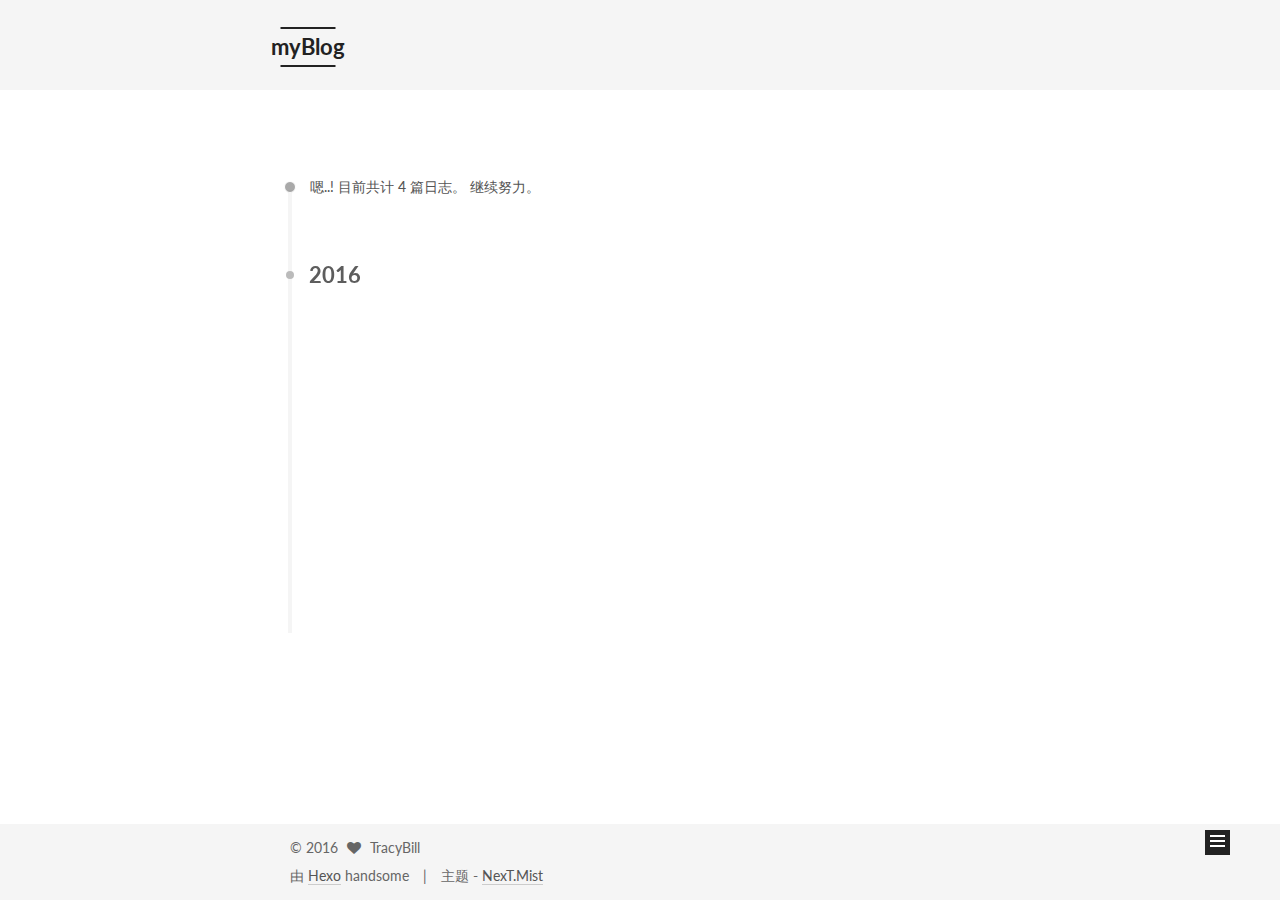
<file: archives/index.html>
<!doctype html>



  


<html class="theme-next mist use-motion">
<head>
  <meta charset="UTF-8"/>
<meta http-equiv="X-UA-Compatible" content="IE=edge,chrome=1" />
<meta name="viewport" content="width=device-width, initial-scale=1, maximum-scale=1"/>



<meta http-equiv="Cache-Control" content="no-transform" />
<meta http-equiv="Cache-Control" content="no-siteapp" />












  
  
  <link href="/vendors/fancybox/source/jquery.fancybox.css?v=2.1.5" rel="stylesheet" type="text/css" />




  
  
  
  

  
    
    
  

  

  

  

  

  
    
    
    <link href="//fonts.googleapis.com/css?family=Lato:300,300italic,400,400italic,700,700italic&subset=latin,latin-ext" rel="stylesheet" type="text/css">
  






<link href="/vendors/font-awesome/css/font-awesome.min.css?v=4.4.0" rel="stylesheet" type="text/css" />

<link href="/css/main.css?v=5.0.1" rel="stylesheet" type="text/css" />


  <meta name="keywords" content="Hexo, NexT" />








  <link rel="shortcut icon" type="image/x-icon" href="/favicon.ico?v=5.0.1" />






<meta name="description" content="心有猛虎，细嗅蔷薇">
<meta property="og:type" content="website">
<meta property="og:title" content="myBlog">
<meta property="og:url" content="http://yoursite.com/archives/index.html">
<meta property="og:site_name" content="myBlog">
<meta property="og:description" content="心有猛虎，细嗅蔷薇">
<meta name="twitter:card" content="summary">
<meta name="twitter:title" content="myBlog">
<meta name="twitter:description" content="心有猛虎，细嗅蔷薇">



<script type="text/javascript" id="hexo.configuration">
  var NexT = window.NexT || {};
  var CONFIG = {
    scheme: 'Mist',
    sidebar: {"position":"left","display":"post"},
    fancybox: true,
    motion: true,
    duoshuo: {
      userId: 0,
      author: '博主'
    }
  };
</script>




  <link rel="canonical" href="http://yoursite.com/archives/"/>

  <title> 归档 | myBlog </title>
</head>

<body itemscope itemtype="http://schema.org/WebPage" lang="zh-Hans">

  










  
  
    
  

  <div class="container one-collumn sidebar-position-left  page-archive  ">
    <div class="headband"></div>

    <header id="header" class="header" itemscope itemtype="http://schema.org/WPHeader">
      <div class="header-inner"><div class="site-meta ">
  

  <div class="custom-logo-site-title">
    <a href="/"  class="brand" rel="start">
      <span class="logo-line-before"><i></i></span>
      <span class="site-title">myBlog</span>
      <span class="logo-line-after"><i></i></span>
    </a>
  </div>
  <p class="site-subtitle">just do it</p>
</div>

<div class="site-nav-toggle">
  <button>
    <span class="btn-bar"></span>
    <span class="btn-bar"></span>
    <span class="btn-bar"></span>
  </button>
</div>

<nav class="site-nav">
  

  
    <ul id="menu" class="menu">
      
        
        <li class="menu-item menu-item-home">
          <a href="/" rel="section">
            
              <i class="menu-item-icon fa fa-fw fa-home"></i> <br />
            
            首页
          </a>
        </li>
      
        
        <li class="menu-item menu-item-archives">
          <a href="/archives" rel="section">
            
              <i class="menu-item-icon fa fa-fw fa-archive"></i> <br />
            
            归档
          </a>
        </li>
      
        
        <li class="menu-item menu-item-tags">
          <a href="/tags" rel="section">
            
              <i class="menu-item-icon fa fa-fw fa-tags"></i> <br />
            
            标签
          </a>
        </li>
      

      
    </ul>
  

  
</nav>

 </div>
    </header>

    <main id="main" class="main">
      <div class="main-inner">
        <div class="content-wrap">
          <div id="content" class="content">
            

  <section id="posts" class="posts-collapse">
    <span class="archive-move-on"></span>

    <span class="archive-page-counter">
      
      
      
        
      
      嗯..! 目前共计 4 篇日志。 继续努力。
    </span>

    

      
      
      

      
        
        <div class="collection-title">
          <h2 class="archive-year motion-element" id="archive-year-2016">2016</h2>
        </div>
      
      

      

  <article class="post post-type-normal" itemscope itemtype="http://schema.org/Article">
    <header class="post-header">

      <h1 class="post-title">
        
            <a class="post-title-link" href="/2016/07/25/date对象/" itemprop="url">
              
                <span itemprop="name">ios 与 Android 对javascript Date()对象的解析</span>
              
            </a>
        
      </h1>

      <div class="post-meta">
        <time class="post-time" itemprop="dateCreated"
              datetime="2016-07-25T13:46:57+08:00"
              content="2016-07-25" >
          07-25
        </time>
      </div>

    </header>
  </article>



    

      
      
      

      
      

      

  <article class="post post-type-normal" itemscope itemtype="http://schema.org/Article">
    <header class="post-header">

      <h1 class="post-title">
        
            <a class="post-title-link" href="/2016/07/11/前端面试题/" itemprop="url">
              
                <span itemprop="name">前端开发面试题</span>
              
            </a>
        
      </h1>

      <div class="post-meta">
        <time class="post-time" itemprop="dateCreated"
              datetime="2016-07-11T13:51:59+08:00"
              content="2016-07-11" >
          07-11
        </time>
      </div>

    </header>
  </article>



    

      
      
      

      
      

      

  <article class="post post-type-normal" itemscope itemtype="http://schema.org/Article">
    <header class="post-header">

      <h1 class="post-title">
        
            <a class="post-title-link" href="/2016/07/10/hello-world/" itemprop="url">
              
                <span itemprop="name">Hello World</span>
              
            </a>
        
      </h1>

      <div class="post-meta">
        <time class="post-time" itemprop="dateCreated"
              datetime="2016-07-10T11:12:19+08:00"
              content="2016-07-10" >
          07-10
        </time>
      </div>

    </header>
  </article>



    

      
      
      

      
      

      

  <article class="post post-type-normal" itemscope itemtype="http://schema.org/Article">
    <header class="post-header">

      <h1 class="post-title">
        
            <a class="post-title-link" href="/2016/07/06/web容器/" itemprop="url">
              
                <span itemprop="name">demo-web容器</span>
              
            </a>
        
      </h1>

      <div class="post-meta">
        <time class="post-time" itemprop="dateCreated"
              datetime="2016-07-06T15:20:50+08:00"
              content="2016-07-06" >
          07-06
        </time>
      </div>

    </header>
  </article>



    

  </section>

  



          </div>
          


          

        </div>
        
          
  
  <div class="sidebar-toggle">
    <div class="sidebar-toggle-line-wrap">
      <span class="sidebar-toggle-line sidebar-toggle-line-first"></span>
      <span class="sidebar-toggle-line sidebar-toggle-line-middle"></span>
      <span class="sidebar-toggle-line sidebar-toggle-line-last"></span>
    </div>
  </div>

  <aside id="sidebar" class="sidebar">
    <div class="sidebar-inner">

      

      

      <section class="site-overview sidebar-panel  sidebar-panel-active ">
        <div class="site-author motion-element" itemprop="author" itemscope itemtype="http://schema.org/Person">
          <img class="site-author-image" itemprop="image"
               src="/images/intro-eye.png"
               alt="TracyBill" />
          <p class="site-author-name" itemprop="name">TracyBill</p>
          <p class="site-description motion-element" itemprop="description">心有猛虎，细嗅蔷薇</p>
        </div>
        <nav class="site-state motion-element">
          <div class="site-state-item site-state-posts">
            <a href="/archives">
              <span class="site-state-item-count">4</span>
              <span class="site-state-item-name">日志</span>
            </a>
          </div>

          

          

        </nav>

        

        <div class="links-of-author motion-element">
          
        </div>

        
        

        
        

      </section>

      

    </div>
  </aside>


        
      </div>
    </main>

    <footer id="footer" class="footer">
      <div class="footer-inner">
        <div class="copyright" >
  
  &copy; 
  <span itemprop="copyrightYear">2016</span>
  <span class="with-love">
    <i class="fa fa-heart"></i>
  </span>
  <span class="author" itemprop="copyrightHolder">TracyBill</span>
</div>

<div class="powered-by">
  由 <a class="theme-link" href="http://hexo.io">Hexo</a> handsome
</div>

<div class="theme-info">
  主题 -
  <a class="theme-link" href="https://github.com/iissnan/hexo-theme-next">
    NexT.Mist
  </a>
</div>

        

        
      </div>
    </footer>

    <div class="back-to-top">
      <i class="fa fa-arrow-up"></i>
    </div>
  </div>

  

<script type="text/javascript">
  if (Object.prototype.toString.call(window.Promise) !== '[object Function]') {
    window.Promise = null;
  }
</script>









  



  
  <script type="text/javascript" src="/vendors/jquery/index.js?v=2.1.3"></script>

  
  <script type="text/javascript" src="/vendors/fastclick/lib/fastclick.min.js?v=1.0.6"></script>

  
  <script type="text/javascript" src="/vendors/jquery_lazyload/jquery.lazyload.js?v=1.9.7"></script>

  
  <script type="text/javascript" src="/vendors/velocity/velocity.min.js?v=1.2.1"></script>

  
  <script type="text/javascript" src="/vendors/velocity/velocity.ui.min.js?v=1.2.1"></script>

  
  <script type="text/javascript" src="/vendors/fancybox/source/jquery.fancybox.pack.js?v=2.1.5"></script>


  


  <script type="text/javascript" src="/js/src/utils.js?v=5.0.1"></script>

  <script type="text/javascript" src="/js/src/motion.js?v=5.0.1"></script>



  
  

  
  
    <script type="text/javascript" id="motion.page.archive">
      $('.archive-year').velocity('transition.slideLeftIn');
    </script>
  


  


  <script type="text/javascript" src="/js/src/bootstrap.js?v=5.0.1"></script>



  



  




  
  

  

  

  

</body>
</html>
</file>
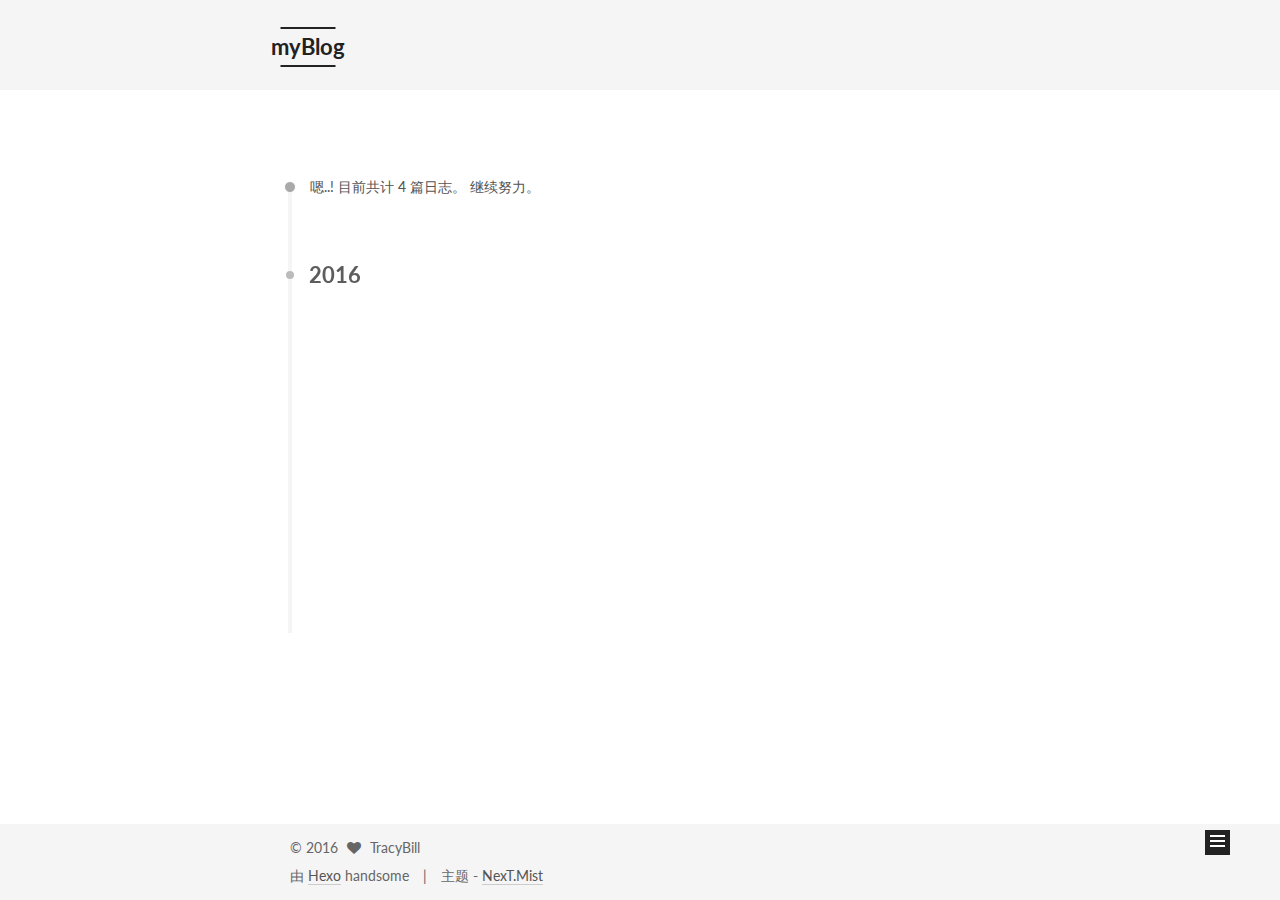
<file: archives/2016/index.html>
<!doctype html>



  


<html class="theme-next mist use-motion">
<head>
  <meta charset="UTF-8"/>
<meta http-equiv="X-UA-Compatible" content="IE=edge,chrome=1" />
<meta name="viewport" content="width=device-width, initial-scale=1, maximum-scale=1"/>



<meta http-equiv="Cache-Control" content="no-transform" />
<meta http-equiv="Cache-Control" content="no-siteapp" />












  
  
  <link href="/vendors/fancybox/source/jquery.fancybox.css?v=2.1.5" rel="stylesheet" type="text/css" />




  
  
  
  

  
    
    
  

  

  

  

  

  
    
    
    <link href="//fonts.googleapis.com/css?family=Lato:300,300italic,400,400italic,700,700italic&subset=latin,latin-ext" rel="stylesheet" type="text/css">
  






<link href="/vendors/font-awesome/css/font-awesome.min.css?v=4.4.0" rel="stylesheet" type="text/css" />

<link href="/css/main.css?v=5.0.1" rel="stylesheet" type="text/css" />


  <meta name="keywords" content="Hexo, NexT" />








  <link rel="shortcut icon" type="image/x-icon" href="/favicon.ico?v=5.0.1" />






<meta name="description" content="心有猛虎，细嗅蔷薇">
<meta property="og:type" content="website">
<meta property="og:title" content="myBlog">
<meta property="og:url" content="http://yoursite.com/archives/2016/index.html">
<meta property="og:site_name" content="myBlog">
<meta property="og:description" content="心有猛虎，细嗅蔷薇">
<meta name="twitter:card" content="summary">
<meta name="twitter:title" content="myBlog">
<meta name="twitter:description" content="心有猛虎，细嗅蔷薇">



<script type="text/javascript" id="hexo.configuration">
  var NexT = window.NexT || {};
  var CONFIG = {
    scheme: 'Mist',
    sidebar: {"position":"left","display":"post"},
    fancybox: true,
    motion: true,
    duoshuo: {
      userId: 0,
      author: '博主'
    }
  };
</script>




  <link rel="canonical" href="http://yoursite.com/archives/2016/"/>

  <title> 归档 | myBlog </title>
</head>

<body itemscope itemtype="http://schema.org/WebPage" lang="zh-Hans">

  










  
  
    
  

  <div class="container one-collumn sidebar-position-left  page-archive  ">
    <div class="headband"></div>

    <header id="header" class="header" itemscope itemtype="http://schema.org/WPHeader">
      <div class="header-inner"><div class="site-meta ">
  

  <div class="custom-logo-site-title">
    <a href="/"  class="brand" rel="start">
      <span class="logo-line-before"><i></i></span>
      <span class="site-title">myBlog</span>
      <span class="logo-line-after"><i></i></span>
    </a>
  </div>
  <p class="site-subtitle">just do it</p>
</div>

<div class="site-nav-toggle">
  <button>
    <span class="btn-bar"></span>
    <span class="btn-bar"></span>
    <span class="btn-bar"></span>
  </button>
</div>

<nav class="site-nav">
  

  
    <ul id="menu" class="menu">
      
        
        <li class="menu-item menu-item-home">
          <a href="/" rel="section">
            
              <i class="menu-item-icon fa fa-fw fa-home"></i> <br />
            
            首页
          </a>
        </li>
      
        
        <li class="menu-item menu-item-archives">
          <a href="/archives" rel="section">
            
              <i class="menu-item-icon fa fa-fw fa-archive"></i> <br />
            
            归档
          </a>
        </li>
      
        
        <li class="menu-item menu-item-tags">
          <a href="/tags" rel="section">
            
              <i class="menu-item-icon fa fa-fw fa-tags"></i> <br />
            
            标签
          </a>
        </li>
      

      
    </ul>
  

  
</nav>

 </div>
    </header>

    <main id="main" class="main">
      <div class="main-inner">
        <div class="content-wrap">
          <div id="content" class="content">
            

  <section id="posts" class="posts-collapse">
    <span class="archive-move-on"></span>

    <span class="archive-page-counter">
      
      
      
        
      
      嗯..! 目前共计 4 篇日志。 继续努力。
    </span>

    

      
      
      

      
        
        <div class="collection-title">
          <h2 class="archive-year motion-element" id="archive-year-2016">2016</h2>
        </div>
      
      

      

  <article class="post post-type-normal" itemscope itemtype="http://schema.org/Article">
    <header class="post-header">

      <h1 class="post-title">
        
            <a class="post-title-link" href="/2016/07/25/date对象/" itemprop="url">
              
                <span itemprop="name">ios 与 Android 对javascript Date()对象的解析</span>
              
            </a>
        
      </h1>

      <div class="post-meta">
        <time class="post-time" itemprop="dateCreated"
              datetime="2016-07-25T13:46:57+08:00"
              content="2016-07-25" >
          07-25
        </time>
      </div>

    </header>
  </article>



    

      
      
      

      
      

      

  <article class="post post-type-normal" itemscope itemtype="http://schema.org/Article">
    <header class="post-header">

      <h1 class="post-title">
        
            <a class="post-title-link" href="/2016/07/11/前端面试题/" itemprop="url">
              
                <span itemprop="name">前端开发面试题</span>
              
            </a>
        
      </h1>

      <div class="post-meta">
        <time class="post-time" itemprop="dateCreated"
              datetime="2016-07-11T13:51:59+08:00"
              content="2016-07-11" >
          07-11
        </time>
      </div>

    </header>
  </article>



    

      
      
      

      
      

      

  <article class="post post-type-normal" itemscope itemtype="http://schema.org/Article">
    <header class="post-header">

      <h1 class="post-title">
        
            <a class="post-title-link" href="/2016/07/10/hello-world/" itemprop="url">
              
                <span itemprop="name">Hello World</span>
              
            </a>
        
      </h1>

      <div class="post-meta">
        <time class="post-time" itemprop="dateCreated"
              datetime="2016-07-10T11:12:19+08:00"
              content="2016-07-10" >
          07-10
        </time>
      </div>

    </header>
  </article>



    

      
      
      

      
      

      

  <article class="post post-type-normal" itemscope itemtype="http://schema.org/Article">
    <header class="post-header">

      <h1 class="post-title">
        
            <a class="post-title-link" href="/2016/07/06/web容器/" itemprop="url">
              
                <span itemprop="name">demo-web容器</span>
              
            </a>
        
      </h1>

      <div class="post-meta">
        <time class="post-time" itemprop="dateCreated"
              datetime="2016-07-06T15:20:50+08:00"
              content="2016-07-06" >
          07-06
        </time>
      </div>

    </header>
  </article>



    

  </section>

  



          </div>
          


          

        </div>
        
          
  
  <div class="sidebar-toggle">
    <div class="sidebar-toggle-line-wrap">
      <span class="sidebar-toggle-line sidebar-toggle-line-first"></span>
      <span class="sidebar-toggle-line sidebar-toggle-line-middle"></span>
      <span class="sidebar-toggle-line sidebar-toggle-line-last"></span>
    </div>
  </div>

  <aside id="sidebar" class="sidebar">
    <div class="sidebar-inner">

      

      

      <section class="site-overview sidebar-panel  sidebar-panel-active ">
        <div class="site-author motion-element" itemprop="author" itemscope itemtype="http://schema.org/Person">
          <img class="site-author-image" itemprop="image"
               src="/images/intro-eye.png"
               alt="TracyBill" />
          <p class="site-author-name" itemprop="name">TracyBill</p>
          <p class="site-description motion-element" itemprop="description">心有猛虎，细嗅蔷薇</p>
        </div>
        <nav class="site-state motion-element">
          <div class="site-state-item site-state-posts">
            <a href="/archives">
              <span class="site-state-item-count">4</span>
              <span class="site-state-item-name">日志</span>
            </a>
          </div>

          

          

        </nav>

        

        <div class="links-of-author motion-element">
          
        </div>

        
        

        
        

      </section>

      

    </div>
  </aside>


        
      </div>
    </main>

    <footer id="footer" class="footer">
      <div class="footer-inner">
        <div class="copyright" >
  
  &copy; 
  <span itemprop="copyrightYear">2016</span>
  <span class="with-love">
    <i class="fa fa-heart"></i>
  </span>
  <span class="author" itemprop="copyrightHolder">TracyBill</span>
</div>

<div class="powered-by">
  由 <a class="theme-link" href="http://hexo.io">Hexo</a> handsome
</div>

<div class="theme-info">
  主题 -
  <a class="theme-link" href="https://github.com/iissnan/hexo-theme-next">
    NexT.Mist
  </a>
</div>

        

        
      </div>
    </footer>

    <div class="back-to-top">
      <i class="fa fa-arrow-up"></i>
    </div>
  </div>

  

<script type="text/javascript">
  if (Object.prototype.toString.call(window.Promise) !== '[object Function]') {
    window.Promise = null;
  }
</script>









  



  
  <script type="text/javascript" src="/vendors/jquery/index.js?v=2.1.3"></script>

  
  <script type="text/javascript" src="/vendors/fastclick/lib/fastclick.min.js?v=1.0.6"></script>

  
  <script type="text/javascript" src="/vendors/jquery_lazyload/jquery.lazyload.js?v=1.9.7"></script>

  
  <script type="text/javascript" src="/vendors/velocity/velocity.min.js?v=1.2.1"></script>

  
  <script type="text/javascript" src="/vendors/velocity/velocity.ui.min.js?v=1.2.1"></script>

  
  <script type="text/javascript" src="/vendors/fancybox/source/jquery.fancybox.pack.js?v=2.1.5"></script>


  


  <script type="text/javascript" src="/js/src/utils.js?v=5.0.1"></script>

  <script type="text/javascript" src="/js/src/motion.js?v=5.0.1"></script>



  
  

  
  
    <script type="text/javascript" id="motion.page.archive">
      $('.archive-year').velocity('transition.slideLeftIn');
    </script>
  


  


  <script type="text/javascript" src="/js/src/bootstrap.js?v=5.0.1"></script>



  



  




  
  

  

  

  

</body>
</html>
</file>
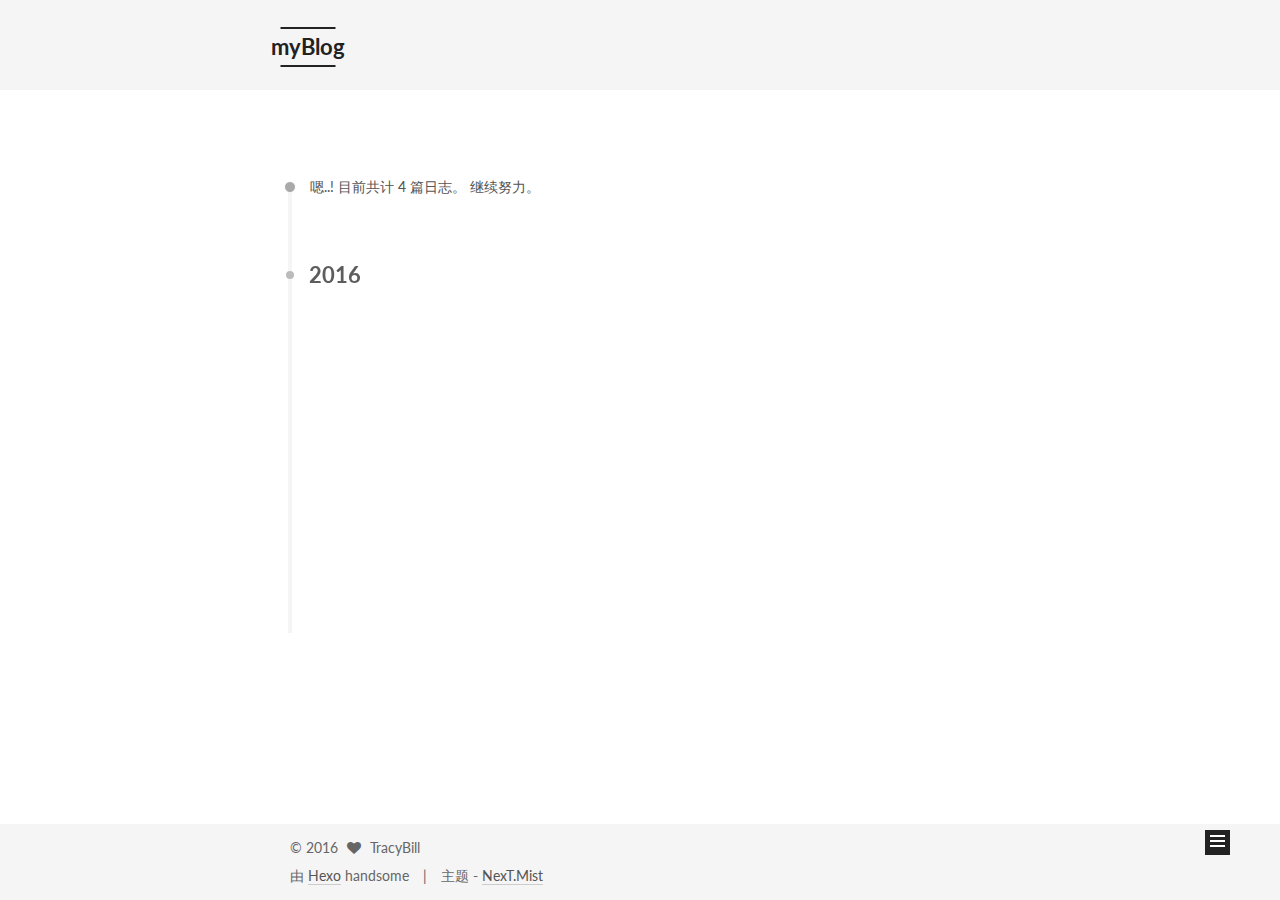
<file: archives/2016/07/index.html>
<!doctype html>



  


<html class="theme-next mist use-motion">
<head>
  <meta charset="UTF-8"/>
<meta http-equiv="X-UA-Compatible" content="IE=edge,chrome=1" />
<meta name="viewport" content="width=device-width, initial-scale=1, maximum-scale=1"/>



<meta http-equiv="Cache-Control" content="no-transform" />
<meta http-equiv="Cache-Control" content="no-siteapp" />












  
  
  <link href="/vendors/fancybox/source/jquery.fancybox.css?v=2.1.5" rel="stylesheet" type="text/css" />




  
  
  
  

  
    
    
  

  

  

  

  

  
    
    
    <link href="//fonts.googleapis.com/css?family=Lato:300,300italic,400,400italic,700,700italic&subset=latin,latin-ext" rel="stylesheet" type="text/css">
  






<link href="/vendors/font-awesome/css/font-awesome.min.css?v=4.4.0" rel="stylesheet" type="text/css" />

<link href="/css/main.css?v=5.0.1" rel="stylesheet" type="text/css" />


  <meta name="keywords" content="Hexo, NexT" />








  <link rel="shortcut icon" type="image/x-icon" href="/favicon.ico?v=5.0.1" />






<meta name="description" content="心有猛虎，细嗅蔷薇">
<meta property="og:type" content="website">
<meta property="og:title" content="myBlog">
<meta property="og:url" content="http://yoursite.com/archives/2016/07/index.html">
<meta property="og:site_name" content="myBlog">
<meta property="og:description" content="心有猛虎，细嗅蔷薇">
<meta name="twitter:card" content="summary">
<meta name="twitter:title" content="myBlog">
<meta name="twitter:description" content="心有猛虎，细嗅蔷薇">



<script type="text/javascript" id="hexo.configuration">
  var NexT = window.NexT || {};
  var CONFIG = {
    scheme: 'Mist',
    sidebar: {"position":"left","display":"post"},
    fancybox: true,
    motion: true,
    duoshuo: {
      userId: 0,
      author: '博主'
    }
  };
</script>




  <link rel="canonical" href="http://yoursite.com/archives/2016/07/"/>

  <title> 归档 | myBlog </title>
</head>

<body itemscope itemtype="http://schema.org/WebPage" lang="zh-Hans">

  










  
  
    
  

  <div class="container one-collumn sidebar-position-left  page-archive  ">
    <div class="headband"></div>

    <header id="header" class="header" itemscope itemtype="http://schema.org/WPHeader">
      <div class="header-inner"><div class="site-meta ">
  

  <div class="custom-logo-site-title">
    <a href="/"  class="brand" rel="start">
      <span class="logo-line-before"><i></i></span>
      <span class="site-title">myBlog</span>
      <span class="logo-line-after"><i></i></span>
    </a>
  </div>
  <p class="site-subtitle">just do it</p>
</div>

<div class="site-nav-toggle">
  <button>
    <span class="btn-bar"></span>
    <span class="btn-bar"></span>
    <span class="btn-bar"></span>
  </button>
</div>

<nav class="site-nav">
  

  
    <ul id="menu" class="menu">
      
        
        <li class="menu-item menu-item-home">
          <a href="/" rel="section">
            
              <i class="menu-item-icon fa fa-fw fa-home"></i> <br />
            
            首页
          </a>
        </li>
      
        
        <li class="menu-item menu-item-archives">
          <a href="/archives" rel="section">
            
              <i class="menu-item-icon fa fa-fw fa-archive"></i> <br />
            
            归档
          </a>
        </li>
      
        
        <li class="menu-item menu-item-tags">
          <a href="/tags" rel="section">
            
              <i class="menu-item-icon fa fa-fw fa-tags"></i> <br />
            
            标签
          </a>
        </li>
      

      
    </ul>
  

  
</nav>

 </div>
    </header>

    <main id="main" class="main">
      <div class="main-inner">
        <div class="content-wrap">
          <div id="content" class="content">
            

  <section id="posts" class="posts-collapse">
    <span class="archive-move-on"></span>

    <span class="archive-page-counter">
      
      
      
        
      
      嗯..! 目前共计 4 篇日志。 继续努力。
    </span>

    

      
      
      

      
        
        <div class="collection-title">
          <h2 class="archive-year motion-element" id="archive-year-2016">2016</h2>
        </div>
      
      

      

  <article class="post post-type-normal" itemscope itemtype="http://schema.org/Article">
    <header class="post-header">

      <h1 class="post-title">
        
            <a class="post-title-link" href="/2016/07/25/date对象/" itemprop="url">
              
                <span itemprop="name">ios 与 Android 对javascript Date()对象的解析</span>
              
            </a>
        
      </h1>

      <div class="post-meta">
        <time class="post-time" itemprop="dateCreated"
              datetime="2016-07-25T13:46:57+08:00"
              content="2016-07-25" >
          07-25
        </time>
      </div>

    </header>
  </article>



    

      
      
      

      
      

      

  <article class="post post-type-normal" itemscope itemtype="http://schema.org/Article">
    <header class="post-header">

      <h1 class="post-title">
        
            <a class="post-title-link" href="/2016/07/11/前端面试题/" itemprop="url">
              
                <span itemprop="name">前端开发面试题</span>
              
            </a>
        
      </h1>

      <div class="post-meta">
        <time class="post-time" itemprop="dateCreated"
              datetime="2016-07-11T13:51:59+08:00"
              content="2016-07-11" >
          07-11
        </time>
      </div>

    </header>
  </article>



    

      
      
      

      
      

      

  <article class="post post-type-normal" itemscope itemtype="http://schema.org/Article">
    <header class="post-header">

      <h1 class="post-title">
        
            <a class="post-title-link" href="/2016/07/10/hello-world/" itemprop="url">
              
                <span itemprop="name">Hello World</span>
              
            </a>
        
      </h1>

      <div class="post-meta">
        <time class="post-time" itemprop="dateCreated"
              datetime="2016-07-10T11:12:19+08:00"
              content="2016-07-10" >
          07-10
        </time>
      </div>

    </header>
  </article>



    

      
      
      

      
      

      

  <article class="post post-type-normal" itemscope itemtype="http://schema.org/Article">
    <header class="post-header">

      <h1 class="post-title">
        
            <a class="post-title-link" href="/2016/07/06/web容器/" itemprop="url">
              
                <span itemprop="name">demo-web容器</span>
              
            </a>
        
      </h1>

      <div class="post-meta">
        <time class="post-time" itemprop="dateCreated"
              datetime="2016-07-06T15:20:50+08:00"
              content="2016-07-06" >
          07-06
        </time>
      </div>

    </header>
  </article>



    

  </section>

  



          </div>
          


          

        </div>
        
          
  
  <div class="sidebar-toggle">
    <div class="sidebar-toggle-line-wrap">
      <span class="sidebar-toggle-line sidebar-toggle-line-first"></span>
      <span class="sidebar-toggle-line sidebar-toggle-line-middle"></span>
      <span class="sidebar-toggle-line sidebar-toggle-line-last"></span>
    </div>
  </div>

  <aside id="sidebar" class="sidebar">
    <div class="sidebar-inner">

      

      

      <section class="site-overview sidebar-panel  sidebar-panel-active ">
        <div class="site-author motion-element" itemprop="author" itemscope itemtype="http://schema.org/Person">
          <img class="site-author-image" itemprop="image"
               src="/images/intro-eye.png"
               alt="TracyBill" />
          <p class="site-author-name" itemprop="name">TracyBill</p>
          <p class="site-description motion-element" itemprop="description">心有猛虎，细嗅蔷薇</p>
        </div>
        <nav class="site-state motion-element">
          <div class="site-state-item site-state-posts">
            <a href="/archives">
              <span class="site-state-item-count">4</span>
              <span class="site-state-item-name">日志</span>
            </a>
          </div>

          

          

        </nav>

        

        <div class="links-of-author motion-element">
          
        </div>

        
        

        
        

      </section>

      

    </div>
  </aside>


        
      </div>
    </main>

    <footer id="footer" class="footer">
      <div class="footer-inner">
        <div class="copyright" >
  
  &copy; 
  <span itemprop="copyrightYear">2016</span>
  <span class="with-love">
    <i class="fa fa-heart"></i>
  </span>
  <span class="author" itemprop="copyrightHolder">TracyBill</span>
</div>

<div class="powered-by">
  由 <a class="theme-link" href="http://hexo.io">Hexo</a> handsome
</div>

<div class="theme-info">
  主题 -
  <a class="theme-link" href="https://github.com/iissnan/hexo-theme-next">
    NexT.Mist
  </a>
</div>

        

        
      </div>
    </footer>

    <div class="back-to-top">
      <i class="fa fa-arrow-up"></i>
    </div>
  </div>

  

<script type="text/javascript">
  if (Object.prototype.toString.call(window.Promise) !== '[object Function]') {
    window.Promise = null;
  }
</script>









  



  
  <script type="text/javascript" src="/vendors/jquery/index.js?v=2.1.3"></script>

  
  <script type="text/javascript" src="/vendors/fastclick/lib/fastclick.min.js?v=1.0.6"></script>

  
  <script type="text/javascript" src="/vendors/jquery_lazyload/jquery.lazyload.js?v=1.9.7"></script>

  
  <script type="text/javascript" src="/vendors/velocity/velocity.min.js?v=1.2.1"></script>

  
  <script type="text/javascript" src="/vendors/velocity/velocity.ui.min.js?v=1.2.1"></script>

  
  <script type="text/javascript" src="/vendors/fancybox/source/jquery.fancybox.pack.js?v=2.1.5"></script>


  


  <script type="text/javascript" src="/js/src/utils.js?v=5.0.1"></script>

  <script type="text/javascript" src="/js/src/motion.js?v=5.0.1"></script>



  
  

  
  
    <script type="text/javascript" id="motion.page.archive">
      $('.archive-year').velocity('transition.slideLeftIn');
    </script>
  


  


  <script type="text/javascript" src="/js/src/bootstrap.js?v=5.0.1"></script>



  



  




  
  

  

  

  

</body>
</html>
</file>
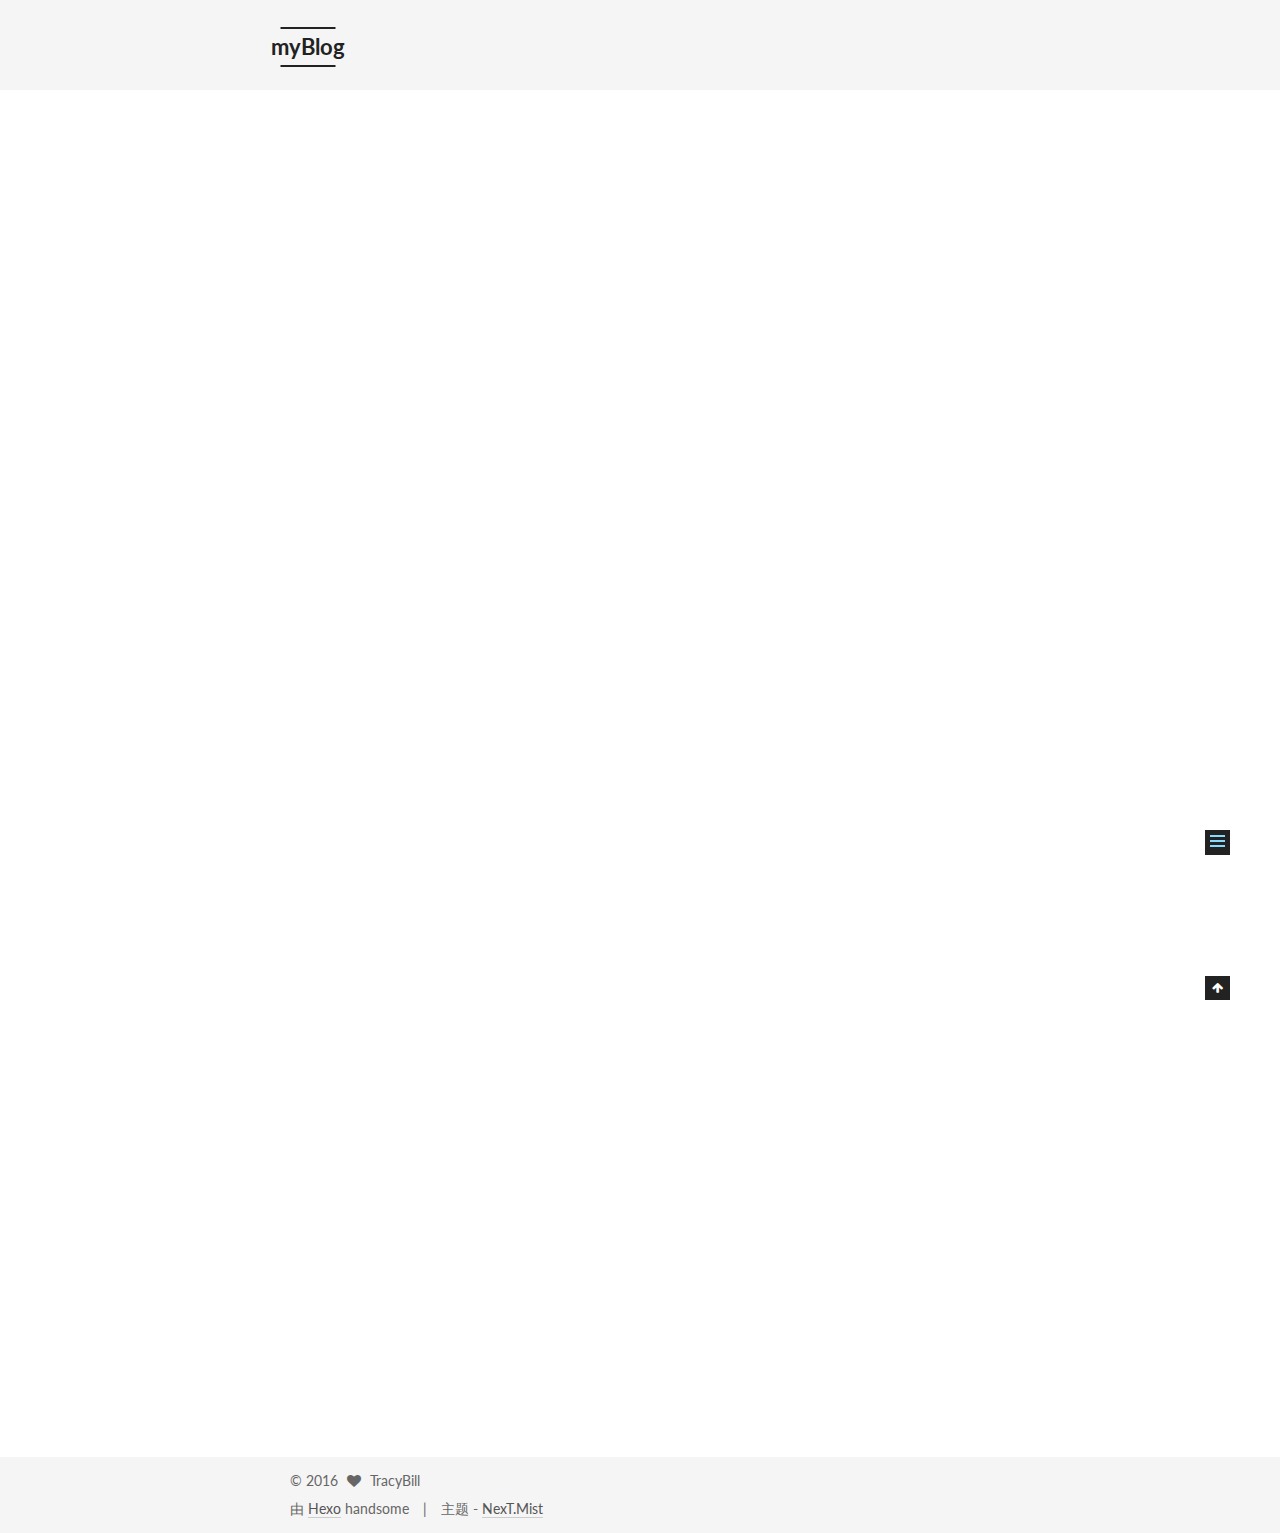
<file: 2016/07/06/web容器/index.html>
<!doctype html>



  


<html class="theme-next mist use-motion">
<head>
  <meta charset="UTF-8"/>
<meta http-equiv="X-UA-Compatible" content="IE=edge,chrome=1" />
<meta name="viewport" content="width=device-width, initial-scale=1, maximum-scale=1"/>



<meta http-equiv="Cache-Control" content="no-transform" />
<meta http-equiv="Cache-Control" content="no-siteapp" />












  
  
  <link href="/vendors/fancybox/source/jquery.fancybox.css?v=2.1.5" rel="stylesheet" type="text/css" />




  
  
  
  

  
    
    
  

  

  

  

  

  
    
    
    <link href="//fonts.googleapis.com/css?family=Lato:300,300italic,400,400italic,700,700italic&subset=latin,latin-ext" rel="stylesheet" type="text/css">
  






<link href="/vendors/font-awesome/css/font-awesome.min.css?v=4.4.0" rel="stylesheet" type="text/css" />

<link href="/css/main.css?v=5.0.1" rel="stylesheet" type="text/css" />


  <meta name="keywords" content="Hexo, NexT" />








  <link rel="shortcut icon" type="image/x-icon" href="/favicon.ico?v=5.0.1" />






<meta name="description" content="demo-web容器第一次使用github, have a try!
就说说什么是web容器
web容器主要有哪些功能
这是我今天面试前端的一道题目，看到这个题的时候，真的一脸懵逼，也许是我修行还不够，知识面不足，但是我真的不知道如何下手，回来我查阅了相关的资料，才知道这是java的内容，难怪我不了解，原来是后台的，好吧，以下是我的一些看法，供大家交流：
原来Web容器有点牛逼，不是一般的团队都用">
<meta property="og:type" content="article">
<meta property="og:title" content="demo-web容器">
<meta property="og:url" content="http://yoursite.com/2016/07/06/web容器/index.html">
<meta property="og:site_name" content="myBlog">
<meta property="og:description" content="demo-web容器第一次使用github, have a try!
就说说什么是web容器
web容器主要有哪些功能
这是我今天面试前端的一道题目，看到这个题的时候，真的一脸懵逼，也许是我修行还不够，知识面不足，但是我真的不知道如何下手，回来我查阅了相关的资料，才知道这是java的内容，难怪我不了解，原来是后台的，好吧，以下是我的一些看法，供大家交流：
原来Web容器有点牛逼，不是一般的团队都用">
<meta property="og:updated_time" content="2016-07-11T06:04:35.155Z">
<meta name="twitter:card" content="summary">
<meta name="twitter:title" content="demo-web容器">
<meta name="twitter:description" content="demo-web容器第一次使用github, have a try!
就说说什么是web容器
web容器主要有哪些功能
这是我今天面试前端的一道题目，看到这个题的时候，真的一脸懵逼，也许是我修行还不够，知识面不足，但是我真的不知道如何下手，回来我查阅了相关的资料，才知道这是java的内容，难怪我不了解，原来是后台的，好吧，以下是我的一些看法，供大家交流：
原来Web容器有点牛逼，不是一般的团队都用">



<script type="text/javascript" id="hexo.configuration">
  var NexT = window.NexT || {};
  var CONFIG = {
    scheme: 'Mist',
    sidebar: {"position":"left","display":"post"},
    fancybox: true,
    motion: true,
    duoshuo: {
      userId: 0,
      author: '博主'
    }
  };
</script>




  <link rel="canonical" href="http://yoursite.com/2016/07/06/web容器/"/>

  <title> demo-web容器 | myBlog </title>
</head>

<body itemscope itemtype="http://schema.org/WebPage" lang="zh-Hans">

  










  
  
    
  

  <div class="container one-collumn sidebar-position-left page-post-detail ">
    <div class="headband"></div>

    <header id="header" class="header" itemscope itemtype="http://schema.org/WPHeader">
      <div class="header-inner"><div class="site-meta ">
  

  <div class="custom-logo-site-title">
    <a href="/"  class="brand" rel="start">
      <span class="logo-line-before"><i></i></span>
      <span class="site-title">myBlog</span>
      <span class="logo-line-after"><i></i></span>
    </a>
  </div>
  <p class="site-subtitle">just do it</p>
</div>

<div class="site-nav-toggle">
  <button>
    <span class="btn-bar"></span>
    <span class="btn-bar"></span>
    <span class="btn-bar"></span>
  </button>
</div>

<nav class="site-nav">
  

  
    <ul id="menu" class="menu">
      
        
        <li class="menu-item menu-item-home">
          <a href="/" rel="section">
            
              <i class="menu-item-icon fa fa-fw fa-home"></i> <br />
            
            首页
          </a>
        </li>
      
        
        <li class="menu-item menu-item-archives">
          <a href="/archives" rel="section">
            
              <i class="menu-item-icon fa fa-fw fa-archive"></i> <br />
            
            归档
          </a>
        </li>
      
        
        <li class="menu-item menu-item-tags">
          <a href="/tags" rel="section">
            
              <i class="menu-item-icon fa fa-fw fa-tags"></i> <br />
            
            标签
          </a>
        </li>
      

      
    </ul>
  

  
</nav>

 </div>
    </header>

    <main id="main" class="main">
      <div class="main-inner">
        <div class="content-wrap">
          <div id="content" class="content">
            

  <div id="posts" class="posts-expand">
    

  
  

  
  
  

  <article class="post post-type-normal " itemscope itemtype="http://schema.org/Article">

    
      <header class="post-header">

        
        
          <h1 class="post-title" itemprop="name headline">
            
            
              
                demo-web容器
              
            
          </h1>
        

        <div class="post-meta">
          <span class="post-time">
            <span class="post-meta-item-icon">
              <i class="fa fa-calendar-o"></i>
            </span>
            <span class="post-meta-item-text">发表于</span>
            <time itemprop="dateCreated" datetime="2016-07-06T15:20:50+08:00" content="2016-07-06">
              2016-07-06
            </time>
          </span>

          

          
            
          

          

          
          

          
        </div>
      </header>
    


    <div class="post-body" itemprop="articleBody">

      
      

      
        <h1 id="demo-web容器"><a href="#demo-web容器" class="headerlink" title="demo-web容器"></a>demo-web容器</h1><p>第一次使用github, have a try!</p>
<p><strong>就说说什么是web容器</strong></p>
<p><strong>web容器主要有哪些功能</strong></p>
<p>这是我今天面试前端的一道题目，看到这个题的时候，真的一脸懵逼，也许是我修行还不够，知识面不足，但是我真的不知道如何下手，回来我查阅了相关的资料，才知道这是java的内容，难怪我不了解，原来是后台的，好吧，以下是我的一些看法，供大家交流：</p>
<p>原来Web容器有点牛逼，不是一般的团队都用上，百度上是这样说的：“<strong>不是每个IT团队都能用上web容器；尤其是需要修改与调整流程来适应这项web容器技术。业务需要决定该技术是否对其有益，接着才衡量现有流程是否能与之匹配</strong>”</p>
<p>那究竟web容器是什么鬼东西呢？</p>
<p>web容器是一种服务程序，在服务器一个端口就有一个提供相应服务的程序，而这个程序就是处理从客户端发出的请求，如JAVA中的Tomcat容器，ASP的IIS或PWS都是这样的容器。一个服务器可以多个容器。</p>
<p>感觉容器就是java 的一部分;</p>
<p>比较熟悉的服务器就有：tomcat,apache,IIS</p>
<p>种类有：</p>
<p>webSphere</p>
<p>tomcat</p>
<p>weblogic</p>
<p>下面是一位网友的看法：<br><a href="http://accpchf.iteye.com/blog/1021094" target="_blank" rel="external">link</a></p>

      
    </div>

    <div>
      
        

      
    </div>

    <div>
      
        

      
    </div>

    <footer class="post-footer">
      

      
        <div class="post-nav">
          <div class="post-nav-next post-nav-item">
            
          </div>

          <div class="post-nav-prev post-nav-item">
            
              <a href="/2016/07/10/hello-world/" rel="prev" title="Hello World">
                Hello World <i class="fa fa-chevron-right"></i>
              </a>
            
          </div>
        </div>
      

      
      
    </footer>
  </article>



    <div class="post-spread">
      
    </div>
  </div>


          </div>
          


          
  <div class="comments" id="comments">
    
  </div>


        </div>
        
          
  
  <div class="sidebar-toggle">
    <div class="sidebar-toggle-line-wrap">
      <span class="sidebar-toggle-line sidebar-toggle-line-first"></span>
      <span class="sidebar-toggle-line sidebar-toggle-line-middle"></span>
      <span class="sidebar-toggle-line sidebar-toggle-line-last"></span>
    </div>
  </div>

  <aside id="sidebar" class="sidebar">
    <div class="sidebar-inner">

      

      
        <ul class="sidebar-nav motion-element">
          <li class="sidebar-nav-toc sidebar-nav-active" data-target="post-toc-wrap" >
            文章目录
          </li>
          <li class="sidebar-nav-overview" data-target="site-overview">
            站点概览
          </li>
        </ul>
      

      <section class="site-overview sidebar-panel ">
        <div class="site-author motion-element" itemprop="author" itemscope itemtype="http://schema.org/Person">
          <img class="site-author-image" itemprop="image"
               src="/images/intro-eye.png"
               alt="TracyBill" />
          <p class="site-author-name" itemprop="name">TracyBill</p>
          <p class="site-description motion-element" itemprop="description">心有猛虎，细嗅蔷薇</p>
        </div>
        <nav class="site-state motion-element">
          <div class="site-state-item site-state-posts">
            <a href="/archives">
              <span class="site-state-item-count">3</span>
              <span class="site-state-item-name">日志</span>
            </a>
          </div>

          

          

        </nav>

        

        <div class="links-of-author motion-element">
          
        </div>

        
        

        
        

      </section>

      
        <section class="post-toc-wrap motion-element sidebar-panel sidebar-panel-active">
          <div class="post-toc">
            
              
            
            
              <div class="post-toc-content"><ol class="nav"><li class="nav-item nav-level-1"><a class="nav-link" href="#demo-web容器"><span class="nav-number">1.</span> <span class="nav-text">demo-web容器</span></a></li></ol></div>
            
          </div>
        </section>
      

    </div>
  </aside>


        
      </div>
    </main>

    <footer id="footer" class="footer">
      <div class="footer-inner">
        <div class="copyright" >
  
  &copy; 
  <span itemprop="copyrightYear">2016</span>
  <span class="with-love">
    <i class="fa fa-heart"></i>
  </span>
  <span class="author" itemprop="copyrightHolder">TracyBill</span>
</div>

<div class="powered-by">
  由 <a class="theme-link" href="http://hexo.io">Hexo</a> handsome
</div>

<div class="theme-info">
  主题 -
  <a class="theme-link" href="https://github.com/iissnan/hexo-theme-next">
    NexT.Mist
  </a>
</div>

        

        
      </div>
    </footer>

    <div class="back-to-top">
      <i class="fa fa-arrow-up"></i>
    </div>
  </div>

  

<script type="text/javascript">
  if (Object.prototype.toString.call(window.Promise) !== '[object Function]') {
    window.Promise = null;
  }
</script>









  



  
  <script type="text/javascript" src="/vendors/jquery/index.js?v=2.1.3"></script>

  
  <script type="text/javascript" src="/vendors/fastclick/lib/fastclick.min.js?v=1.0.6"></script>

  
  <script type="text/javascript" src="/vendors/jquery_lazyload/jquery.lazyload.js?v=1.9.7"></script>

  
  <script type="text/javascript" src="/vendors/velocity/velocity.min.js?v=1.2.1"></script>

  
  <script type="text/javascript" src="/vendors/velocity/velocity.ui.min.js?v=1.2.1"></script>

  
  <script type="text/javascript" src="/vendors/fancybox/source/jquery.fancybox.pack.js?v=2.1.5"></script>


  


  <script type="text/javascript" src="/js/src/utils.js?v=5.0.1"></script>

  <script type="text/javascript" src="/js/src/motion.js?v=5.0.1"></script>



  
  

  
  <script type="text/javascript" src="/js/src/scrollspy.js?v=5.0.1"></script>
<script type="text/javascript" src="/js/src/post-details.js?v=5.0.1"></script>



  


  <script type="text/javascript" src="/js/src/bootstrap.js?v=5.0.1"></script>



  



  




  
  

  

  

  

</body>
</html>
</file>
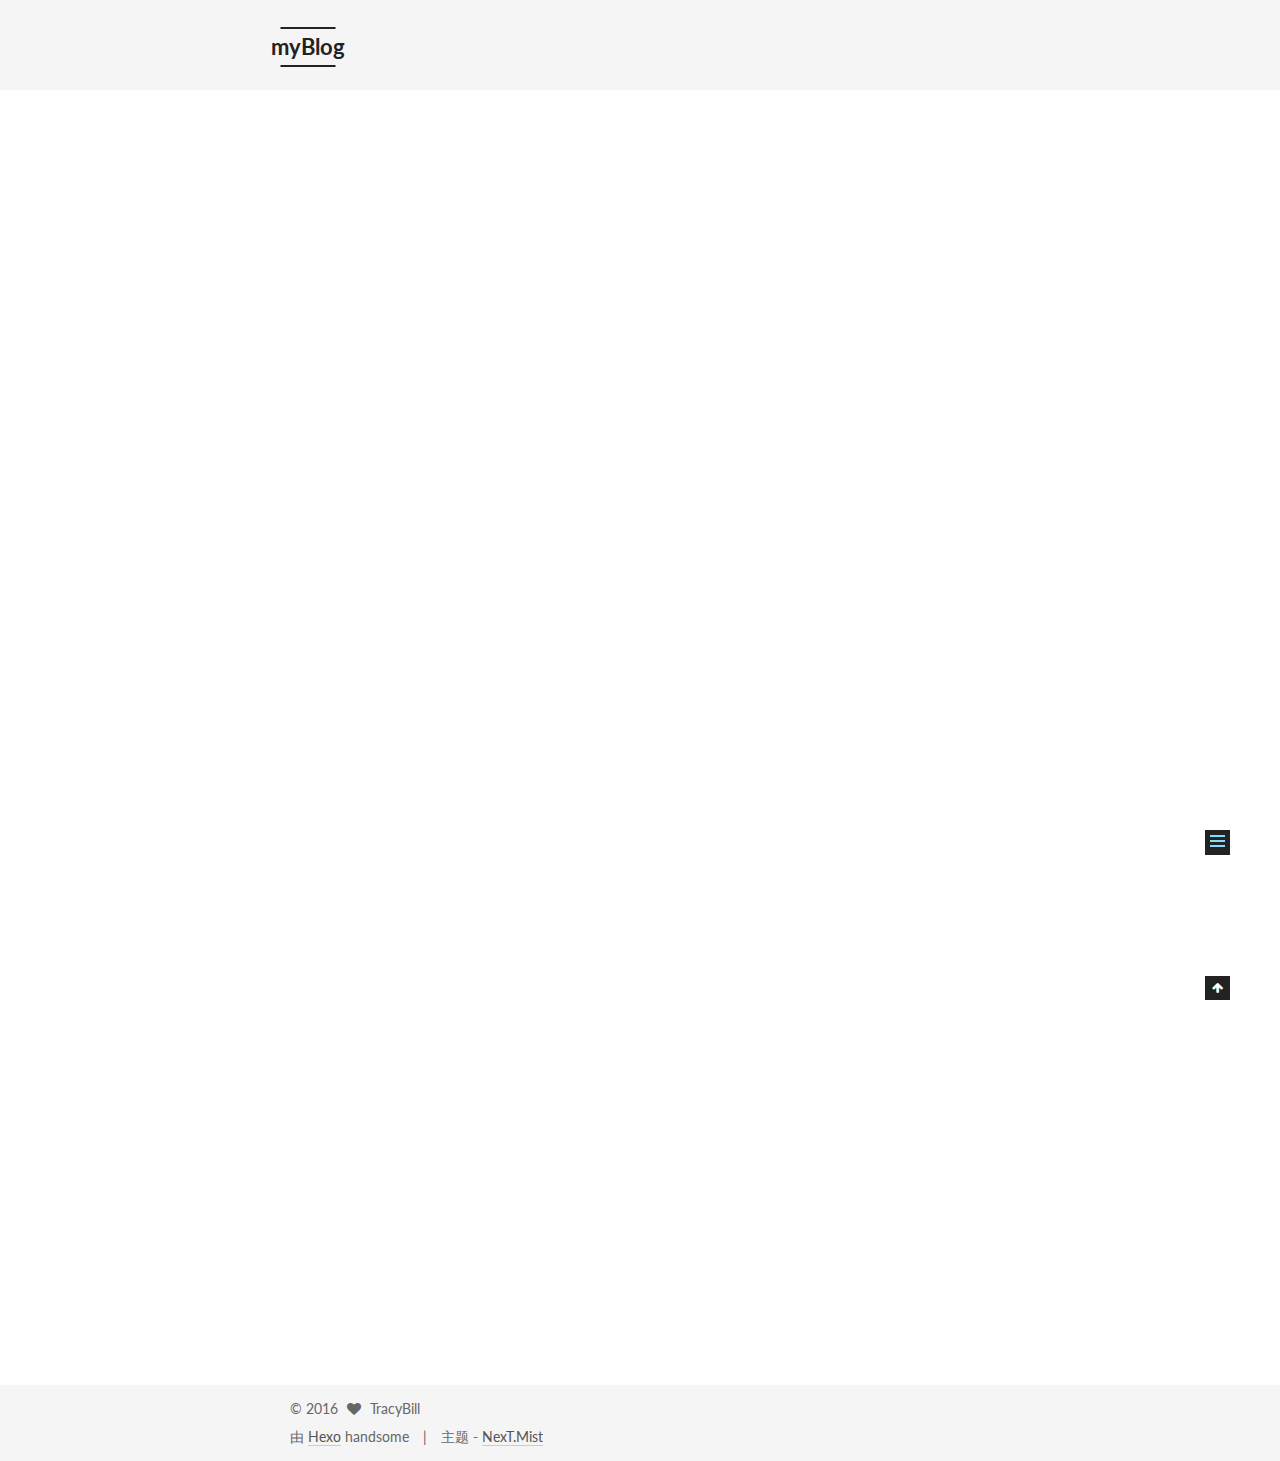
<file: 2016/07/10/hello-world/index.html>
<!doctype html>



  


<html class="theme-next mist use-motion">
<head>
  <meta charset="UTF-8"/>
<meta http-equiv="X-UA-Compatible" content="IE=edge,chrome=1" />
<meta name="viewport" content="width=device-width, initial-scale=1, maximum-scale=1"/>



<meta http-equiv="Cache-Control" content="no-transform" />
<meta http-equiv="Cache-Control" content="no-siteapp" />












  
  
  <link href="/vendors/fancybox/source/jquery.fancybox.css?v=2.1.5" rel="stylesheet" type="text/css" />




  
  
  
  

  
    
    
  

  

  

  

  

  
    
    
    <link href="//fonts.googleapis.com/css?family=Lato:300,300italic,400,400italic,700,700italic&subset=latin,latin-ext" rel="stylesheet" type="text/css">
  






<link href="/vendors/font-awesome/css/font-awesome.min.css?v=4.4.0" rel="stylesheet" type="text/css" />

<link href="/css/main.css?v=5.0.1" rel="stylesheet" type="text/css" />


  <meta name="keywords" content="Hexo, NexT" />








  <link rel="shortcut icon" type="image/x-icon" href="/favicon.ico?v=5.0.1" />






<meta name="description" content="Welcome to Hexo! This is your very first post. Check documentation for more info. If you get any problems when using Hexo, you can find the answer in troubleshooting or you can ask me on GitHub.
Quick">
<meta property="og:type" content="article">
<meta property="og:title" content="Hello World">
<meta property="og:url" content="http://yoursite.com/2016/07/10/hello-world/index.html">
<meta property="og:site_name" content="myBlog">
<meta property="og:description" content="Welcome to Hexo! This is your very first post. Check documentation for more info. If you get any problems when using Hexo, you can find the answer in troubleshooting or you can ask me on GitHub.
Quick">
<meta property="og:updated_time" content="2016-07-10T03:12:19.444Z">
<meta name="twitter:card" content="summary">
<meta name="twitter:title" content="Hello World">
<meta name="twitter:description" content="Welcome to Hexo! This is your very first post. Check documentation for more info. If you get any problems when using Hexo, you can find the answer in troubleshooting or you can ask me on GitHub.
Quick">



<script type="text/javascript" id="hexo.configuration">
  var NexT = window.NexT || {};
  var CONFIG = {
    scheme: 'Mist',
    sidebar: {"position":"left","display":"post"},
    fancybox: true,
    motion: true,
    duoshuo: {
      userId: 0,
      author: '博主'
    }
  };
</script>




  <link rel="canonical" href="http://yoursite.com/2016/07/10/hello-world/"/>

  <title> Hello World | myBlog </title>
</head>

<body itemscope itemtype="http://schema.org/WebPage" lang="zh-Hans">

  










  
  
    
  

  <div class="container one-collumn sidebar-position-left page-post-detail ">
    <div class="headband"></div>

    <header id="header" class="header" itemscope itemtype="http://schema.org/WPHeader">
      <div class="header-inner"><div class="site-meta ">
  

  <div class="custom-logo-site-title">
    <a href="/"  class="brand" rel="start">
      <span class="logo-line-before"><i></i></span>
      <span class="site-title">myBlog</span>
      <span class="logo-line-after"><i></i></span>
    </a>
  </div>
  <p class="site-subtitle">just do it</p>
</div>

<div class="site-nav-toggle">
  <button>
    <span class="btn-bar"></span>
    <span class="btn-bar"></span>
    <span class="btn-bar"></span>
  </button>
</div>

<nav class="site-nav">
  

  
    <ul id="menu" class="menu">
      
        
        <li class="menu-item menu-item-home">
          <a href="/" rel="section">
            
              <i class="menu-item-icon fa fa-fw fa-home"></i> <br />
            
            首页
          </a>
        </li>
      
        
        <li class="menu-item menu-item-archives">
          <a href="/archives" rel="section">
            
              <i class="menu-item-icon fa fa-fw fa-archive"></i> <br />
            
            归档
          </a>
        </li>
      
        
        <li class="menu-item menu-item-tags">
          <a href="/tags" rel="section">
            
              <i class="menu-item-icon fa fa-fw fa-tags"></i> <br />
            
            标签
          </a>
        </li>
      

      
    </ul>
  

  
</nav>

 </div>
    </header>

    <main id="main" class="main">
      <div class="main-inner">
        <div class="content-wrap">
          <div id="content" class="content">
            

  <div id="posts" class="posts-expand">
    

  
  

  
  
  

  <article class="post post-type-normal " itemscope itemtype="http://schema.org/Article">

    
      <header class="post-header">

        
        
          <h1 class="post-title" itemprop="name headline">
            
            
              
                Hello World
              
            
          </h1>
        

        <div class="post-meta">
          <span class="post-time">
            <span class="post-meta-item-icon">
              <i class="fa fa-calendar-o"></i>
            </span>
            <span class="post-meta-item-text">发表于</span>
            <time itemprop="dateCreated" datetime="2016-07-10T11:12:19+08:00" content="2016-07-10">
              2016-07-10
            </time>
          </span>

          

          
            
          

          

          
          

          
        </div>
      </header>
    


    <div class="post-body" itemprop="articleBody">

      
      

      
        <p>Welcome to <a href="https://hexo.io/" target="_blank" rel="external">Hexo</a>! This is your very first post. Check <a href="https://hexo.io/docs/" target="_blank" rel="external">documentation</a> for more info. If you get any problems when using Hexo, you can find the answer in <a href="https://hexo.io/docs/troubleshooting.html" target="_blank" rel="external">troubleshooting</a> or you can ask me on <a href="https://github.com/hexojs/hexo/issues" target="_blank" rel="external">GitHub</a>.</p>
<h2 id="Quick-Start"><a href="#Quick-Start" class="headerlink" title="Quick Start"></a>Quick Start</h2><h3 id="Create-a-new-post"><a href="#Create-a-new-post" class="headerlink" title="Create a new post"></a>Create a new post</h3><figure class="highlight bash"><table><tr><td class="gutter"><pre><div class="line">1</div></pre></td><td class="code"><pre><div class="line">$ hexo new <span class="string">"My New Post"</span></div></pre></td></tr></table></figure>
<p>More info: <a href="https://hexo.io/docs/writing.html" target="_blank" rel="external">Writing</a></p>
<h3 id="Run-server"><a href="#Run-server" class="headerlink" title="Run server"></a>Run server</h3><figure class="highlight bash"><table><tr><td class="gutter"><pre><div class="line">1</div></pre></td><td class="code"><pre><div class="line">$ hexo server</div></pre></td></tr></table></figure>
<p>More info: <a href="https://hexo.io/docs/server.html" target="_blank" rel="external">Server</a></p>
<h3 id="Generate-static-files"><a href="#Generate-static-files" class="headerlink" title="Generate static files"></a>Generate static files</h3><figure class="highlight bash"><table><tr><td class="gutter"><pre><div class="line">1</div></pre></td><td class="code"><pre><div class="line">$ hexo generate</div></pre></td></tr></table></figure>
<p>More info: <a href="https://hexo.io/docs/generating.html" target="_blank" rel="external">Generating</a></p>
<h3 id="Deploy-to-remote-sites"><a href="#Deploy-to-remote-sites" class="headerlink" title="Deploy to remote sites"></a>Deploy to remote sites</h3><figure class="highlight bash"><table><tr><td class="gutter"><pre><div class="line">1</div></pre></td><td class="code"><pre><div class="line">$ hexo deploy</div></pre></td></tr></table></figure>
<p>More info: <a href="https://hexo.io/docs/deployment.html" target="_blank" rel="external">Deployment</a></p>

      
    </div>

    <div>
      
        

      
    </div>

    <div>
      
        

      
    </div>

    <footer class="post-footer">
      

      
        <div class="post-nav">
          <div class="post-nav-next post-nav-item">
            
              <a href="/2016/07/06/web容器/" rel="next" title="demo-web容器">
                <i class="fa fa-chevron-left"></i> demo-web容器
              </a>
            
          </div>

          <div class="post-nav-prev post-nav-item">
            
              <a href="/2016/07/11/前端面试题/" rel="prev" title="前端开发面试题">
                前端开发面试题 <i class="fa fa-chevron-right"></i>
              </a>
            
          </div>
        </div>
      

      
      
    </footer>
  </article>



    <div class="post-spread">
      
    </div>
  </div>


          </div>
          


          
  <div class="comments" id="comments">
    
  </div>


        </div>
        
          
  
  <div class="sidebar-toggle">
    <div class="sidebar-toggle-line-wrap">
      <span class="sidebar-toggle-line sidebar-toggle-line-first"></span>
      <span class="sidebar-toggle-line sidebar-toggle-line-middle"></span>
      <span class="sidebar-toggle-line sidebar-toggle-line-last"></span>
    </div>
  </div>

  <aside id="sidebar" class="sidebar">
    <div class="sidebar-inner">

      

      
        <ul class="sidebar-nav motion-element">
          <li class="sidebar-nav-toc sidebar-nav-active" data-target="post-toc-wrap" >
            文章目录
          </li>
          <li class="sidebar-nav-overview" data-target="site-overview">
            站点概览
          </li>
        </ul>
      

      <section class="site-overview sidebar-panel ">
        <div class="site-author motion-element" itemprop="author" itemscope itemtype="http://schema.org/Person">
          <img class="site-author-image" itemprop="image"
               src="/images/intro-eye.png"
               alt="TracyBill" />
          <p class="site-author-name" itemprop="name">TracyBill</p>
          <p class="site-description motion-element" itemprop="description">心有猛虎，细嗅蔷薇</p>
        </div>
        <nav class="site-state motion-element">
          <div class="site-state-item site-state-posts">
            <a href="/archives">
              <span class="site-state-item-count">4</span>
              <span class="site-state-item-name">日志</span>
            </a>
          </div>

          

          

        </nav>

        

        <div class="links-of-author motion-element">
          
        </div>

        
        

        
        

      </section>

      
        <section class="post-toc-wrap motion-element sidebar-panel sidebar-panel-active">
          <div class="post-toc">
            
              
            
            
              <div class="post-toc-content"><ol class="nav"><li class="nav-item nav-level-2"><a class="nav-link" href="#Quick-Start"><span class="nav-number">1.</span> <span class="nav-text">Quick Start</span></a><ol class="nav-child"><li class="nav-item nav-level-3"><a class="nav-link" href="#Create-a-new-post"><span class="nav-number">1.1.</span> <span class="nav-text">Create a new post</span></a></li><li class="nav-item nav-level-3"><a class="nav-link" href="#Run-server"><span class="nav-number">1.2.</span> <span class="nav-text">Run server</span></a></li><li class="nav-item nav-level-3"><a class="nav-link" href="#Generate-static-files"><span class="nav-number">1.3.</span> <span class="nav-text">Generate static files</span></a></li><li class="nav-item nav-level-3"><a class="nav-link" href="#Deploy-to-remote-sites"><span class="nav-number">1.4.</span> <span class="nav-text">Deploy to remote sites</span></a></li></ol></li></ol></div>
            
          </div>
        </section>
      

    </div>
  </aside>


        
      </div>
    </main>

    <footer id="footer" class="footer">
      <div class="footer-inner">
        <div class="copyright" >
  
  &copy; 
  <span itemprop="copyrightYear">2016</span>
  <span class="with-love">
    <i class="fa fa-heart"></i>
  </span>
  <span class="author" itemprop="copyrightHolder">TracyBill</span>
</div>

<div class="powered-by">
  由 <a class="theme-link" href="http://hexo.io">Hexo</a> handsome
</div>

<div class="theme-info">
  主题 -
  <a class="theme-link" href="https://github.com/iissnan/hexo-theme-next">
    NexT.Mist
  </a>
</div>

        

        
      </div>
    </footer>

    <div class="back-to-top">
      <i class="fa fa-arrow-up"></i>
    </div>
  </div>

  

<script type="text/javascript">
  if (Object.prototype.toString.call(window.Promise) !== '[object Function]') {
    window.Promise = null;
  }
</script>









  



  
  <script type="text/javascript" src="/vendors/jquery/index.js?v=2.1.3"></script>

  
  <script type="text/javascript" src="/vendors/fastclick/lib/fastclick.min.js?v=1.0.6"></script>

  
  <script type="text/javascript" src="/vendors/jquery_lazyload/jquery.lazyload.js?v=1.9.7"></script>

  
  <script type="text/javascript" src="/vendors/velocity/velocity.min.js?v=1.2.1"></script>

  
  <script type="text/javascript" src="/vendors/velocity/velocity.ui.min.js?v=1.2.1"></script>

  
  <script type="text/javascript" src="/vendors/fancybox/source/jquery.fancybox.pack.js?v=2.1.5"></script>


  


  <script type="text/javascript" src="/js/src/utils.js?v=5.0.1"></script>

  <script type="text/javascript" src="/js/src/motion.js?v=5.0.1"></script>



  
  

  
  <script type="text/javascript" src="/js/src/scrollspy.js?v=5.0.1"></script>
<script type="text/javascript" src="/js/src/post-details.js?v=5.0.1"></script>



  


  <script type="text/javascript" src="/js/src/bootstrap.js?v=5.0.1"></script>



  



  




  
  

  

  

  

</body>
</html>
</file>
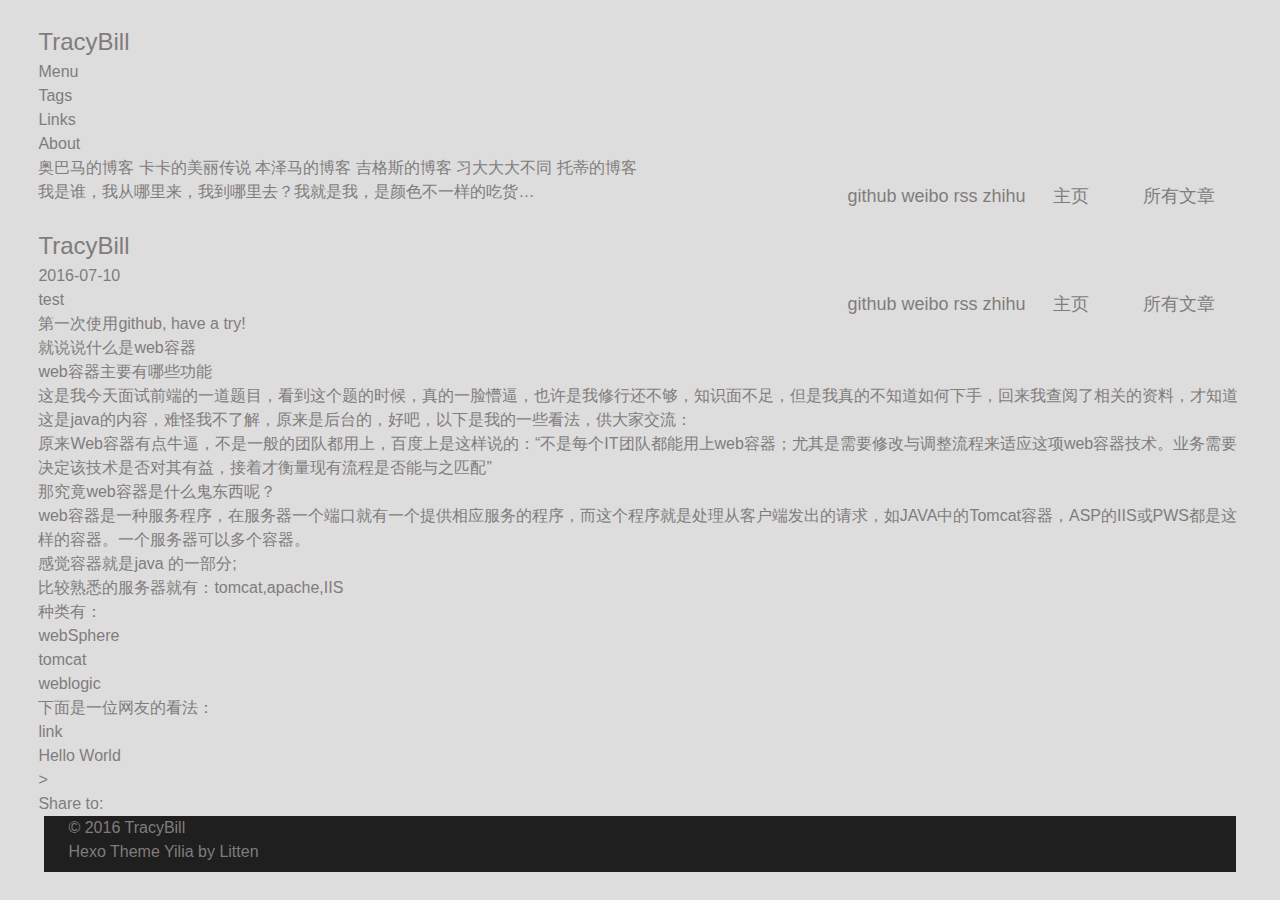
<file: 2016/07/10/web容器/index.html>
<!DOCTYPE html>
<html>
<head>
  <meta charset="utf-8">
  
  <meta http-equiv="X-UA-Compatible" content="IE=edge" >
  <title>Hexo</title>
  <meta name="viewport" content="width=device-width, initial-scale=1, maximum-scale=1">
  <meta name="description" content="test第一次使用github, have a try!
就说说什么是web容器
web容器主要有哪些功能
这是我今天面试前端的一道题目，看到这个题的时候，真的一脸懵逼，也许是我修行还不够，知识面不足，但是我真的不知道如何下手，回来我查阅了相关的资料，才知道这是java的内容，难怪我不了解，原来是后台的，好吧，以下是我的一些看法，供大家交流：
原来Web容器有点牛逼，不是一般的团队都用上，百度上是">
<meta property="og:type" content="article">
<meta property="og:title" content="Hexo">
<meta property="og:url" content="http://yoursite.com/2016/07/10/web容器/index.html">
<meta property="og:site_name" content="Hexo">
<meta property="og:description" content="test第一次使用github, have a try!
就说说什么是web容器
web容器主要有哪些功能
这是我今天面试前端的一道题目，看到这个题的时候，真的一脸懵逼，也许是我修行还不够，知识面不足，但是我真的不知道如何下手，回来我查阅了相关的资料，才知道这是java的内容，难怪我不了解，原来是后台的，好吧，以下是我的一些看法，供大家交流：
原来Web容器有点牛逼，不是一般的团队都用上，百度上是">
<meta property="og:updated_time" content="2016-07-06T09:44:06.173Z">
<meta name="twitter:card" content="summary">
<meta name="twitter:title" content="Hexo">
<meta name="twitter:description" content="test第一次使用github, have a try!
就说说什么是web容器
web容器主要有哪些功能
这是我今天面试前端的一道题目，看到这个题的时候，真的一脸懵逼，也许是我修行还不够，知识面不足，但是我真的不知道如何下手，回来我查阅了相关的资料，才知道这是java的内容，难怪我不了解，原来是后台的，好吧，以下是我的一些看法，供大家交流：
原来Web容器有点牛逼，不是一般的团队都用上，百度上是">
  
    <link rel="alternative" href="/atom.xml" title="Hexo" type="application/atom+xml">
  
  
    <link rel="icon" href="/favicon.png">
  
  <link rel="stylesheet" href="/css/style.css">
</head>

<body>
  <div id="container">
    <div class="left-col">
    <div class="overlay"></div>
<div class="intrude-less">
	<header id="header" class="inner">
		<a href="/" class="profilepic">
			
			<img lazy-src="null" class="js-avatar">
			
		</a>

		<hgroup>
		  <h1 class="header-author"><a href="/">TracyBill</a></h1>
		</hgroup>

		

		
			<div class="switch-btn">
				<div class="icon">
					<div class="icon-ctn">
						<div class="icon-wrap icon-house" data-idx="0">
							<div class="birdhouse"></div>
							<div class="birdhouse_holes"></div>
						</div>
						<div class="icon-wrap icon-ribbon hide" data-idx="1">
							<div class="ribbon"></div>
						</div>
						
						<div class="icon-wrap icon-link hide" data-idx="2">
							<div class="loopback_l"></div>
							<div class="loopback_r"></div>
						</div>
						
						
						<div class="icon-wrap icon-me hide" data-idx="3">
							<div class="user"></div>
							<div class="shoulder"></div>
						</div>
						
					</div>
					
				</div>
				<div class="tips-box hide">
					<div class="tips-arrow"></div>
					<ul class="tips-inner">
						<li>Menu</li>
						<li>Tags</li>
						
						<li>Links</li>
						
						
						<li>About</li>
						
					</ul>
				</div>
			</div>
		

		<div class="switch-area">
			<div class="switch-wrap">
				<section class="switch-part switch-part1">
					<nav class="header-menu">
						<ul>
						
							<li><a href="/">主页</a></li>
				        
							<li><a href="/archives">所有文章</a></li>
				        
						</ul>
					</nav>
					<nav class="header-nav">
						<div class="social">
							
								<a class="github" target="_blank" href="#" title="github">github</a>
					        
								<a class="weibo" target="_blank" href="#" title="weibo">weibo</a>
					        
								<a class="rss" target="_blank" href="#" title="rss">rss</a>
					        
								<a class="zhihu" target="_blank" href="#" title="zhihu">zhihu</a>
					        
						</div>
					</nav>
				</section>
				
				
				<section class="switch-part switch-part2">
					<div class="widget tagcloud" id="js-tagcloud">
						
					</div>
				</section>
				
				
				
				<section class="switch-part switch-part3">
					<div id="js-friends">
					
			          <a target="_blank" class="main-nav-link switch-friends-link" href="http://localhost:4000/">奥巴马的博客</a>
			        
			          <a target="_blank" class="main-nav-link switch-friends-link" href="http://localhost:4000/">卡卡的美丽传说</a>
			        
			          <a target="_blank" class="main-nav-link switch-friends-link" href="http://localhost:4000/">本泽马的博客</a>
			        
			          <a target="_blank" class="main-nav-link switch-friends-link" href="http://localhost:4000/">吉格斯的博客</a>
			        
			          <a target="_blank" class="main-nav-link switch-friends-link" href="http://localhost:4000/">习大大大不同</a>
			        
			          <a target="_blank" class="main-nav-link switch-friends-link" href="http://localhost:4000/">托蒂的博客</a>
			        
			        </div>
				</section>
				

				
				
				<section class="switch-part switch-part4">
				
					<div id="js-aboutme">我是谁，我从哪里来，我到哪里去？我就是我，是颜色不一样的吃货…</div>
				</section>
				
			</div>
		</div>
	</header>				
</div>

    </div>
    <div class="mid-col">
      <nav id="mobile-nav">
  	<div class="overlay">
  		<div class="slider-trigger"></div>
  		<h1 class="header-author js-mobile-header hide">TracyBill</h1>
  	</div>
	<div class="intrude-less">
		<header id="header" class="inner">
			<div class="profilepic">
			
				<img lazy-src="null" class="js-avatar">
			
			</div>
			<hgroup>
			  <h1 class="header-author">TracyBill</h1>
			</hgroup>
			
			<nav class="header-menu">
				<ul>
				
					<li><a href="/">主页</a></li>
		        
					<li><a href="/archives">所有文章</a></li>
		        
		        <div class="clearfix"></div>
				</ul>
			</nav>
			<nav class="header-nav">
				<div class="social">
					
						<a class="github" target="_blank" href="#" title="github">github</a>
			        
						<a class="weibo" target="_blank" href="#" title="weibo">weibo</a>
			        
						<a class="rss" target="_blank" href="#" title="rss">rss</a>
			        
						<a class="zhihu" target="_blank" href="#" title="zhihu">zhihu</a>
			        
				</div>
			</nav>
		</header>				
	</div>
</nav>

      <div class="body-wrap"><article id="post-web容器" class="article article-type-post" itemscope itemprop="blogPost">
  
    <div class="article-meta">
      <a href="/2016/07/10/web容器/" class="article-date">
  	<time datetime="2016-07-10T06:12:30.424Z" itemprop="datePublished">2016-07-10</time>
</a>
    </div>
  
  <div class="article-inner">
    
      <input type="hidden" class="isFancy" />
    
    
    <div class="article-entry" itemprop="articleBody">
      
        <h3 id="test"><a href="#test" class="headerlink" title="test"></a>test</h3><p>第一次使用github, have a try!</p>
<p><strong>就说说什么是web容器</strong></p>
<p><strong>web容器主要有哪些功能</strong></p>
<p>这是我今天面试前端的一道题目，看到这个题的时候，真的一脸懵逼，也许是我修行还不够，知识面不足，但是我真的不知道如何下手，回来我查阅了相关的资料，才知道这是java的内容，难怪我不了解，原来是后台的，好吧，以下是我的一些看法，供大家交流：</p>
<p>原来Web容器有点牛逼，不是一般的团队都用上，百度上是这样说的：“<strong>不是每个IT团队都能用上web容器；尤其是需要修改与调整流程来适应这项web容器技术。业务需要决定该技术是否对其有益，接着才衡量现有流程是否能与之匹配</strong>”</p>
<p>那究竟web容器是什么鬼东西呢？</p>
<p>web容器是一种服务程序，在服务器一个端口就有一个提供相应服务的程序，而这个程序就是处理从客户端发出的请求，如JAVA中的Tomcat容器，ASP的IIS或PWS都是这样的容器。一个服务器可以多个容器。</p>
<p>感觉容器就是java 的一部分;</p>
<p>比较熟悉的服务器就有：tomcat,apache,IIS</p>
<p>种类有：</p>
<p>webSphere</p>
<p>tomcat</p>
<p>weblogic</p>
<p>下面是一位网友的看法：<br><a href="http://accpchf.iteye.com/blog/1021094" target="_blank" rel="external">link</a></p>

      
    </div>
    
  </div>
  
    
<nav id="article-nav">
  
  
    <a href="/2016/07/10/hello-world/" id="article-nav-older" class="article-nav-link-wrap">
      <div class="article-nav-title">Hello World</div>
      <strong class="article-nav-caption">></strong>
    </a>
  
</nav>

  
</article>


<div class="share_jia">
	<!-- JiaThis Button BEGIN -->
	<div class="jiathis_style">
		<span class="jiathis_txt">Share to: &nbsp; </span>
		<a class="jiathis_button_facebook"></a> 
    <a class="jiathis_button_twitter"></a>
    <a class="jiathis_button_plus"></a> 
    <a class="jiathis_button_tsina"></a>
		<a class="jiathis_button_cqq"></a>
		<a class="jiathis_button_douban"></a>
		<a class="jiathis_button_weixin"></a>
		<a class="jiathis_button_tumblr"></a>
    <a href="http://www.jiathis.com/share" class="jiathis jiathis_txt jtico jtico_jiathis" target="_blank"></a>
	</div>
	<script type="text/javascript" src="http://v3.jiathis.com/code/jia.js?uid=1405949716054953" charset="utf-8"></script>
	<!-- JiaThis Button END -->
</div>






<div class="duoshuo">
	<!-- 多说评论框 start -->
	<div class="ds-thread" data-thread-key="web容器" data-title="" data-url="http://yoursite.com/2016/07/10/web容器/"></div>
	<!-- 多说评论框 end -->
	<!-- 多说公共JS代码 start (一个网页只需插入一次) -->
	<script type="text/javascript">
	var duoshuoQuery = {short_name:"true"};
	(function() {
		var ds = document.createElement('script');
		ds.type = 'text/javascript';ds.async = true;
		ds.src = (document.location.protocol == 'https:' ? 'https:' : 'http:') + '//static.duoshuo.com/embed.js';
		ds.charset = 'UTF-8';
		(document.getElementsByTagName('head')[0] 
		 || document.getElementsByTagName('body')[0]).appendChild(ds);
	})();
	</script>
	<!-- 多说公共JS代码 end -->
</div>




</div>
      <footer id="footer">
  <div class="outer">
    <div id="footer-info">
    	<div class="footer-left">
    		&copy; 2016 TracyBill
    	</div>
      	<div class="footer-right">
      		<a href="http://hexo.io/" target="_blank">Hexo</a>  Theme <a href="https://github.com/litten/hexo-theme-yilia" target="_blank">Yilia</a> by Litten
      	</div>
    </div>
  </div>
</footer>
    </div>
    
  <link rel="stylesheet" href="/fancybox/jquery.fancybox.css">


<script>
	var yiliaConfig = {
		fancybox: true,
		mathjax: true,
		animate: true,
		isHome: false,
		isPost: true,
		isArchive: false,
		isTag: false,
		isCategory: false,
		open_in_new: false
	}
</script>
<script src="http://7.url.cn/edu/jslib/comb/require-2.1.6,jquery-1.9.1.min.js"></script>
<script src="/js/main.js"></script>






<script type="text/x-mathjax-config">
MathJax.Hub.Config({
    tex2jax: {
        inlineMath: [ ['$','$'], ["\\(","\\)"]  ],
        processEscapes: true,
        skipTags: ['script', 'noscript', 'style', 'textarea', 'pre', 'code']
    }
});

MathJax.Hub.Queue(function() {
    var all = MathJax.Hub.getAllJax(), i;
    for(i=0; i < all.length; i += 1) {
        all[i].SourceElement().parentNode.className += ' has-jax';                 
    }       
});
</script>

<script type="text/javascript" src="http://cdn.mathjax.org/mathjax/latest/MathJax.js?config=TeX-AMS-MML_HTMLorMML">
</script>


  </div>
</body>
</html>
</file>
<file: 2016/07/11/前端面试题/index.html>
<!doctype html>



  


<html class="theme-next mist use-motion">
<head>
  <meta charset="UTF-8"/>
<meta http-equiv="X-UA-Compatible" content="IE=edge,chrome=1" />
<meta name="viewport" content="width=device-width, initial-scale=1, maximum-scale=1"/>



<meta http-equiv="Cache-Control" content="no-transform" />
<meta http-equiv="Cache-Control" content="no-siteapp" />












  
  
  <link href="/vendors/fancybox/source/jquery.fancybox.css?v=2.1.5" rel="stylesheet" type="text/css" />




  
  
  
  

  
    
    
  

  

  

  

  

  
    
    
    <link href="//fonts.googleapis.com/css?family=Lato:300,300italic,400,400italic,700,700italic&subset=latin,latin-ext" rel="stylesheet" type="text/css">
  






<link href="/vendors/font-awesome/css/font-awesome.min.css?v=4.4.0" rel="stylesheet" type="text/css" />

<link href="/css/main.css?v=5.0.1" rel="stylesheet" type="text/css" />


  <meta name="keywords" content="Hexo, NexT" />








  <link rel="shortcut icon" type="image/x-icon" href="/favicon.ico?v=5.0.1" />






<meta name="description" content="#前端开发面试题
看全部问题和答案点这里本文由我收集总结了一些前端面试题，初学者阅后也要用心钻研其中的原理，重要知识需要系统学习、透彻学习，形成自己的知识链。万不可投机取巧，临时抱佛脚只求面试侥幸混过关是错误的！也是不可能的！不可能的！不可能的！
前端还是一个年轻的行业，新的行业标准， 框架， 库都不断在更新和新增，正如赫门在2015深JS大会上的《前端服务化之路》主题演讲中说的一句话：“每18至">
<meta property="og:type" content="article">
<meta property="og:title" content="前端开发面试题">
<meta property="og:url" content="http://yoursite.com/2016/07/11/前端面试题/index.html">
<meta property="og:site_name" content="myBlog">
<meta property="og:description" content="#前端开发面试题
看全部问题和答案点这里本文由我收集总结了一些前端面试题，初学者阅后也要用心钻研其中的原理，重要知识需要系统学习、透彻学习，形成自己的知识链。万不可投机取巧，临时抱佛脚只求面试侥幸混过关是错误的！也是不可能的！不可能的！不可能的！
前端还是一个年轻的行业，新的行业标准， 框架， 库都不断在更新和新增，正如赫门在2015深JS大会上的《前端服务化之路》主题演讲中说的一句话：“每18至">
<meta property="og:updated_time" content="2016-07-11T06:25:35.985Z">
<meta name="twitter:card" content="summary">
<meta name="twitter:title" content="前端开发面试题">
<meta name="twitter:description" content="#前端开发面试题
看全部问题和答案点这里本文由我收集总结了一些前端面试题，初学者阅后也要用心钻研其中的原理，重要知识需要系统学习、透彻学习，形成自己的知识链。万不可投机取巧，临时抱佛脚只求面试侥幸混过关是错误的！也是不可能的！不可能的！不可能的！
前端还是一个年轻的行业，新的行业标准， 框架， 库都不断在更新和新增，正如赫门在2015深JS大会上的《前端服务化之路》主题演讲中说的一句话：“每18至">



<script type="text/javascript" id="hexo.configuration">
  var NexT = window.NexT || {};
  var CONFIG = {
    scheme: 'Mist',
    sidebar: {"position":"left","display":"post"},
    fancybox: true,
    motion: true,
    duoshuo: {
      userId: 0,
      author: '博主'
    }
  };
</script>




  <link rel="canonical" href="http://yoursite.com/2016/07/11/前端面试题/"/>

  <title> 前端开发面试题 | myBlog </title>
</head>

<body itemscope itemtype="http://schema.org/WebPage" lang="zh-Hans">

  










  
  
    
  

  <div class="container one-collumn sidebar-position-left page-post-detail ">
    <div class="headband"></div>

    <header id="header" class="header" itemscope itemtype="http://schema.org/WPHeader">
      <div class="header-inner"><div class="site-meta ">
  

  <div class="custom-logo-site-title">
    <a href="/"  class="brand" rel="start">
      <span class="logo-line-before"><i></i></span>
      <span class="site-title">myBlog</span>
      <span class="logo-line-after"><i></i></span>
    </a>
  </div>
  <p class="site-subtitle">just do it</p>
</div>

<div class="site-nav-toggle">
  <button>
    <span class="btn-bar"></span>
    <span class="btn-bar"></span>
    <span class="btn-bar"></span>
  </button>
</div>

<nav class="site-nav">
  

  
    <ul id="menu" class="menu">
      
        
        <li class="menu-item menu-item-home">
          <a href="/" rel="section">
            
              <i class="menu-item-icon fa fa-fw fa-home"></i> <br />
            
            首页
          </a>
        </li>
      
        
        <li class="menu-item menu-item-archives">
          <a href="/archives" rel="section">
            
              <i class="menu-item-icon fa fa-fw fa-archive"></i> <br />
            
            归档
          </a>
        </li>
      
        
        <li class="menu-item menu-item-tags">
          <a href="/tags" rel="section">
            
              <i class="menu-item-icon fa fa-fw fa-tags"></i> <br />
            
            标签
          </a>
        </li>
      

      
    </ul>
  

  
</nav>

 </div>
    </header>

    <main id="main" class="main">
      <div class="main-inner">
        <div class="content-wrap">
          <div id="content" class="content">
            

  <div id="posts" class="posts-expand">
    

  
  

  
  
  

  <article class="post post-type-normal " itemscope itemtype="http://schema.org/Article">

    
      <header class="post-header">

        
        
          <h1 class="post-title" itemprop="name headline">
            
            
              
                前端开发面试题
              
            
          </h1>
        

        <div class="post-meta">
          <span class="post-time">
            <span class="post-meta-item-icon">
              <i class="fa fa-calendar-o"></i>
            </span>
            <span class="post-meta-item-text">发表于</span>
            <time itemprop="dateCreated" datetime="2016-07-11T13:51:59+08:00" content="2016-07-11">
              2016-07-11
            </time>
          </span>

          

          
            
          

          

          
          

          
        </div>
      </header>
    


    <div class="post-body" itemprop="articleBody">

      
      

      
        <p>#前端开发面试题</p>
<h5 id="看全部问题和答案点这里"><a href="#看全部问题和答案点这里" class="headerlink" title="看全部问题和答案点这里"></a>看全部问题和答案点这里</h5><p>本文由我收集总结了一些前端面试题，初学者阅后也要用心钻研其中的原理，重要知识需要系统学习、透彻学习，形成自己的知识链。万不可投机取巧，临时抱佛脚只求面试侥幸混过关是错误的！也是不可能的！不可能的！不可能的！</p>
<p>前端还是一个年轻的行业，新的行业标准， 框架， 库都不断在更新和新增，正如赫门在2015深JS大会上的《前端服务化之路》主题演讲中说的一句话：“每18至24个月，前端都会难一倍”，这些变化使前端的能力更加丰富、创造的应用也会更加完美。所以关注各种前端技术，跟上快速变化的节奏，也是身为一个前端程序员必备的技能之一。</p>
<p>最近也收到许多微博私信的鼓励和更正题目信息，后面会经常更新题目和答案到github博客。希望前端er达到既能使用也会表达，对理论知识有自己的理解。可根据下面的知识点一个一个去进阶学习，形成自己的职业技能链。</p>
<p>面试有几点需注意：(来源寒冬winter 老师，github:@wintercn)</p>
<p>面试题目： 根据你的等级和职位的变化，入门级到专家级，广度和深度都会有所增加。</p>
<p>题目类型： 理论知识、算法、项目细节、技术视野、开放性题、工作案例。</p>
<p>细节追问： 可以确保问到你开始不懂或面试官开始不懂为止，这样可以大大延展题目的区分度和深度，知道你的实际能力。因为这种知识关联是长时期的学习，临时抱佛脚绝对是记不住的。</p>
<p>回答问题再棒，面试官（可能是你面试职位的直接领导），会考虑我要不要这个人做我的同事？所以态度很重要、除了能做事，还要会做人。（感觉更像是相亲( •̣̣̣̣̣̥́௰•̣̣̣̣̣̥̀ )）</p>
<p>资深的前端开发能把absolute和relative弄混，这样的人不要也罢，因为团队需要的是：你这个人具有可以依靠的才能（靠谱）。</p>
<p>前端开发知识点：</p>
<p>HTML&amp;CSS：<br>    对Web标准的理解、浏览器内核差异、兼容性、hack、CSS基本功：布局、盒子模型、选择器优先级、<br>    HTML5、CSS3、Flexbox</p>
<p>JavaScript：<br>    数据类型、运算、对象、Function、继承、闭包、作用域、原型链、事件、RegExp、JSON、Ajax、<br>    DOM、BOM、内存泄漏、跨域、异步装载、模板引擎、前端MVC、路由、模块化、Canvas、ECMAScript 6、Nodejs</p>
<p>其他：<br>    移动端、响应式、自动化构建、HTTP、离线存储、WEB安全、优化、重构、团队协作、可维护、易用性、SEO、UED、架构、职业生涯、快速学习能力<br>作为一名前端工程师，无论工作年头长短都应该掌握的知识点：</p>
<p>此条由 王子墨 发表在 攻城师的实验室</p>
<pre><code>1、DOM结构 —— 两个节点之间可能存在哪些关系以及如何在节点之间任意移动。

2、DOM操作 —— 如何添加、移除、移动、复制、创建和查找节点等。

3、事件 —— 如何使用事件，以及IE和标准DOM事件模型之间存在的差别。

4、XMLHttpRequest —— 这是什么、怎样完整地执行一次GET请求、怎样检测错误。

5、严格模式与混杂模式 —— 如何触发这两种模式，区分它们有何意义。

6、盒模型 —— 外边距、内边距和边框之间的关系，及IE8以下版本的浏览器中的盒模型

7、块级元素与行内元素 —— 怎么用CSS控制它们、以及如何合理的使用它们

8、浮动元素 —— 怎么使用它们、它们有什么问题以及怎么解决这些问题。

9、HTML与XHTML —— 二者有什么区别，你觉得应该使用哪一个并说出理由。

10、JSON —— 作用、用途、设计结构。
</code></pre><p>备注：</p>
<p>根据自己需要选择性阅读，面试题是对理论知识的总结，让自己学会应该如何表达。</p>
<p>资料答案不够正确和全面，欢迎欢迎Star和提交issues。</p>
<p>格式不断修改更新中。</p>
<p>更新记录：<br>2016年3月25日：新增ECMAScript6 相关问题<br>更新时间: 2016-3-25<br><a id="more"></a></p>
<p>HTML</p>
<p>Doctype作用？标准模式与兼容模式各有什么区别?</p>
<p>（1）、&lt;!DOCTYPE&gt;声明位于位于HTML文档中的第一行，处于 <html> 标签之前。告知浏览器的解析器用什么文档标准解析这个文档。DOCTYPE不存在或格式不正确会导致文档以兼容模式呈现。</html></p>
<p>（2）、标准模式的排版 和JS运作模式都是以该浏览器支持的最高标准运行。在兼容模式中，页面以宽松的向后兼容的方式显示,模拟老式浏览器的行为以防止站点无法工作。<br>HTML5 为什么只需要写 &lt;!DOCTYPE HTML&gt;？</p>
<p> HTML5 不基于 SGML，因此不需要对DTD进行引用，但是需要doctype来规范浏览器的行为（让浏览器按照它们应该的方式来运行）；</p>
<p> 而HTML4.01基于SGML,所以需要对DTD进行引用，才能告知浏览器文档所使用的文档类型。<br>行内元素有哪些？块级元素有哪些？ 空(void)元素有那些？</p>
<p>首先：CSS规范规定，每个元素都有display属性，确定该元素的类型，每个元素都有默认的display值，如div的display默认值为“block”，则为“块级”元素；span默认display属性值为“inline”，是“行内”元素。</p>
<p>（1）行内元素有：a b span img input select strong（强调的语气）<br>（2）块级元素有：div ul ol li dl dt dd h1 h2 h3 h4…p</p>
<p>（3）常见的空元素：<br>    <br> <hr> <img> <input> <link> <meta><br>    鲜为人知的是：<br>    <area> <base> <col> <command> <embed> <keygen> <param> <source> <track> <wbr><br>页面导入样式时，使用link和@import有什么区别？</p>
<p>（1）link属于XHTML标签，除了加载CSS外，还能用于定义RSS, 定义rel连接属性等作用；而@import是CSS提供的，只能用于加载CSS;</p>
<p>（2）页面被加载的时，link会同时被加载，而@import引用的CSS会等到页面被加载完再加载;</p>
<p>（3）import是CSS2.1 提出的，只在IE5以上才能被识别，而link是XHTML标签，无兼容问题;<br>介绍一下你对浏览器内核的理解？</p>
<p>主要分成两部分：渲染引擎(layout engineer或Rendering Engine)和JS引擎。<br>渲染引擎：负责取得网页的内容（HTML、XML、图像等等）、整理讯息（例如加入CSS等），以及计算网页的显示方式，然后会输出至显示器或打印机。浏览器的内核的不同对于网页的语法解释会有不同，所以渲染的效果也不相同。所有网页浏览器、电子邮件客户端以及其它需要编辑、显示网络内容的应用程序都需要内核。</p>
<p>JS引擎则：解析和执行javascript来实现网页的动态效果。</p>
<p>最开始渲染引擎和JS引擎并没有区分的很明确，后来JS引擎越来越独立，内核就倾向于只指渲染引擎。<br>常见的浏览器内核有哪些？</p>
<p>Trident内核：IE,MaxThon,TT,The World,360,搜狗浏览器等。[又称MSHTML]<br>Gecko内核：Netscape6及以上版本，FF,MozillaSuite/SeaMonkey等<br>Presto内核：Opera7及以上。      [Opera内核原为：Presto，现为：Blink;]<br>Webkit内核：Safari,Chrome等。   [ Chrome的：Blink（WebKit的分支）]<br>详细文章：浏览器内核的解析和对比</p>
<p>html5有哪些新特性、移除了那些元素？如何处理HTML5新标签的浏览器兼容问题？如何区分 HTML 和 HTML5？</p>
<ul>
<li><p>HTML5 现在已经不是 SGML 的子集，主要是关于图像，位置，存储，多任务等功能的增加。</p>
<pre><code>绘画 canvas;
用于媒介回放的 video 和 audio 元素;
本地离线存储 localStorage 长期存储数据，浏览器关闭后数据不丢失;
sessionStorage 的数据在浏览器关闭后自动删除;
语意化更好的内容元素，比如 article、footer、header、nav、section;
表单控件，calendar、date、time、email、url、search;
新的技术webworker, websocket, Geolocation;
</code></pre><p>移除的元素：</p>
<pre><code>纯表现的元素：basefont，big，center，font, s，strike，tt，u;
对可用性产生负面影响的元素：frame，frameset，noframes；
</code></pre></li>
<li><p>支持HTML5新标签：<br>   IE8/IE7/IE6支持通过document.createElement方法产生的标签，<br>   可以利用这一特性让这些浏览器支持HTML5新标签，<br>   浏览器支持新标签后，还需要添加标签默认的样式。</p>
<p>   当然也可以直接使用成熟的框架、比如html5shim;</p>
   <!--[if lt IE 9]>
      <script> src="http://html5shim.googlecode.com/svn/trunk/html5.js"</script>
   <![endif]-->
</li>
<li><p>如何区分HTML5： DOCTYPE声明\新增的结构元素\功能元素<br>简述一下你对HTML语义化的理解？</p>
</li>
</ul>
<p>用正确的标签做正确的事情。<br>html语义化让页面的内容结构化，结构更清晰，便于对浏览器、搜索引擎解析;<br>即使在没有样式CSS情况下也以一种文档格式显示，并且是容易阅读的;<br>搜索引擎的爬虫也依赖于HTML标记来确定上下文和各个关键字的权重，利于SEO;<br>使阅读源代码的人对网站更容易将网站分块，便于阅读维护理解。<br>HTML5的离线储存怎么使用，工作原理能不能解释一下？</p>
<p>在用户没有与因特网连接时，可以正常访问站点或应用，在用户与因特网连接时，更新用户机器上的缓存文件。<br>原理：HTML5的离线存储是基于一个新建的.appcache文件的缓存机制(不是存储技术)，通过这个文件上的解析清单离线存储资源，这些资源就会像cookie一样被存储了下来。之后当网络在处于离线状态下时，浏览器会通过被离线存储的数据进行页面展示。</p>
<p>如何使用：<br>1、页面头部像下面一样加入一个manifest的属性；<br>2、在cache.manifest文件的编写离线存储的资源；<br>    CACHE MANIFEST</p>
<pre><code>#v0.11
CACHE:
js/app.js
css/style.css
NETWORK:
resourse/logo.png
FALLBACK:
/ /offline.html
</code></pre><p>3、在离线状态时，操作window.applicationCache进行需求实现。<br>详细的使用请参考：有趣的HTML5：离线存储</p>
<p>浏览器是怎么对HTML5的离线储存资源进行管理和加载的呢？</p>
<p>在线的情况下，浏览器发现html头部有manifest属性，它会请求manifest文件，如果是第一次访问app，那么浏览器就会根据manifest文件的内容下载相应的资源并且进行离线存储。如果已经访问过app并且资源已经离线存储了，那么浏览器就会使用离线的资源加载页面，然后浏览器会对比新的manifest文件与旧的manifest文件，如果文件没有发生改变，就不做任何操作，如果文件改变了，那么就会重新下载文件中的资源并进行离线存储。<br>离线的情况下，浏览器就直接使用离线存储的资源。<br>详细的使用请参考：有趣的HTML5：离线存储</p>
<p>请描述一下 cookies，sessionStorage 和 localStorage 的区别？</p>
<p>cookie是网站为了标示用户身份而储存在用户本地终端（Client Side）上的数据（通常经过加密）。<br>cookie数据始终在同源的http请求中携带（即使不需要），记会在浏览器和服务器间来回传递。<br>sessionStorage和localStorage不会自动把数据发给服务器，仅在本地保存。</p>
<p>存储大小：<br>    cookie数据大小不能超过4k。<br>    sessionStorage和localStorage 虽然也有存储大小的限制，但比cookie大得多，可以达到5M或更大。</p>
<p>有期时间：<br>    localStorage    存储持久数据，浏览器关闭后数据不丢失除非主动删除数据；<br>    sessionStorage  数据在当前浏览器窗口关闭后自动删除。<br>    cookie          设置的cookie过期时间之前一直有效，即使窗口或浏览器关闭<br>iframe有那些缺点？</p>
<p><em>iframe会阻塞主页面的Onload事件；
</em>搜索引擎的检索程序无法解读这种页面，不利于SEO;</p>
<p>*iframe和主页面共享连接池，而浏览器对相同域的连接有限制，所以会影响页面的并行加载。</p>
<p>使用iframe之前需要考虑这两个缺点。如果需要使用iframe，最好是通过javascript<br>动态给iframe添加src属性值，这样可以绕开以上两个问题。<br>Label的作用是什么？是怎么用的？</p>
<p>label标签来定义表单控制间的关系,当用户选择该标签时，浏览器会自动将焦点转到和标签相关的表单控件上。</p>
<label for="Name">Number:</label><br><input type="“text“name="Name"" id="Name"><br><br><label>Date:<input type="text" name="B"></label>

<p>HTML5的form如何关闭自动完成功能？<br>给不想要提示的 form 或某个 input 设置为 autocomplete=off。</p>
<p>如何实现浏览器内多个标签页之间的通信? (阿里)<br>WebSocket、SharedWorker；也可以调用localstorge、cookies等本地存储方式；</p>
<p>localstorge另一个浏览上下文里被添加、修改或删除时，它都会触发一个事件，<br>我们通过监听事件，控制它的值来进行页面信息通信；<br>注意quirks：Safari 在无痕模式下设置localstorge值时会抛出 QuotaExceededError 的异常；</p>
<p>webSocket如何兼容低浏览器？(阿里)<br>Adobe Flash Socket 、<br>ActiveX HTMLFile (IE) 、<br>基于 multipart 编码发送 XHR 、<br>基于长轮询的 XHR<br>页面可见性（Page Visibility API） 可以有哪些用途？</p>
<p>通过 visibilityState 的值检测页面当前是否可见，以及打开网页的时间等;<br>在页面被切换到其他后台进程的时候，自动暂停音乐或视频的播放；<br>如何在页面上实现一个圆形的可点击区域？</p>
<p>1、map+area或者svg<br>2、border-radius<br>3、纯js实现 需要求一个点在不在圆上简单算法、获取鼠标坐标等等<br>实现不使用 border 画出1px高的线，在不同浏览器的标准模式与怪异模式下都能保持一致的效果。</p>
<p><div style="height:1px;overflow:hidden;background:red"></div><br>网页验证码是干嘛的，是为了解决什么安全问题。</p>
<p>区分用户是计算机还是人的公共全自动程序。可以防止恶意破解密码、刷票、论坛灌水；<br>有效防止黑客对某一个特定注册用户用特定程序暴力破解方式进行不断的登陆尝试。<br>title与h1的区别、b与strong的区别、i与em的区别？</p>
<p>title属性没有明确意义只表示是个标题，H1则表示层次明确的标题，对页面信息的抓取也有很大的影响；</p>
<p>strong是标明重点内容，有语气加强的含义，使用阅读设备阅读网络时：<strong>会重读，而<b>是展示强调内容。</b></strong></p>
<p>i内容展示为斜体，em表示强调的文本；</p>
<p>Physical Style Elements – 自然样式标签<br>b, i, u, s, pre<br>Semantic Style Elements – 语义样式标签<br>strong, em, ins, del, code<br>应该准确使用语义样式标签, 但不能滥用, 如果不能确定时首选使用自然样式标签。<br>CSS</p>
<p>介绍一下标准的CSS的盒子模型？低版本IE的盒子模型有什么不同的？</p>
<p>（1）有两种， IE 盒子模型、W3C 盒子模型；<br>（2）盒模型： 内容(content)、填充(padding)、边界(margin)、 边框(border)；<br>（3）区  别： IE的content部分把 border 和 padding计算了进去;<br>CSS选择符有哪些？哪些属性可以继承？</p>
<ul>
<li><p>1.id选择器（ # myid）<br>2.类选择器（.myclassname）<br>3.标签选择器（div, h1, p）<br>4.相邻选择器（h1 + p）<br>5.子选择器（ul &gt; li）<br>6.后代选择器（li a）<br>7.通配符选择器（ * ）<br>8.属性选择器（a[rel = “external”]）<br>9.伪类选择器（a:hover, li:nth-child）</p>
</li>
<li><p>可继承的样式： font-size font-family color, UL LI DL DD DT;</p>
</li>
<li><p>不可继承的样式：border padding margin width height ;<br>CSS优先级算法如何计算？</p>
</li>
<li><p>优先级就近原则，同权重情况下样式定义最近者为准;</p>
</li>
<li><p>载入样式以最后载入的定位为准;</p>
</li>
</ul>
<p>优先级为:<br>   !important &gt;  id &gt; class &gt; tag<br>    important 比 内联优先级高<br>CSS3新增伪类有那些？</p>
<pre><code>举例：
p:first-of-type 选择属于其父元素的首个 &lt;p&gt; 元素的每个 &lt;p&gt; 元素。
p:last-of-type  选择属于其父元素的最后 &lt;p&gt; 元素的每个 &lt;p&gt; 元素。
p:only-of-type  选择属于其父元素唯一的 &lt;p&gt; 元素的每个 &lt;p&gt; 元素。
p:only-child        选择属于其父元素的唯一子元素的每个 &lt;p&gt; 元素。
p:nth-child(2)  选择属于其父元素的第二个子元素的每个 &lt;p&gt; 元素。

:after          在元素之前添加内容,也可以用来做清除浮动。
:before         在元素之后添加内容
:enabled        
:disabled       控制表单控件的禁用状态。
:checked        单选框或复选框被选中。
</code></pre><p>如何居中div？如何居中一个浮动元素？如何让绝对定位的div居中？<br>给div设置一个宽度，然后添加margin:0 auto属性</p>
<p>div{<br>    width:200px;<br>    margin:0 auto;<br> }</p>
<p>居中一个浮动元素<br>  确定容器的宽高 宽500 高 300 的层<br>  设置层的外边距<br> .div {<br>      width:500px ; height:300px;//高度可以不设<br>      margin: -150px 0 0 -250px;<br>      position:relative;         //相对定位<br>      background-color:pink;     //方便看效果<br>      left:50%;<br>      top:50%;<br> }</p>
<p>让绝对定位的div居中<br>  position: absolute;<br>  width: 1200px;<br>  background: none;<br>  margin: 0 auto;<br>  top: 0;<br>  left: 0;<br>  bottom: 0;<br>  right: 0;</p>
<p>display有哪些值？说明他们的作用。</p>
<p>  block         象块类型元素一样显示。<br>  none          缺省值。象行内元素类型一样显示。<br>  inline-block  象行内元素一样显示，但其内容象块类型元素一样显示。<br>  list-item     象块类型元素一样显示，并添加样式列表标记。<br>  table         此元素会作为块级表格来显示<br>  inherit       规定应该从父元素继承 display 属性的值</p>
<p>position的值relative和absolute定位原点是？<br>  absolute<br>    生成绝对定位的元素，相对于值不为 static的第一个父元素进行定位。<br>  fixed （老IE不支持）<br>    生成绝对定位的元素，相对于浏览器窗口进行定位。<br>  relative<br>    生成相对定位的元素，相对于其正常位置进行定位。<br>  static<br>    默认值。没有定位，元素出现在正常的流中（忽略 top, bottom, left, right z-index 声明）。<br>  inherit<br>    规定从父元素继承 position 属性的值。</p>
<p>CSS3有哪些新特性？<br>  新增各种CSS选择器  （: not(.input)：所有 class 不是“input”的节点）<br>  圆角           （border-radius:8px）<br>  多列布局        （multi-column layout）<br>  阴影和反射        （Shadow\Reflect）<br>  文字特效      （text-shadow、）<br>  文字渲染      （Text-decoration）<br>  线性渐变      （gradient）<br>  旋转          （transform）<br>  增加了旋转,缩放,定位,倾斜,动画，多背景<br>  transform:\scale(0.85,0.90)\ translate(0px,-30px)\ skew(-9deg,0deg)\Animation:<br>请解释一下CSS3的Flexbox（弹性盒布局模型）,以及适用场景？</p>
<p> .<br>用纯CSS创建一个三角形的原理是什么？</p>
<p>把上、左、右三条边隐藏掉（颜色设为 transparent）</p>
<p>#demo {<br>  width: 0;<br>  height: 0;<br>  border-width: 20px;<br>  border-style: solid;<br>  border-color: transparent transparent red transparent;<br>}<br>一个满屏 品 字布局 如何设计?</p>
<p>简单的方式：<br>    上面的div宽100%，<br>    下面的两个div分别宽50%，<br>    然后用float或者inline使其不换行即可<br>经常遇到的浏览器的兼容性有哪些？原因，解决方法是什么，常用hack的技巧 ？</p>
<ul>
<li><p>png24位的图片在iE6浏览器上出现背景，解决方案是做成PNG8.<br>(或者引入一段js)<br>DD_belatedPNG_0.0.8a.js</p>
</li>
<li><p>浏览器默认的margin和padding不同。解决方案是加一个全局的*{margin:0;padding:0;}来统一。</p>
</li>
<li><p>IE6双边距bug:块属性标签float后，又有横行的margin情况下，在ie6显示margin比设置的大。</p>
<p>浮动ie产生的双倍距离 #box{ float:left; width:10px; margin:0 0 0 100px;}</p>
<p>这种情况之下IE会产生20px的距离，解决方案是在float的标签样式控制中加入 ——<em>display:inline;将其转化为行内属性。(</em>这个符号只有ie6会识别)</p>
<p>渐进识别的方式，从总体中逐渐排除局部。</p>
<p>首先，巧妙的使用“\9”这一标记，将IE游览器从所有情况中分离出来。<br>接着，再次使用“+”将IE8和IE7、IE6分离开来，这样IE8已经独立识别。</p>
<p>css</p>
<pre><code>.bb{
    background-color:#f1ee18;/*所有识别*/
    .background-color:#00deff\9; /*IE6、7、8识别*/
    +background-color:#a200ff;/*IE6、7识别*/
    _background-color:#1e0bd1;/*IE6识别*/
}
</code></pre></li>
<li><p>IE下,可以使用获取常规属性的方法来获取自定义属性,<br>也可以使用getAttribute()获取自定义属性;<br>Firefox下,只能使用getAttribute()获取自定义属性。<br>解决方法:统一通过getAttribute()获取自定义属性。</p>
</li>
<li><p>IE下,even对象有x,y属性,但是没有pageX,pageY属性;<br>Firefox下,event对象有pageX,pageY属性,但是没有x,y属性。</p>
</li>
<li><p>解决方法：（条件注释）缺点是在IE浏览器下可能会增加额外的HTTP请求数。</p>
</li>
<li><p>Chrome 中文界面下默认会将小于 12px 的文本强制按照 12px 显示,<br>可通过加入 CSS 属性 -webkit-text-size-adjust: none; 解决。</p>
</li>
</ul>
<p>超链接访问过后hover样式就不出现了 被点击访问过的超链接样式不在具有hover和active了解决方法是改变CSS属性的排列顺序:<br>L-V-H-A :  a:link {} a:visited {} a:hover {} a:active {}<br>li与li之间有看不见的空白间隔是什么原因引起的？有什么解决办法？</p>
<p>行框的排列会受到中间空白（回车\空格）等的影响，因为空格也属于字符,这些空白也会被应用样式，占据空间，所以会有间隔，把字符大小设为0，就没有空格了。<br>为什么要初始化CSS样式。</p>
<ul>
<li><p>因为浏览器的兼容问题，不同浏览器对有些标签的默认值是不同的，如果没对CSS初始化往往会出现浏览器之间的页面显示差异。</p>
</li>
<li><p>当然，初始化样式会对SEO有一定的影响，但鱼和熊掌不可兼得，但力求影响最小的情况下初始化。</p>
</li>
</ul>
<p>最简单的初始化方法： * {padding: 0; margin: 0;} （强烈不建议）</p>
<p>淘宝的样式初始化代码：<br>body, h1, h2, h3, h4, h5, h6, hr, p, blockquote, dl, dt, dd, ul, ol, li, pre, form, fieldset, legend, button, input, textarea, th, td { margin:0; padding:0; }<br>body, button, input, select, textarea { font:12px/1.5tahoma, arial, \5b8b\4f53; }<br>h1, h2, h3, h4, h5, h6{ font-size:100%; }<br>address, cite, dfn, em, var { font-style:normal; }<br>code, kbd, pre, samp { font-family:couriernew, courier, monospace; }<br>small{ font-size:12px; }<br>ul, ol { list-style:none; }<br>a { text-decoration:none; }<br>a:hover { text-decoration:underline; }<br>sup { vertical-align:text-top; }<br>sub{ vertical-align:text-bottom; }<br>legend { color:#000; }<br>fieldset, img { border:0; }<br>button, input, select, textarea { font-size:100%; }<br>table { border-collapse:collapse; border-spacing:0; }<br>absolute的containing block(容器块)计算方式跟正常流有什么不同？</p>
<p>无论属于哪种，都要先找到其祖先元素中最近的 position 值不为 static 的元素，然后再判断：<br>1、若此元素为 inline 元素，则 containing block 为能够包含这个元素生成的第一个和最后一个 inline box 的 padding box (除 margin, border 外的区域) 的最小矩形；<br>2、否则,则由这个祖先元素的 padding box 构成。<br>如果都找不到，则为 initial containing block。</p>
<p>补充：</p>
<ol>
<li>static(默认的)/relative：简单说就是它的父元素的内容框（即去掉padding的部分）</li>
<li>absolute: 向上找最近的定位为absolute/relative的元素</li>
<li>fixed: 它的containing block一律为根元素(html/body)，根元素也是initial containing block<br>CSS里的visibility属性有个collapse属性值是干嘛用的？在不同浏览器下以后什么区别？</li>
</ol>
<p>position跟display、margin collapse、overflow、float这些特性相互叠加后会怎么样？</p>
<p>对BFC规范(块级格式化上下文：block formatting context)的理解？</p>
<p>（W3C CSS 2.1 规范中的一个概念,它是一个独立容器，决定了元素如何对其内容进行定位,以及与其他元素的关系和相互作用。）<br> 一个页面是由很多个 Box 组成的,元素的类型和 display 属性,决定了这个 Box 的类型。<br> 不同类型的 Box,会参与不同的 Formatting Context（决定如何渲染文档的容器）,因此Box内的元素会以不同的方式渲染,也就是说BFC内部的元素和外部的元素不会互相影响。<br>css定义的权重</p>
<p>以下是权重的规则：标签的权重为1，class的权重为10，id的权重为100，以下例子是演示各种定义的权重值：</p>
<p>/<em>权重为1</em>/<br>div{<br>}<br>/<em>权重为10</em>/<br>.class1{<br>}<br>/<em>权重为100</em>/</p>
<p>#id1{<br>}<br>/<em>权重为100+1=101</em>/</p>
<p>#id1 div{<br>}<br>/<em>权重为10+1=11</em>/<br>.class1 div{<br>}<br>/<em>权重为10+10+1=21</em>/<br>.class1 .class2 div{<br>}</p>
<p>如果权重相同，则最后定义的样式会起作用，但是应该避免这种情况出现<br>请解释一下为什么会出现浮动和什么时候需要清除浮动？清除浮动的方式</p>
<p>移动端的布局用过媒体查询吗？</p>
<p>使用 CSS 预处理器吗？喜欢那个？</p>
<p>SASS (SASS、LESS没有本质区别，只因为团队前端都是用的SASS)<br>CSS优化、提高性能的方法有哪些？</p>
<p>浏览器是怎样解析CSS选择器的？</p>
<p>在网页中的应该使用奇数还是偶数的字体？为什么呢？</p>
<p>margin和padding分别适合什么场景使用？</p>
<p>抽离样式模块怎么写，说出思路，有无实践经验？[阿里航旅的面试题]</p>
<p>元素竖向的百分比设定是相对于容器的高度吗？</p>
<p>全屏滚动的原理是什么？用到了CSS的那些属性？</p>
<p>什么是响应式设计？响应式设计的基本原理是什么？如何兼容低版本的IE？</p>
<p>视差滚动效果，如何给每页做不同的动画？（回到顶部，向下滑动要再次出现，和只出现一次分别怎么做？）</p>
<p>::before 和 :after中双冒号和单冒号 有什么区别？解释一下这2个伪元素的作用。</p>
<p>如何修改chrome记住密码后自动填充表单的黄色背景 ？</p>
<p>你对line-height是如何理解的？</p>
<p>设置元素浮动后，该元素的display值是多少？（自动变成display:block）</p>
<p>怎么让Chrome支持小于12px 的文字？</p>
<p>让页面里的字体变清晰，变细用CSS怎么做？（-webkit-font-smoothing: antialiased;）</p>
<p>font-style属性可以让它赋值为“oblique” oblique是什么意思？</p>
<p>position:fixed;在android下无效怎么处理？</p>
<p>如果需要手动写动画，你认为最小时间间隔是多久，为什么？（阿里）</p>
<p>多数显示器默认频率是60Hz，即1秒刷新60次，所以理论上最小间隔为1/60＊1000ms ＝ 16.7ms<br>display:inline-block 什么时候会显示间隙？(携程)</p>
<p>移除空格、使用margin负值、使用font-size:0、letter-spacing、word-spacing<br>overflow: scroll时不能平滑滚动的问题怎么处理？</p>
<p>有一个高度自适应的div，里面有两个div，一个高度100px，希望另一个填满剩下的高度。</p>
<p>png、jpg、gif 这些图片格式解释一下，分别什么时候用。有没有了解过webp？</p>
<p>什么是Cookie 隔离？（或者说：请求资源的时候不要让它带cookie怎么做）</p>
<p>如果静态文件都放在主域名下，那静态文件请求的时候都带有的cookie的数据提交给server的，非常浪费流量，<br>所以不如隔离开。</p>
<p>因为cookie有域的限制，因此不能跨域提交请求，故使用非主要域名的时候，请求头中就不会带有cookie数据，<br>这样可以降低请求头的大小，降低请求时间，从而达到降低整体请求延时的目的。</p>
<p>同时这种方式不会将cookie传入Web Server，也减少了Web Server对cookie的处理分析环节，<br>提高了webserver的http请求的解析速度。<br>style标签写在body后与body前有什么区别？</p>
<p>什么是CSS 预处理器 / 后处理器？</p>
<ul>
<li><p>预处理器例如：LESS、Sass、Stylus，用来预编译Sass或less，增强了css代码的复用性，<br>还有层级、mixin、变量、循环、函数等，具有很方便的UI组件模块化开发能力，极大的提高工作效率。</p>
</li>
<li><p>后处理器例如：PostCSS，通常被视为在完成的样式表中根据CSS规范处理CSS，让其更有效；目前最常做的<br>是给CSS属性添加浏览器私有前缀，实现跨浏览器兼容性的问题。<br>JavaScript</p>
</li>
</ul>
<p>介绍js的基本数据类型。</p>
<p> Undefined、Null、Boolean、Number、String<br>介绍js有哪些内置对象？</p>
<p>Object 是 JavaScript 中所有对象的父对象</p>
<p>数据封装类对象：Object、Array、Boolean、Number 和 String<br>其他对象：Function、Arguments、Math、Date、RegExp、Error<br>说几条写JavaScript的基本规范？</p>
<p>1.不要在同一行声明多个变量。<br>2.请使用 ===/!==来比较true/false或者数值<br>3.使用对象字面量替代new Array这种形式<br>4.不要使用全局函数。<br>5.Switch语句必须带有default分支<br>6.函数不应该有时候有返回值，有时候没有返回值。<br>7.For循环必须使用大括号<br>8.If语句必须使用大括号<br>9.for-in循环中的变量 应该使用var关键字明确限定作用域，从而避免作用域污染。<br>JavaScript原型，原型链 ? 有什么特点？</p>
<p>每个对象都会在其内部初始化一个属性，就是prototype(原型)，当我们访问一个对象的属性时，<br>如果这个对象内部不存在这个属性，那么他就会去prototype里找这个属性，这个prototype又会有自己的prototype，<br>于是就这样一直找下去，也就是我们平时所说的原型链的概念。<br>关系：instance.constructor.prototype = instance.<strong>proto</strong></p>
<p>特点：<br>JavaScript对象是通过引用来传递的，我们创建的每个新对象实体中并没有一份属于自己的原型副本。当我们修改原型时，与之相关的对象也会继承这一改变。</p>
<p> 当我们需要一个属性的时，Javascript引擎会先看当前对象中是否有这个属性， 如果没有的话，<br> 就会查找他的Prototype对象是否有这个属性，如此递推下去，一直检索到 Object 内建对象。<br>    function Func(){}<br>    Func.prototype.name = “Sean”;<br>    Func.prototype.getInfo = function() {<br>      return this.name;<br>    }<br>    var person = new Func();//现在可以参考var person = Object.create(oldObject);<br>    console.log(person.getInfo());//它拥有了Func的属性和方法<br>    //“Sean”<br>    console.log(Func.prototype);<br>    // Func { name=”Sean”, getInfo=function()}<br>JavaScript有几种类型的值？，你能画一下他们的内存图吗？</p>
<p>栈：原始数据类型（Undefined，Null，Boolean，Number、String）<br>堆：引用数据类型（对象、数组和函数）</p>
<p>两种类型的区别是：存储位置不同；<br>原始数据类型直接存储在栈(stack)中的简单数据段，占据空间小、大小固定，属于被频繁使用数据，所以放入栈中存储；<br>引用数据类型存储在堆(heap)中的对象,占据空间大、大小不固定,如果存储在栈中，将会影响程序运行的性能；引用数据类型在栈中存储了指针，该指针指向堆中该实体的起始地址。当解释器寻找引用值时，会首先检索其<br>在栈中的地址，取得地址后从堆中获得实体<br>Stated Clearly Image</p>
<p>Javascript如何实现继承？</p>
<p>1、构造继承<br>2、原型继承<br>3、实例继承<br>4、拷贝继承</p>
<p>原型prototype机制或apply和call方法去实现较简单，建议使用构造函数与原型混合方式。</p>
<p> function Parent(){<br>        this.name = ‘wang’;<br>    }</p>
<pre><code>function Child(){
    this.age = 28;
}
Child.prototype = new Parent();//继承了Parent，通过原型

var demo = new Child();
alert(demo.age);
alert(demo.name);//得到被继承的属性
</code></pre><p>  }<br>JavaScript继承的几种实现方式？</p>
<p>参考：构造函数的继承，非构造函数的继承；<br>javascript创建对象的几种方式？</p>
<p>javascript创建对象简单的说,无非就是使用内置对象或各种自定义对象，当然还可以用JSON；但写法有很多种，也能混合使用。</p>
<p>1、对象字面量的方式  </p>
<pre><code>person={firstname:&quot;Mark&quot;,lastname:&quot;Yun&quot;,age:25,eyecolor:&quot;black&quot;};
</code></pre><p>2、用function来模拟无参的构造函数</p>
<pre><code>function Person(){}
var person=new Person();//定义一个function，如果使用new&quot;实例化&quot;,该function可以看作是一个Class
person.name=&quot;Mark&quot;;
person.age=&quot;25&quot;;
person.work=function(){
alert(person.name+&quot; hello...&quot;);
}
person.work();
</code></pre><p>3、用function来模拟参构造函数来实现（用this关键字定义构造的上下文属性）</p>
<pre><code>function Pet(name,age,hobby){
   this.name=name;//this作用域：当前对象
   this.age=age;
   this.hobby=hobby;
   this.eat=function(){
      alert(&quot;我叫&quot;+this.name+&quot;,我喜欢&quot;+this.hobby+&quot;,是个程序员&quot;);
   }
}
var maidou =new Pet(&quot;麦兜&quot;,25,&quot;coding&quot;);//实例化、创建对象
maidou.eat();//调用eat方法
</code></pre><p>4、用工厂方式来创建（内置对象）</p>
<pre><code>var wcDog =new Object();
wcDog.name=&quot;旺财&quot;;
wcDog.age=3;
wcDog.work=function(){
  alert(&quot;我是&quot;+wcDog.name+&quot;,汪汪汪......&quot;);
}
wcDog.work();
</code></pre><p>5、用原型方式来创建</p>
<pre><code>function Dog(){

 }
 Dog.prototype.name=&quot;旺财&quot;;
 Dog.prototype.eat=function(){
 alert(this.name+&quot;是个吃货&quot;);
 }
 var wangcai =new Dog();
 wangcai.eat();
</code></pre><p>5、用混合方式来创建</p>
<pre><code>function Car(name,price){
  this.name=name;
  this.price=price;
}
 Car.prototype.sell=function(){
   alert(&quot;我是&quot;+this.name+&quot;，我现在卖&quot;+this.price+&quot;万元&quot;);
  }
var camry =new Car(&quot;凯美瑞&quot;,27);
camry.sell();
</code></pre><p>Javascript作用链域?</p>
<p>全局函数无法查看局部函数的内部细节，但局部函数可以查看其上层的函数细节，直至全局细节。<br>当需要从局部函数查找某一属性或方法时，如果当前作用域没有找到，就会上溯到上层作用域查找，<br>直至全局函数，这种组织形式就是作用域链。<br>谈谈This对象的理解。</p>
<p>this总是指向函数的直接调用者（而非间接调用者）；<br>如果有new关键字，this指向new出来的那个对象；<br>在事件中，this指向触发这个事件的对象，特殊的是，IE中的attachEvent中的this总是指向全局对象Window；<br>eval是做什么的？</p>
<p>它的功能是把对应的字符串解析成JS代码并运行；<br>应该避免使用eval，不安全，非常耗性能（2次，一次解析成js语句，一次执行）。<br>由JSON字符串转换为JSON对象的时候可以用eval，var obj =eval(‘(‘+ str +’)’);<br>什么是window对象? 什么是document对象?</p>
<p>null，undefined 的区别？</p>
<p>null        表示一个对象被定义了，值为“空值”；<br>undefined   表示不存在这个值。</p>
<p>typeof undefined<br>    //“undefined”<br>    undefined :是一个表示”无”的原始值或者说表示”缺少值”，就是此处应该有一个值，但是还没有定义。当尝试读取时会返回 undefined；<br>    例如变量被声明了，但没有赋值时，就等于undefined</p>
<p>typeof null<br>    //“object”<br>    null : 是一个对象(空对象, 没有任何属性和方法)；<br>    例如作为函数的参数，表示该函数的参数不是对象；</p>
<p>注意：<br>    在验证null时，一定要使用　=== ，因为 == 无法分别 null 和　undefined</p>
<p>再来一个例子：</p>
<pre><code>null
Q：有张三这个人么？
A：有！
Q：张三有房子么？
A：没有！

undefined
Q：有张三这个人么？
A：没有！
</code></pre><p>参考阅读：undefined与null的区别</p>
<p>写一个通用的事件侦听器函数。</p>
<pre><code>// event(事件)工具集，来源：github.com/markyun
markyun.Event = {
    // 页面加载完成后
    readyEvent : function(fn) {
        if (fn==null) {
            fn=document;
        }
        var oldonload = window.onload;
        if (typeof window.onload != &apos;function&apos;) {
            window.onload = fn;
        } else {
            window.onload = function() {
                oldonload();
                fn();
            };
        }
    },
    // 视能力分别使用dom0||dom2||IE方式 来绑定事件
    // 参数： 操作的元素,事件名称 ,事件处理程序
    addEvent : function(element, type, handler) {
        if (element.addEventListener) {
            //事件类型、需要执行的函数、是否捕捉
            element.addEventListener(type, handler, false);
        } else if (element.attachEvent) {
            element.attachEvent(&apos;on&apos; + type, function() {
                handler.call(element);
            });
        } else {
            element[&apos;on&apos; + type] = handler;
        }
    },
    // 移除事件
    removeEvent : function(element, type, handler) {
        if (element.removeEventListener) {
            element.removeEventListener(type, handler, false);
        } else if (element.datachEvent) {
            element.detachEvent(&apos;on&apos; + type, handler);
        } else {
            element[&apos;on&apos; + type] = null;
        }
    },
    // 阻止事件 (主要是事件冒泡，因为IE不支持事件捕获)
    stopPropagation : function(ev) {
        if (ev.stopPropagation) {
            ev.stopPropagation();
        } else {
            ev.cancelBubble = true;
        }
    },
    // 取消事件的默认行为
    preventDefault : function(event) {
        if (event.preventDefault) {
            event.preventDefault();
        } else {
            event.returnValue = false;
        }
    },
    // 获取事件目标
    getTarget : function(event) {
        return event.target || event.srcElement;
    },
    // 获取event对象的引用，取到事件的所有信息，确保随时能使用event；
    getEvent : function(e) {
        var ev = e || window.event;
        if (!ev) {
            var c = this.getEvent.caller;
            while (c) {
                ev = c.arguments[0];
                if (ev &amp;&amp; Event == ev.constructor) {
                    break;
                }
                c = c.caller;
            }
        }
        return ev;
    }
};
</code></pre><p>[“1”, “2”, “3”].map(parseInt) 答案是多少？</p>
<p> [1, NaN, NaN] 因为 parseInt 需要两个参数 (val, radix)，<br> 其中 radix 表示解析时用的基数。<br> map 传了 3 个 (element, index, array)，对应的 radix 不合法导致解析失败。<br>事件是？IE与火狐的事件机制有什么区别？ 如何阻止冒泡？</p>
<ol>
<li>我们在网页中的某个操作（有的操作对应多个事件）。例如：当我们点击一个按钮就会产生一个事件。是可以被 JavaScript 侦测到的行为。</li>
<li>事件处理机制：IE是事件冒泡、Firefox同时支持两种事件模型，也就是：捕获型事件和冒泡型事件；</li>
<li>ev.stopPropagation();（旧ie的方法 ev.cancelBubble = true;）<br>什么是闭包（closure），为什么要用它？</li>
</ol>
<p>闭包是指有权访问另一个函数作用域中变量的函数，创建闭包的最常见的方式就是在一个函数内创建另一个函数，通过另一个函数访问这个函数的局部变量,利用闭包可以突破作用链域，将函数内部的变量和方法传递到外部。</p>
<p>闭包的特性：</p>
<p>1.函数内再嵌套函数<br>2.内部函数可以引用外层的参数和变量<br>3.参数和变量不会被垃圾回收机制回收</p>
<p>//li节点的onclick事件都能正确的弹出当前被点击的li索引<br> <ul id="testUL"><br>    <li> index = 0</li><br>    <li> index = 1</li><br>    <li> index = 2</li><br>    <li> index = 3</li><br></ul></p>
<script type="text/javascript">
    var nodes = document.getElementsByTagName("li");
    for(i = 0;i<nodes.length;i+= 1){
        nodes[i].onclick = function(){
            console.log(i+1);//不用闭包的话，值每次都是4
        }(i);
    }
</script>



<p>执行say667()后,say667()闭包内部变量会存在,而闭包内部函数的内部变量不会存在<br>使得Javascript的垃圾回收机制GC不会收回say667()所占用的资源<br>因为say667()的内部函数的执行需要依赖say667()中的变量<br>这是对闭包作用的非常直白的描述</p>
<p>  function say667() {<br>    // Local variable that ends up within closure<br>    var num = 666;<br>    var sayAlert = function() {<br>        alert(num);<br>    }<br>    num++;<br>    return sayAlert;<br>}</p>
<p> var sayAlert = say667();<br> sayAlert()//执行结果应该弹出的667<br>javascript 代码中的”use strict”;是什么意思 ? 使用它区别是什么？</p>
<p>use strict是一种ECMAscript 5 添加的（严格）运行模式,这种模式使得 Javascript 在更严格的条件下运行,</p>
<p>使JS编码更加规范化的模式,消除Javascript语法的一些不合理、不严谨之处，减少一些怪异行为。<br>默认支持的糟糕特性都会被禁用，比如不能用with，也不能在意外的情况下给全局变量赋值;<br>全局变量的显示声明,函数必须声明在顶层，不允许在非函数代码块内声明函数,arguments.callee也不允许使用；<br>消除代码运行的一些不安全之处，保证代码运行的安全,限制函数中的arguments修改，严格模式下的eval函数的行为和非严格模式的也不相同;</p>
<p>提高编译器效率，增加运行速度；<br>为未来新版本的Javascript标准化做铺垫。<br>如何判断一个对象是否属于某个类？</p>
<p>  使用instanceof （待完善）<br>   if(a instanceof Person){<br>       alert(‘yes’);<br>   }<br>new操作符具体干了什么呢?</p>
<pre><code>1、创建一个空对象，并且 this 变量引用该对象，同时还继承了该函数的原型。
2、属性和方法被加入到 this 引用的对象中。
3、新创建的对象由 this 所引用，并且最后隐式的返回 this 。
</code></pre><p>var obj  = {};<br>obj.<strong>proto</strong> = Base.prototype;<br>Base.call(obj);<br>用原生JavaScript的实现过什么功能吗？</p>
<p>Javascript中，有一个函数，执行时对象查找时，永远不会去查找原型，这个函数是？</p>
<p>hasOwnProperty</p>
<p>javaScript中hasOwnProperty函数方法是返回一个布尔值，指出一个对象是否具有指定名称的属性。此方法无法检查该对象的原型链中是否具有该属性；该属性必须是对象本身的一个成员。<br>使用方法：<br>object.hasOwnProperty(proName)<br>其中参数object是必选项。一个对象的实例。<br>proName是必选项。一个属性名称的字符串值。</p>
<p>如果 object 具有指定名称的属性，那么JavaScript中hasOwnProperty函数方法返回 true，反之则返回 false。<br>JSON 的了解？</p>
<p>JSON(JavaScript Object Notation) 是一种轻量级的数据交换格式。<br>它是基于JavaScript的一个子集。数据格式简单, 易于读写, 占用带宽小<br>如：{“age”:”12”, “name”:”back”}</p>
<p>JSON字符串转换为JSON对象:<br>var obj =eval(‘(‘+ str +’)’);<br>var obj = str.parseJSON();<br>var obj = JSON.parse(str);</p>
<p>JSON对象转换为JSON字符串：<br>var last=obj.toJSONString();<br>var last=JSON.stringify(obj);<br>[].forEach.call($$(“<em>“),function(a){a.style.outline=”1px solid #”+(~~(Math.random()</em>(1&lt;&lt;24))).toString(16)}) 能解释一下这段代码的意思吗？</p>
<p>js延迟加载的方式有哪些？</p>
<p>defer和async、动态创建DOM方式（用得最多）、按需异步载入js<br>Ajax 是什么? 如何创建一个Ajax？</p>
<p>ajax的全称：Asynchronous Javascript And XML。<br>异步传输+js+xml。<br>所谓异步，在这里简单地解释就是：向服务器发送请求的时候，我们不必等待结果，而是可以同时做其他的事情，等到有了结果它自己会根据设定进行后续操作，与此同时，页面是不会发生整页刷新的，提高了用户体验。</p>
<p>(1)创建XMLHttpRequest对象,也就是创建一个异步调用对象<br>(2)创建一个新的HTTP请求,并指定该HTTP请求的方法、URL及验证信息<br>(3)设置响应HTTP请求状态变化的函数<br>(4)发送HTTP请求<br>(5)获取异步调用返回的数据<br>(6)使用JavaScript和DOM实现局部刷新<br>同步和异步的区别?</p>
<p>同步的概念应该是来自于OS中关于同步的概念:不同进程为协同完成某项工作而在先后次序上调整(通过阻塞,唤醒等方式).同步强调的是顺序性.谁先谁后.异步则不存在这种顺序性.</p>
<p>同步：浏览器访问服务器请求，用户看得到页面刷新，重新发请求,等请求完，页面刷新，新内容出现，用户看到新内容,进行下一步操作。</p>
<p>异步：浏览器访问服务器请求，用户正常操作，浏览器后端进行请求。等请求完，页面不刷新，新内容也会出现，用户看到新内容。</p>
<p>（待完善）</p>
<p>如何解决跨域问题?</p>
<p>jsonp、 iframe、window.name、window.postMessage、服务器上设置代理页面<br>页面编码和被请求的资源编码如果不一致如何处理？</p>
<p>模块化开发怎么做？</p>
<p>立即执行函数,不暴露私有成员</p>
<pre><code>var module1 = (function(){
　　　　var _count = 0;
　　　　var m1 = function(){
　　　　　　//...
　　　　};
　　　　var m2 = function(){
　　　　　　//...
　　　　};
　　　　return {
　　　　　　m1 : m1,
　　　　　　m2 : m2
　　　　};
　　})();
</code></pre><p>（待完善）</p>
<p>AMD（Modules/Asynchronous-Definition）、CMD（Common Module Definition）规范区别？</p>
<p>AMD 规范在这里：<a href="https://github.com/amdjs/amdjs-api/wiki/AMD" target="_blank" rel="external">https://github.com/amdjs/amdjs-api/wiki/AMD</a></p>
<p>CMD 规范在这里：<a href="https://github.com/seajs/seajs/issues/242" target="_blank" rel="external">https://github.com/seajs/seajs/issues/242</a><br>Asynchronous Module Definition，异步模块定义，所有的模块将被异步加载，模块加载不影响后面语句运行。所有依赖某些模块的语句均放置在回调函数中。</p>
<p> 区别：</p>
<pre><code>1. 对于依赖的模块，AMD 是提前执行，CMD 是延迟执行。不过 RequireJS 从 2.0 开始，也改成可以延迟执行（根据写法不同，处理方式不同）。CMD 推崇 as lazy as possible.
2. CMD 推崇依赖就近，AMD 推崇依赖前置。看代码：
</code></pre><p>// CMD<br>define(function(require, exports, module) {<br>    var a = require(‘./a’)<br>    a.doSomething()<br>    // 此处略去 100 行<br>    var b = require(‘./b’) // 依赖可以就近书写<br>    b.doSomething()<br>    // …<br>})</p>
<p>// AMD 默认推荐<br>define([‘./a’, ‘./b’], function(a, b) { // 依赖必须一开始就写好<br>    a.doSomething()<br>    // 此处略去 100 行<br>    b.doSomething()<br>    // …<br>})<br>requireJS的核心原理是什么？（如何动态加载的？如何避免多次加载的？如何 缓存的？）</p>
<p>谈一谈你对ECMAScript6的了解？</p>
<p>ECMAScript6 怎么写class么，为什么会出现class这种东西?</p>
<p>异步加载JS的方式有哪些？</p>
<p>  (1) defer，只支持IE</p>
<p>  (2) async：</p>
<p>  (3) 创建script，插入到DOM中，加载完毕后callBack<br>documen.write和 innerHTML的区别</p>
<p>document.write只能重绘整个页面</p>
<p>innerHTML可以重绘页面的一部分<br>DOM操作——怎样添加、移除、移动、复制、创建和查找节点?</p>
<p>（1）创建新节点<br>  createDocumentFragment()    //创建一个DOM片段<br>  createElement()   //创建一个具体的元素<br>  createTextNode()   //创建一个文本节点<br>（2）添加、移除、替换、插入<br>  appendChild()<br>  removeChild()<br>  replaceChild()<br>  insertBefore() //在已有的子节点前插入一个新的子节点<br>（3）查找<br>  getElementsByTagName()    //通过标签名称<br>  getElementsByName()    //通过元素的Name属性的值(IE容错能力较强，会得到一个数组，其中包括id等于name值的)<br>  getElementById()    //通过元素Id，唯一性<br>.call() 和 .apply() 的区别？</p>
<p>  例子中用 add 来替换 sub，add.call(sub,3,1) == add(3,1) ，所以运行结果为：alert(4);</p>
<p>  注意：js 中的函数其实是对象，函数名是对 Function 对象的引用。</p>
<pre><code>function add(a,b)
{
    alert(a+b);
}

function sub(a,b)
{
    alert(a-b);
}

add.call(sub,3,1);
</code></pre><p>数组和对象有哪些原生方法，列举一下？</p>
<p>JS 怎么实现一个类。怎么实例化这个类</p>
<p>JavaScript中的作用域与变量声明提升？</p>
<p>如何编写高性能的Javascript？</p>
<p>那些操作会造成内存泄漏？</p>
<p>JQuery的源码看过吗？能不能简单概况一下它的实现原理？</p>
<p>jQuery.fn的init方法返回的this指的是什么对象？为什么要返回this？</p>
<p>jquery中如何将数组转化为json字符串，然后再转化回来？</p>
<p>jQuery 的属性拷贝(extend)的实现原理是什么，如何实现深拷贝？</p>
<p>jquery.extend 与 jquery.fn.extend的区别？</p>
<p>jQuery 的队列是如何实现的？队列可以用在哪些地方？</p>
<p>谈一下Jquery中的bind(),live(),delegate(),on()的区别？</p>
<p>JQuery一个对象可以同时绑定多个事件，这是如何实现的？</p>
<p>是否知道自定义事件。jQuery里的fire函数是什么意思，什么时候用？</p>
<p>jQuery 是通过哪个方法和 Sizzle 选择器结合的？（jQuery.fn.find()进入Sizzle）</p>
<p>针对 jQuery性能的优化方法？</p>
<p>Jquery与jQuery UI 有啥区别？</p>
<p>*jQuery是一个js库，主要提供的功能是选择器，属性修改和事件绑定等等。</p>
<p>*jQuery UI则是在jQuery的基础上，利用jQuery的扩展性，设计的插件。<br> 提供了一些常用的界面元素，诸如对话框、拖动行为、改变大小行为等等<br>JQuery的源码看过吗？能不能简单说一下它的实现原理？</p>
<p>jquery 中如何将数组转化为json字符串，然后再转化回来？</p>
<p>jQuery中没有提供这个功能，所以你需要先编写两个jQuery的扩展：</p>
<pre><code>$.fn.stringifyArray = function(array) {
    return JSON.stringify(array)
}

$.fn.parseArray = function(array) {
    return JSON.parse(array)
}

然后调用：
$(&quot;&quot;).stringifyArray(array)
</code></pre><p>jQuery和Zepto的区别？各自的使用场景？</p>
<p>针对 jQuery 的优化方法？</p>
<p>*基于Class的选择性的性能相对于Id选择器开销很大，因为需遍历所有DOM元素。</p>
<p>*频繁操作的DOM，先缓存起来再操作。用Jquery的链式调用更好。<br> 比如：var str=$(“a”).attr(“href”);</p>
<p>*for (var i = size; i &lt; arr.length; i++) {}<br> for 循环每一次循环都查找了数组 (arr) 的.length 属性，在开始循环的时候设置一个变量来存储这个数字，可以让循环跑得更快：<br> for (var i = size, length = arr.length; i &lt; length; i++) {}<br>Zepto的点透问题如何解决？</p>
<p>jQueryUI如何自定义组件?</p>
<p>需求：实现一个页面操作不会整页刷新的网站，并且能在浏览器前进、后退时正确响应。给出你的技术实现方案？</p>
<p>如何判断当前脚本运行在浏览器还是node环境中？（阿里）</p>
<p>通过判断Global对象是否为window，如果不为window，当前脚本没有运行在浏览器中<br>移动端最小触控区域是多大？</p>
<p>jQuery 的 slideUp动画 ，如果目标元素是被外部事件驱动, 当鼠标快速地连续触发外部元素事件, 动画会滞后的反复执行，该如何处理呢?</p>
<p>把 Script 标签 放在页面的最底部的body封闭之前 和封闭之后有什么区别？浏览器会如何解析它们？</p>
<p>移动端的点击事件的有延迟，时间是多久，为什么会有？ 怎么解决这个延时？（click 有 300ms 延迟,为了实现safari的双击事件的设计，浏览器要知道你是不是要双击操作。）</p>
<p>知道各种JS框架(Angular, Backbone, Ember, React, Meteor, Knockout…)么? 能讲出他们各自的优点和缺点么?</p>
<p>Underscore 对哪些 JS 原生对象进行了扩展以及提供了哪些好用的函数方法？</p>
<p>解释JavaScript中的作用域与变量声明提升？</p>
<p>那些操作会造成内存泄漏？</p>
<p>内存泄漏指任何对象在您不再拥有或需要它之后仍然存在。<br>垃圾回收器定期扫描对象，并计算引用了每个对象的其他对象的数量。如果一个对象的引用数量为 0（没有其他对象引用过该对象），或对该对象的惟一引用是循环的，那么该对象的内存即可回收。</p>
<p>setTimeout 的第一个参数使用字符串而非函数的话，会引发内存泄漏。<br>闭包、控制台日志、循环（在两个对象彼此引用且彼此保留时，就会产生一个循环）<br>JQuery一个对象可以同时绑定多个事件，这是如何实现的？</p>
<p>Node.js的适用场景？</p>
<p>(如果会用node)知道route, middleware, cluster, nodemon, pm2, server-side rendering么?</p>
<p>解释一下 Backbone 的 MVC 实现方式？</p>
<p>什么是“前端路由”?什么时候适合使用“前端路由”? “前端路由”有哪些优点和缺点?</p>
<p>知道什么是webkit么? 知道怎么用浏览器的各种工具来调试和debug代码么?</p>
<p>如何测试前端代码么? 知道BDD, TDD, Unit Test么? 知道怎么测试你的前端工程么(mocha, sinon, jasmin, qUnit..)?</p>
<p>前端templating(Mustache, underscore, handlebars)是干嘛的, 怎么用?</p>
<p>简述一下 Handlebars 的基本用法？</p>
<p>简述一下 Handlerbars 的对模板的基本处理流程， 如何编译的？如何缓存的？</p>
<p>用js实现千位分隔符?(来源：前端农民工，提示：正则+replace)</p>
<p>function commafy(num) {<br>     num = num + ‘’;<br>     var reg = /(-?d+)(d{3})/;</p>
<pre><code>if(reg.test(num)){
 num = num.replace(reg, &apos;$1,$2&apos;);
}
return num;
</code></pre><p>}<br>检测浏览器版本版本有哪些方式？</p>
<p>功能检测、userAgent特征检测</p>
<p>比如：navigator.userAgent<br>//“Mozilla/5.0 (Macintosh; Intel Mac OS X 10_10_2) AppleWebKit/537.36<br>  (KHTML, like Gecko) Chrome/41.0.2272.101 Safari/537.36”<br>What is a Polyfill?</p>
<p>polyfill 是“在旧版浏览器上复制标准 API 的 JavaScript 补充”,可以动态地加载 JavaScript 代码或库，在不支持这些标准 API 的浏览器中模拟它们。<br>例如，geolocation（地理位置）polyfill 可以在 navigator 对象上添加全局的 geolocation 对象，还能添加 getCurrentPosition 函数以及“坐标”回调对象，<br>所有这些都是 W3C 地理位置 API 定义的对象和函数。因为 polyfill 模拟标准 API，所以能够以一种面向所有浏览器未来的方式针对这些 API 进行开发，<br>一旦对这些 API 的支持变成绝对大多数，则可以方便地去掉 polyfill，无需做任何额外工作。<br>做的项目中，有没有用过或自己实现一些 polyfill 方案（兼容性处理方案）？</p>
<p>比如： html5shiv、Geolocation、Placeholder<br>我们给一个dom同时绑定两个点击事件，一个用捕获，一个用冒泡。会执行几次事件，会先执行冒泡还是捕获？</p>
<p>ECMAScript6 相关</p>
<p>Object.is() 与原来的比较操作符“ ===”、“ ==”的区别？</p>
<p>两等号判等，会在比较时进行类型转换；<br>三等号判等(判断严格)，比较时不进行隐式类型转换,（类型不同则会返回false）；</p>
<p>Object.is 在三等号判等的基础上特别处理了 NaN 、-0 和 +0 ，保证 -0 和 +0 不再相同，<br>但 Object.is(NaN, NaN) 会返回 true.</p>
<p>Object.is 应被认为有其特殊的用途，而不能用它认为它比其它的相等对比更宽松或严格。<br>前端框架相关</p>
<p>react-router 路由系统的实现原理？</p>
<p>React中如何解决第三方类库的问题?</p>
<p>其他问题</p>
<p>原来公司工作流程是怎么样的，如何与其他人协作的？如何夸部门合作的？</p>
<p>你遇到过比较难的技术问题是？你是如何解决的？</p>
<p>设计模式 知道什么是singleton, factory, strategy, decrator么?</p>
<p>常使用的库有哪些？常用的前端开发工具？开发过什么应用或组件？</p>
<p>页面重构怎么操作？</p>
<p>网站重构：在不改变外部行为的前提下，简化结构、添加可读性，而在网站前端保持一致的行为。<br>也就是说是在不改变UI的情况下，对网站进行优化，在扩展的同时保持一致的UI。</p>
<p>对于传统的网站来说重构通常是：</p>
<p>表格(table)布局改为DIV+CSS<br>使网站前端兼容于现代浏览器(针对于不合规范的CSS、如对IE6有效的)<br>对于移动平台的优化<br>针对于SEO进行优化<br>深层次的网站重构应该考虑的方面</p>
<p>减少代码间的耦合<br>让代码保持弹性<br>严格按规范编写代码<br>设计可扩展的API<br>代替旧有的框架、语言(如VB)<br>增强用户体验<br>通常来说对于速度的优化也包含在重构中</p>
<p>压缩JS、CSS、image等前端资源(通常是由服务器来解决)<br>程序的性能优化(如数据读写)<br>采用CDN来加速资源加载<br>对于JS DOM的优化<br>HTTP服务器的文件缓存<br>列举IE与其他浏览器不一样的特性？</p>
<p>1、事件不同之处：</p>
<pre><code>触发事件的元素被认为是目标（target）。而在 IE 中，目标包含在 event 对象的 srcElement 属性；

获取字符代码、如果按键代表一个字符（shift、ctrl、alt除外），IE 的 keyCode 会返回字符代码（Unicode），DOM 中按键的代码和字符是分离的，要获取字符代码，需要使用 charCode 属性；

阻止某个事件的默认行为，IE 中阻止某个事件的默认行为，必须将 returnValue 属性设置为 false，Mozilla 中，需要调用 preventDefault() 方法；

停止事件冒泡，IE 中阻止事件进一步冒泡，需要设置 cancelBubble 为 true，Mozzilla 中，需要调用 stopPropagation()；
</code></pre><p>99%的网站都需要被重构是那本书上写的？</p>
<p>网站重构：应用web标准进行设计（第2版）<br>什么叫优雅降级和渐进增强？</p>
<p>优雅降级：Web站点在所有新式浏览器中都能正常工作，如果用户使用的是老式浏览器，则代码会针对旧版本的IE进行降级处理了,使之在旧式浏览器上以某种形式降级体验却不至于完全不能用。<br>如：border-shadow</p>
<p>渐进增强：从被所有浏览器支持的基本功能开始，逐步地添加那些只有新版本浏览器才支持的功能,向页面增加不影响基础浏览器的额外样式和功能的。当浏览器支持时，它们会自动地呈现出来并发挥作用。<br>如：默认使用flash上传，但如果浏览器支持 HTML5 的文件上传功能，则使用HTML5实现更好的体验；<br>是否了解公钥加密和私钥加密。</p>
<p>一般情况下是指私钥用于对数据进行签名，公钥用于对签名进行验证;<br>HTTP网站在浏览器端用公钥加密敏感数据，然后在服务器端再用私钥解密。<br>WEB应用从服务器主动推送Data到客户端有那些方式？</p>
<p>html5提供的Websocket<br>不可见的iframe<br>WebSocket通过Flash<br>XHR长时间连接<br>XHR Multipart Streaming</p>
<p><script>标签的长时间连接(可跨域)<br>对Node的优点和缺点提出了自己的看法？</p>
<p>*（优点）因为Node是基于事件驱动和无阻塞的，所以非常适合处理并发请求，<br>  因此构建在Node上的代理服务器相比其他技术实现（如Ruby）的服务器表现要好得多。<br>  此外，与Node代理服务器交互的客户端代码是由javascript语言编写的，<br>  因此客户端和服务器端都用同一种语言编写，这是非常美妙的事情。</p>
<p>*（缺点）Node是一个相对新的开源项目，所以不太稳定，它总是一直在变，<br>  而且缺少足够多的第三方库支持。看起来，就像是Ruby/Rails当年的样子。<br>你有用过哪些前端性能优化的方法？</p>
<p>  （1） 减少http请求次数：CSS Sprites, JS、CSS源码压缩、图片大小控制合适；网页Gzip，CDN托管，data缓存 ，图片服务器。</p>
<p>  （2） 前端模板 JS+数据，减少由于HTML标签导致的带宽浪费，前端用变量保存AJAX请求结果，每次操作本地变量，不用请求，减少请求次数</p>
<p>  （3） 用innerHTML代替DOM操作，减少DOM操作次数，优化javascript性能。</p>
<p>  （4） 当需要设置的样式很多时设置className而不是直接操作style。</p>
<p>  （5） 少用全局变量、缓存DOM节点查找的结果。减少IO读取操作。</p>
<p>  （6） 避免使用CSS Expression（css表达式)又称Dynamic properties(动态属性)。</p>
<p>  （7） 图片预加载，将样式表放在顶部，将脚本放在底部  加上时间戳。</p>
<p>  （8） 避免在页面的主体布局中使用table，table要等其中的内容完全下载之后才会显示出来，显示比div+css布局慢。<br>  对普通的网站有一个统一的思路，就是尽量向前端优化、减少数据库操作、减少磁盘IO。向前端优化指的是，在不影响功能和体验的情况下，能在浏览器执行的不要在服务端执行，能在缓存服务器上直接返回的不要到应用服务器，程序能直接取得的结果不要到外部取得，本机内能取得的数据不要到远程取，内存能取到的不要到磁盘取，缓存中有的不要去数据库查询。减少数据库操作指减少更新次数、缓存结果减少查询次数、将数据库执行的操作尽可能的让你的程序完成（例如join查询），减少磁盘IO指尽量不使用文件系统作为缓存、减少读写文件次数等。程序优化永远要优化慢的部分，换语言是无法“优化”的。<br>http状态码有那些？分别代表是什么意思？</p>
<pre><code>简单版
[
    100  Continue   继续，一般在发送post请求时，已发送了http header之后服务端将返回此信息，表示确认，之后发送具体参数信息
    200  OK         正常返回信息
    201  Created    请求成功并且服务器创建了新的资源
    202  Accepted   服务器已接受请求，但尚未处理
    301  Moved Permanently  请求的网页已永久移动到新位置。
    302 Found       临时性重定向。
    303 See Other   临时性重定向，且总是使用 GET 请求新的 URI。
    304  Not Modified 自从上次请求后，请求的网页未修改过。

    400 Bad Request  服务器无法理解请求的格式，客户端不应当尝试再次使用相同的内容发起请求。
    401 Unauthorized 请求未授权。
    403 Forbidden   禁止访问。
    404 Not Found   找不到如何与 URI 相匹配的资源。

    500 Internal Server Error  最常见的服务器端错误。
    503 Service Unavailable 服务器端暂时无法处理请求（可能是过载或维护）。
]
</code></pre><p>  完整版<br>  1**(信息类)：表示接收到请求并且继续处理<br>    100——客户必须继续发出请求<br>    101——客户要求服务器根据请求转换HTTP协议版本</p>
<p>  2**(响应成功)：表示动作被成功接收、理解和接受<br>    200——表明该请求被成功地完成，所请求的资源发送回客户端<br>    201——提示知道新文件的URL<br>    202——接受和处理、但处理未完成<br>    203——返回信息不确定或不完整<br>    204——请求收到，但返回信息为空<br>    205——服务器完成了请求，用户代理必须复位当前已经浏览过的文件<br>    206——服务器已经完成了部分用户的GET请求</p>
<p>  3**(重定向类)：为了完成指定的动作，必须接受进一步处理<br>    300——请求的资源可在多处得到<br>    301——本网页被永久性转移到另一个URL<br>    302——请求的网页被转移到一个新的地址，但客户访问仍继续通过原始URL地址，重定向，新的URL会在response中的Location中返回，浏览器将会使用新的URL发出新的Request。<br>    303——建议客户访问其他URL或访问方式<br>    304——自从上次请求后，请求的网页未修改过，服务器返回此响应时，不会返回网页内容，代表上次的文档已经被缓存了，还可以继续使用<br>    305——请求的资源必须从服务器指定的地址得到<br>    306——前一版本HTTP中使用的代码，现行版本中不再使用<br>    307——申明请求的资源临时性删除</p>
<p>  4**(客户端错误类)：请求包含错误语法或不能正确执行<br>    400——客户端请求有语法错误，不能被服务器所理解<br>    401——请求未经授权，这个状态代码必须和WWW-Authenticate报头域一起使用<br>    HTTP 401.1 - 未授权：登录失败<br>    　　HTTP 401.2 - 未授权：服务器配置问题导致登录失败<br>    　　HTTP 401.3 - ACL 禁止访问资源<br>    　　HTTP 401.4 - 未授权：授权被筛选器拒绝<br>    HTTP 401.5 - 未授权：ISAPI 或 CGI 授权失败<br>    402——保留有效ChargeTo头响应<br>    403——禁止访问，服务器收到请求，但是拒绝提供服务<br>    HTTP 403.1 禁止访问：禁止可执行访问<br>    　　HTTP 403.2 - 禁止访问：禁止读访问<br>    　　HTTP 403.3 - 禁止访问：禁止写访问<br>    　　HTTP 403.4 - 禁止访问：要求 SSL<br>    　　HTTP 403.5 - 禁止访问：要求 SSL 128<br>    　　HTTP 403.6 - 禁止访问：IP 地址被拒绝<br>    　　HTTP 403.7 - 禁止访问：要求客户证书<br>    　　HTTP 403.8 - 禁止访问：禁止站点访问<br>    　　HTTP 403.9 - 禁止访问：连接的用户过多<br>    　　HTTP 403.10 - 禁止访问：配置无效<br>    　　HTTP 403.11 - 禁止访问：密码更改<br>    　　HTTP 403.12 - 禁止访问：映射器拒绝访问<br>    　　HTTP 403.13 - 禁止访问：客户证书已被吊销<br>    　　HTTP 403.15 - 禁止访问：客户访问许可过多<br>    　　HTTP 403.16 - 禁止访问：客户证书不可信或者无效<br>    HTTP 403.17 - 禁止访问：客户证书已经到期或者尚未生效<br>    404——一个404错误表明可连接服务器，但服务器无法取得所请求的网页，请求资源不存在。eg：输入了错误的URL<br>    405——用户在Request-Line字段定义的方法不允许<br>    406——根据用户发送的Accept拖，请求资源不可访问<br>    407——类似401，用户必须首先在代理服务器上得到授权<br>    408——客户端没有在用户指定的饿时间内完成请求<br>    409——对当前资源状态，请求不能完成<br>    410——服务器上不再有此资源且无进一步的参考地址<br>    411——服务器拒绝用户定义的Content-Length属性请求<br>    412——一个或多个请求头字段在当前请求中错误<br>    413——请求的资源大于服务器允许的大小<br>    414——请求的资源URL长于服务器允许的长度<br>    415——请求资源不支持请求项目格式<br>    416——请求中包含Range请求头字段，在当前请求资源范围内没有range指示值，请求也不包含If-Range请求头字段<br>    417——服务器不满足请求Expect头字段指定的期望值，如果是代理服务器，可能是下一级服务器不能满足请求长。</p>
<p>  5**(服务端错误类)：服务器不能正确执行一个正确的请求<br>    HTTP 500 - 服务器遇到错误，无法完成请求<br>    　　HTTP 500.100 - 内部服务器错误 - ASP 错误<br>    　　HTTP 500-11 服务器关闭<br>    　　HTTP 500-12 应用程序重新启动<br>    　　HTTP 500-13 - 服务器太忙<br>    　　HTTP 500-14 - 应用程序无效<br>    　　HTTP 500-15 - 不允许请求 global.asa<br>    　　Error 501 - 未实现<br>  HTTP 502 - 网关错误<br>  HTTP 503：由于超载或停机维护，服务器目前无法使用，一段时间后可能恢复正常<br>一个页面从输入 URL 到页面加载显示完成，这个过程中都发生了什么？（流程说的越详细越好）</p>
<p>  注：这题胜在区分度高，知识点覆盖广，再不懂的人，也能答出几句，<br>  而高手可以根据自己擅长的领域自由发挥，从URL规范、HTTP协议、DNS、CDN、数据库查询、<br>  到浏览器流式解析、CSS规则构建、layout、paint、onload/domready、JS执行、JS API绑定等等；</p>
<p>  详细版：<br>    1、浏览器会开启一个线程来处理这个请求，对 URL 分析判断如果是 http 协议就按照 Web 方式来处理;<br>    2、调用浏览器内核中的对应方法，比如 WebView 中的 loadUrl 方法;<br>    3、通过DNS解析获取网址的IP地址，设置 UA 等信息发出第二个GET请求;<br>    4、进行HTTP协议会话，客户端发送报头(请求报头);<br>    5、进入到web服务器上的 Web Server，如 Apache、Tomcat、Node.JS 等服务器;<br>    6、进入部署好的后端应用，如 PHP、Java、JavaScript、Python 等，找到对应的请求处理;<br>    7、处理结束回馈报头，此处如果浏览器访问过，缓存上有对应资源，会与服务器最后修改时间对比，一致则返回304;<br>    8、浏览器开始下载html文档(响应报头，状态码200)，同时使用缓存;<br>    9、文档树建立，根据标记请求所需指定MIME类型的文件（比如css、js）,同时设置了cookie;<br>    10、页面开始渲染DOM，JS根据DOM API操作DOM,执行事件绑定等，页面显示完成。</p>
<p>  简洁版：<br>    浏览器根据请求的URL交给DNS域名解析，找到真实IP，向服务器发起请求；<br>    服务器交给后台处理完成后返回数据，浏览器接收文件（HTML、JS、CSS、图象等）；<br>    浏览器对加载到的资源（HTML、JS、CSS等）进行语法解析，建立相应的内部数据结构（如HTML的DOM）；<br>    载入解析到的资源文件，渲染页面，完成。<br>部分地区用户反应网站很卡，请问有哪些可能性的原因，以及解决方法？</p>
<p>从打开app到刷新出内容，整个过程中都发生了什么，如果感觉慢，怎么定位问题，怎么解决?</p>
<p>除了前端以外还了解什么其它技术么？你最最厉害的技能是什么？</p>
<p>你用的得心应手用的熟练地编辑器&amp;开发环境是什么样子？</p>
<p>Sublime Text 3 + 相关插件编写前端代码<br>Google chrome 、Mozilla Firefox浏览器 +firebug 兼容测试和预览页面UI、动画效果和交互功能<br>Node.js+Gulp<br>git 用于版本控制和Code Review<br>对前端工程师这个职位是怎么样理解的？它的前景会怎么样？</p>
<p>前端是最贴近用户的程序员，比后端、数据库、产品经理、运营、安全都近。<br>1、实现界面交互<br>2、提升用户体验<br>3、有了Node.js，前端可以实现服务端的一些事情</p>
<p>前端是最贴近用户的程序员，前端的能力就是能让产品从 90分进化到 100 分，甚至更好，</p>
<p>参与项目，快速高质量完成实现效果图，精确到1px；</p>
<p>与团队成员，UI设计，产品经理的沟通；</p>
<p>做好的页面结构，页面重构和用户体验；</p>
<p>处理hack，兼容、写出优美的代码格式；</p>
<p>针对服务器的优化、拥抱最新前端技术。<br>你怎么看待Web App 、hybrid App、Native App？</p>
<p>你移动端前端开发的理解？（和 Web 前端开发的主要区别是什么？）</p>
<p>你对加班的看法？</p>
<p>加班就像借钱，原则应当是——救急不救穷<br>平时如何管理你的项目？</p>
<p>先期团队必须确定好全局样式（globe.css），编码模式(utf-8) 等；</p>
<p>编写习惯必须一致（例如都是采用继承式的写法，单样式都写成一行）；</p>
<p>标注样式编写人，各模块都及时标注（标注关键样式调用的地方）；</p>
<p>页面进行标注（例如 页面 模块 开始和结束）；</p>
<p>CSS跟HTML 分文件夹并行存放，命名都得统一（例如style.css）；</p>
<p>JS 分文件夹存放 命名以该JS功能为准的英文翻译。</p>
<p>图片采用整合的 images.png png8 格式文件使用 尽量整合在一起使用方便将来的管理<br>如何设计突发大规模并发架构？</p>
<p>当团队人手不足，把功能代码写完已经需要加班的情况下，你会做前端代码的测试吗？</p>
<p>说说最近最流行的一些东西吧？常去哪些网站？</p>
<pre><code>ES6\WebAssembly\Node\MVVM\Web Components\React\React Native\Webpack 组件化
</code></pre><p>知道什么是SEO并且怎么优化么? 知道各种meta data的含义么?</p>
<p>移动端（Android IOS）怎么做好用户体验?</p>
<p>清晰的视觉纵线、<br>信息的分组、极致的减法、<br>利用选择代替输入、<br>标签及文字的排布方式、<br>依靠明文确认密码、<br>合理的键盘利用、<br>简单描述一下你做过的移动APP项目研发流程？</p>
<p>你在现在的团队处于什么样的角色，起到了什么明显的作用？</p>
<p>你认为怎样才是全端工程师（Full Stack developer）？</p>
<p>介绍一个你最得意的作品吧？</p>
<p>你有自己的技术博客吗，用了哪些技术？</p>
<p>对前端安全有什么看法？</p>
<p>是否了解Web注入攻击，说下原理，最常见的两种攻击（XSS 和 CSRF）了解到什么程度？</p>
<p>项目中遇到国哪些印象深刻的技术难题，具体是什么问题，怎么解决？。</p>
<p>最近在学什么东西？</p>
<p>你的优点是什么？缺点是什么？</p>
<p>如何管理前端团队?</p>
<p>最近在学什么？能谈谈你未来3，5年给自己的规划吗？</p>
<p>前端学习网站推荐</p>
<ol>
<li><p>极客标签：     <a href="http://www.gbtags.com/">http://www.gbtags.com/</a></p>
</li>
<li><p>码农周刊：     <a href="http://weekly.manong.io/issues/">http://weekly.manong.io/issues/</a></p>
</li>
<li><p>前端周刊：     <a href="http://www.feweekly.com/issues">http://www.feweekly.com/issues</a></p>
</li>
<li><p>慕课网：       <a href="http://www.imooc.com/">http://www.imooc.com/</a></p>
</li>
<li><p>div.io：         <a href="http://div.io">http://div.io</a></p>
</li>
<li><p>Hacker News： <a href="https://news.ycombinator.com/news">https://news.ycombinator.com/news</a></p>
</li>
<li><p>InfoQ：       <a href="http://www.infoq.com/">http://www.infoq.com/</a></p>
</li>
<li><p>w3cplus：     <a href="http://www.w3cplus.com/">http://www.w3cplus.com/</a></p>
</li>
<li><p>Stack Overflow： <a href="http://stackoverflow.com/">http://stackoverflow.com/</a></p>
</li>
</ol>
<p>10.w3school：    <a href="http://www.w3school.com.cn/">http://www.w3school.com.cn/</a></p>
<p>11.mozilla：     <a href="https://developer.mozilla.org/zh-CN/docs/Web/JavaScript">https://developer.mozilla.org/zh-CN/docs/Web/JavaScript</a></p>
</script></p>
      
    </div>

    <div>
      
        

      
    </div>

    <div>
      
        

      
    </div>

    <footer class="post-footer">
      

      
        <div class="post-nav">
          <div class="post-nav-next post-nav-item">
            
              <a href="/2016/07/10/hello-world/" rel="next" title="Hello World">
                <i class="fa fa-chevron-left"></i> Hello World
              </a>
            
          </div>

          <div class="post-nav-prev post-nav-item">
            
              <a href="/2016/07/25/date对象/" rel="prev" title="ios 与 Android 对javascript Date()对象的解析">
                ios 与 Android 对javascript Date()对象的解析 <i class="fa fa-chevron-right"></i>
              </a>
            
          </div>
        </div>
      

      
      
    </footer>
  </article>



    <div class="post-spread">
      
    </div>
  </div>


          </div>
          


          
  <div class="comments" id="comments">
    
  </div>


        </div>
        
          
  
  <div class="sidebar-toggle">
    <div class="sidebar-toggle-line-wrap">
      <span class="sidebar-toggle-line sidebar-toggle-line-first"></span>
      <span class="sidebar-toggle-line sidebar-toggle-line-middle"></span>
      <span class="sidebar-toggle-line sidebar-toggle-line-last"></span>
    </div>
  </div>

  <aside id="sidebar" class="sidebar">
    <div class="sidebar-inner">

      

      
        <ul class="sidebar-nav motion-element">
          <li class="sidebar-nav-toc sidebar-nav-active" data-target="post-toc-wrap" >
            文章目录
          </li>
          <li class="sidebar-nav-overview" data-target="site-overview">
            站点概览
          </li>
        </ul>
      

      <section class="site-overview sidebar-panel ">
        <div class="site-author motion-element" itemprop="author" itemscope itemtype="http://schema.org/Person">
          <img class="site-author-image" itemprop="image"
               src="/images/intro-eye.png"
               alt="TracyBill" />
          <p class="site-author-name" itemprop="name">TracyBill</p>
          <p class="site-description motion-element" itemprop="description">心有猛虎，细嗅蔷薇</p>
        </div>
        <nav class="site-state motion-element">
          <div class="site-state-item site-state-posts">
            <a href="/archives">
              <span class="site-state-item-count">4</span>
              <span class="site-state-item-name">日志</span>
            </a>
          </div>

          

          

        </nav>

        

        <div class="links-of-author motion-element">
          
        </div>

        
        

        
        

      </section>

      
        <section class="post-toc-wrap motion-element sidebar-panel sidebar-panel-active">
          <div class="post-toc">
            
              
            
            
              <div class="post-toc-content"><ol class="nav"><li class="nav-item nav-level-5"><a class="nav-link" href="#看全部问题和答案点这里"><span class="nav-number">1.</span> <span class="nav-text">看全部问题和答案点这里</span></a></li></ol></div>
            
          </div>
        </section>
      

    </div>
  </aside>


        
      </div>
    </main>

    <footer id="footer" class="footer">
      <div class="footer-inner">
        <div class="copyright" >
  
  &copy; 
  <span itemprop="copyrightYear">2016</span>
  <span class="with-love">
    <i class="fa fa-heart"></i>
  </span>
  <span class="author" itemprop="copyrightHolder">TracyBill</span>
</div>

<div class="powered-by">
  由 <a class="theme-link" href="http://hexo.io">Hexo</a> handsome
</div>

<div class="theme-info">
  主题 -
  <a class="theme-link" href="https://github.com/iissnan/hexo-theme-next">
    NexT.Mist
  </a>
</div>

        

        
      </div>
    </footer>

    <div class="back-to-top">
      <i class="fa fa-arrow-up"></i>
    </div>
  </div>

  

<script type="text/javascript">
  if (Object.prototype.toString.call(window.Promise) !== '[object Function]') {
    window.Promise = null;
  }
</script>









  



  
  <script type="text/javascript" src="/vendors/jquery/index.js?v=2.1.3"></script>

  
  <script type="text/javascript" src="/vendors/fastclick/lib/fastclick.min.js?v=1.0.6"></script>

  
  <script type="text/javascript" src="/vendors/jquery_lazyload/jquery.lazyload.js?v=1.9.7"></script>

  
  <script type="text/javascript" src="/vendors/velocity/velocity.min.js?v=1.2.1"></script>

  
  <script type="text/javascript" src="/vendors/velocity/velocity.ui.min.js?v=1.2.1"></script>

  
  <script type="text/javascript" src="/vendors/fancybox/source/jquery.fancybox.pack.js?v=2.1.5"></script>


  


  <script type="text/javascript" src="/js/src/utils.js?v=5.0.1"></script>

  <script type="text/javascript" src="/js/src/motion.js?v=5.0.1"></script>



  
  

  
  <script type="text/javascript" src="/js/src/scrollspy.js?v=5.0.1"></script>
<script type="text/javascript" src="/js/src/post-details.js?v=5.0.1"></script>



  


  <script type="text/javascript" src="/js/src/bootstrap.js?v=5.0.1"></script>



  



  




  
  

  

  

  

</body>
</html>
</file>
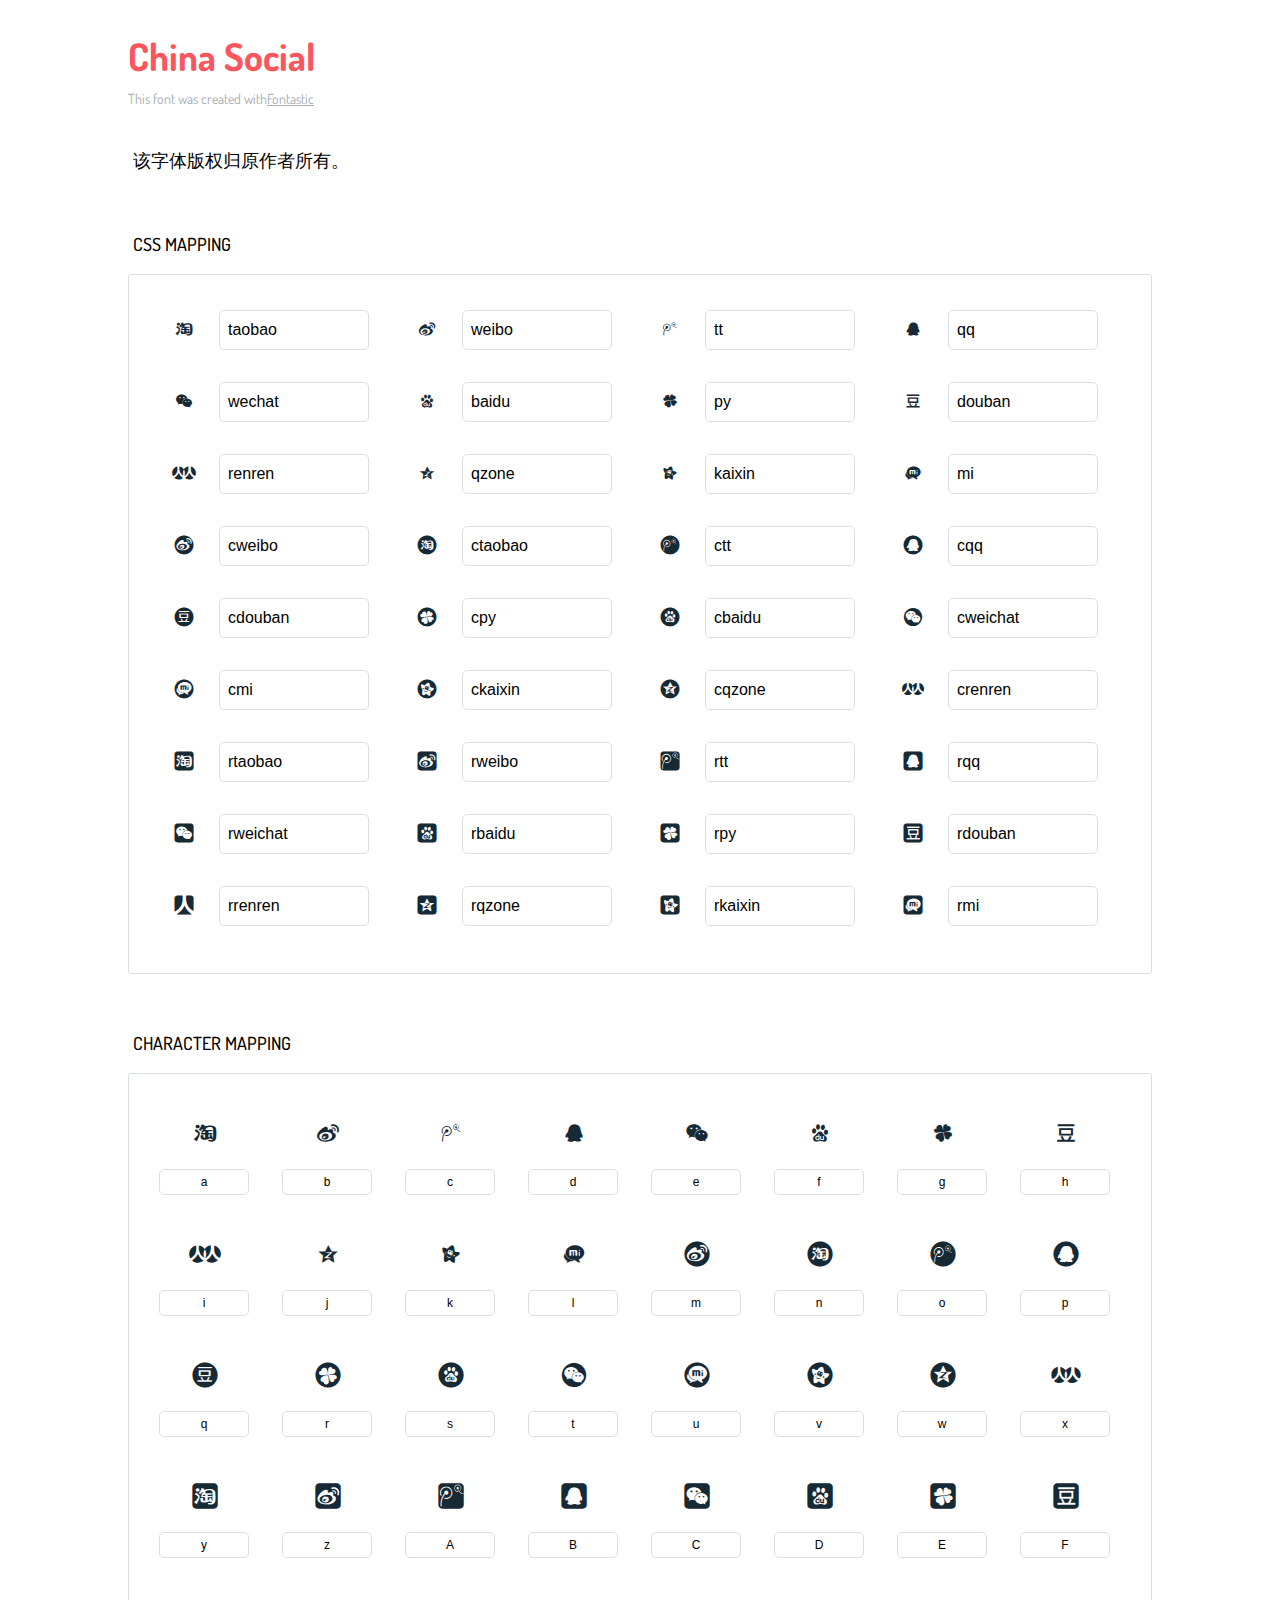
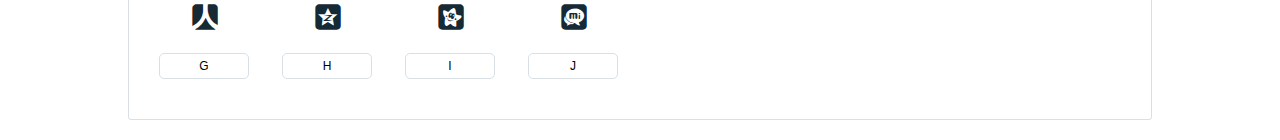
<file: fonts/china-social/readme.html>
<!DOCTYPE html>
<html lang="en">
  <head>
    <meta charset="utf-8">
    <meta http-equiv="X-UA-Compatible" content="IE=edge,chrome=1">
    <meta name="viewport" content="width=device-width,initial-scale=1">
    <title>Font Reference - China Social</title>
    <link href="http://fonts.googleapis.com/css?family=Dosis:400,500,700" rel="stylesheet" type="text/css">
    <link rel="stylesheet" href="../../css/china-social-icon.css">
    <style type="text/css">
      html,body,div,span,applet,object,iframe,h1,h2,h3,h4,h5,h6,p,blockquote,pre,a,abbr,acronym,address,big,cite,code,del,dfn,em,img,ins,kbd,q,s,samp,small,strike,strong,sub,sup,tt,var,dl,dt,dd,ol,ul,li,fieldset,form,label,legend,table,caption,tbody,tfoot,thead,tr,th,td{margin:0;padding:0;border:0;outline:0;font-weight:inherit;font-style:inherit;font-family:inherit;font-size:100%;vertical-align:baseline}
body{line-height:1;color:#000;background:#fff}
ol,ul{list-style:none}
table{border-collapse:separate;border-spacing:0;vertical-align:middle}
caption,th,td{text-align:left;font-weight:normal;vertical-align:middle}
a img{border:none}
*{-webkit-box-sizing:border-box;-moz-box-sizing:border-box;box-sizing:border-box}
body{font-family:'Dosis','Tahoma',sans-serif}
.container{margin:15px auto;width:80%}
h1{margin:40px 0 20px;font-weight:700;font-size:38px;line-height:32px;color:#fb565e}
h2{font-size:18px;padding:0 0 21px 5px;margin:45px 0 0 0;text-transform:uppercase;font-weight:500}
.small{font-size:14px;color:#a5adb4;}
.small a{color:#a5adb4;}
.small a:hover{color:#fb565e}
.glyphs.character-mapping{margin:0 0 20px 0;padding:20px 0 20px 30px;color:rgba(0,0,0,0.5);border:1px solid #d8e0e5;-webkit-border-radius:3px;border-radius:3px;}
.glyphs.character-mapping li{margin:0 30px 20px 0;display:inline-block;width:90px}
.glyphs.character-mapping .icon{margin:10px 0 10px 15px;padding:15px;position:relative;width:55px;height:55px;color:#162a36 !important;overflow:hidden;-webkit-border-radius:3px;border-radius:3px;font-size:32px;}
.glyphs.character-mapping .icon svg{fill:#000}
.glyphs.character-mapping input{margin:0;padding:5px 0;line-height:12px;font-size:12px;display:block;width:100%;border:1px solid #d8e0e5;-webkit-border-radius:5px;border-radius:5px;text-align:center;outline:0;}
.glyphs.character-mapping input:focus{border:1px solid #fbde4a;-webkit-box-shadow:inset 0 0 3px #fbde4a;box-shadow:inset 0 0 3px #fbde4a}
.glyphs.character-mapping input:hover{-webkit-box-shadow:inset 0 0 3px #fbde4a;box-shadow:inset 0 0 3px #fbde4a}
.glyphs.css-mapping{margin:0 0 60px 0;padding:30px 0 20px 30px;color:rgba(0,0,0,0.5);border:1px solid #d8e0e5;-webkit-border-radius:3px;border-radius:3px;}
.glyphs.css-mapping li{margin:0 30px 20px 0;padding:0;display:inline-block;overflow:hidden}
.glyphs.css-mapping .icon{margin:0;margin-right:10px;padding:13px;height:50px;width:50px;color:#162a36 !important;overflow:hidden;float:left;font-size:24px}
.glyphs.css-mapping input{margin:0;margin-top:5px;padding:8px;line-height:16px;font-size:16px;display:block;width:150px;height:40px;border:1px solid #d8e0e5;-webkit-border-radius:5px;border-radius:5px;background:#fff;outline:0;float:right;}
.glyphs.css-mapping input:focus{border:1px solid #fbde4a;-webkit-box-shadow:inset 0 0 3px #fbde4a;box-shadow:inset 0 0 3px #fbde4a}
.glyphs.css-mapping input:hover{-webkit-box-shadow:inset 0 0 3px #fbde4a;box-shadow:inset 0 0 3px #fbde4a}

      
    </style>
  </head>
  <body>
    <div class="container">
      <h1>China Social</h1>
      <p class="small">This font was created with<a href="http://fontastic.me/">Fontastic</a></p>
      <h2>该字体版权归原作者所有。</h2>
      <h2>CSS mapping</h2>
      <ul class="glyphs css-mapping">
        <li>
          <div class="icon cs-icon-taobao"></div>
          <input type="text" readonly="readonly" value="taobao">
        </li>
        <li>
          <div class="icon cs-icon-weibo"></div>
          <input type="text" readonly="readonly" value="weibo">
        </li>
        <li>
          <div class="icon cs-icon-tt"></div>
          <input type="text" readonly="readonly" value="tt">
        </li>
        <li>
          <div class="icon cs-icon-qq"></div>
          <input type="text" readonly="readonly" value="qq">
        </li>
        <li>
          <div class="icon cs-icon-wechat"></div>
          <input type="text" readonly="readonly" value="wechat">
        </li>
        <li>
          <div class="icon cs-icon-baidu"></div>
          <input type="text" readonly="readonly" value="baidu">
        </li>
        <li>
          <div class="icon cs-icon-py"></div>
          <input type="text" readonly="readonly" value="py">
        </li>
        <li>
          <div class="icon cs-icon-douban"></div>
          <input type="text" readonly="readonly" value="douban">
        </li>
        <li>
          <div class="icon cs-icon-renren"></div>
          <input type="text" readonly="readonly" value="renren">
        </li>
        <li>
          <div class="icon cs-icon-qzone"></div>
          <input type="text" readonly="readonly" value="qzone">
        </li>
        <li>
          <div class="icon cs-icon-kaixin"></div>
          <input type="text" readonly="readonly" value="kaixin">
        </li>
        <li>
          <div class="icon cs-icon-mi"></div>
          <input type="text" readonly="readonly" value="mi">
        </li>
        <li>
          <div class="icon cs-icon-cweibo"></div>
          <input type="text" readonly="readonly" value="cweibo">
        </li>
        <li>
          <div class="icon cs-icon-ctaobao"></div>
          <input type="text" readonly="readonly" value="ctaobao">
        </li>
        <li>
          <div class="icon cs-icon-ctt"></div>
          <input type="text" readonly="readonly" value="ctt">
        </li>
        <li>
          <div class="icon cs-icon-cqq"></div>
          <input type="text" readonly="readonly" value="cqq">
        </li>
        <li>
          <div class="icon cs-icon-cdouban"></div>
          <input type="text" readonly="readonly" value="cdouban">
        </li>
        <li>
          <div class="icon cs-icon-cpy"></div>
          <input type="text" readonly="readonly" value="cpy">
        </li>
        <li>
          <div class="icon cs-icon-cbaidu"></div>
          <input type="text" readonly="readonly" value="cbaidu">
        </li>
        <li>
          <div class="icon cs-icon-cweichat"></div>
          <input type="text" readonly="readonly" value="cweichat">
        </li>
        <li>
          <div class="icon cs-icon-cmi"></div>
          <input type="text" readonly="readonly" value="cmi">
        </li>
        <li>
          <div class="icon cs-icon-ckaixin"></div>
          <input type="text" readonly="readonly" value="ckaixin">
        </li>
        <li>
          <div class="icon cs-icon-cqzone"></div>
          <input type="text" readonly="readonly" value="cqzone">
        </li>
        <li>
          <div class="icon cs-icon-crenren"></div>
          <input type="text" readonly="readonly" value="crenren">
        </li>
        <li>
          <div class="icon cs-icon-rtaobao"></div>
          <input type="text" readonly="readonly" value="rtaobao">
        </li>
        <li>
          <div class="icon cs-icon-rweibo"></div>
          <input type="text" readonly="readonly" value="rweibo">
        </li>
        <li>
          <div class="icon cs-icon-rtt"></div>
          <input type="text" readonly="readonly" value="rtt">
        </li>
        <li>
          <div class="icon cs-icon-rqq"></div>
          <input type="text" readonly="readonly" value="rqq">
        </li>
        <li>
          <div class="icon cs-icon-rweichat"></div>
          <input type="text" readonly="readonly" value="rweichat">
        </li>
        <li>
          <div class="icon cs-icon-rbaidu"></div>
          <input type="text" readonly="readonly" value="rbaidu">
        </li>
        <li>
          <div class="icon cs-icon-rpy"></div>
          <input type="text" readonly="readonly" value="rpy">
        </li>
        <li>
          <div class="icon cs-icon-rdouban"></div>
          <input type="text" readonly="readonly" value="rdouban">
        </li>
        <li>
          <div class="icon cs-icon-rrenren"></div>
          <input type="text" readonly="readonly" value="rrenren">
        </li>
        <li>
          <div class="icon cs-icon-rqzone"></div>
          <input type="text" readonly="readonly" value="rqzone">
        </li>
        <li>
          <div class="icon cs-icon-rkaixin"></div>
          <input type="text" readonly="readonly" value="rkaixin">
        </li>
        <li>
          <div class="icon cs-icon-rmi"></div>
          <input type="text" readonly="readonly" value="rmi">
        </li>
      </ul>
      <h2>Character mapping</h2>
      <ul class="glyphs character-mapping">
        <li>
          <div data-icon="a" class="icon"></div>
          <input type="text" readonly="readonly" value="a">
        </li>
        <li>
          <div data-icon="b" class="icon"></div>
          <input type="text" readonly="readonly" value="b">
        </li>
        <li>
          <div data-icon="c" class="icon"></div>
          <input type="text" readonly="readonly" value="c">
        </li>
        <li>
          <div data-icon="d" class="icon"></div>
          <input type="text" readonly="readonly" value="d">
        </li>
        <li>
          <div data-icon="e" class="icon"></div>
          <input type="text" readonly="readonly" value="e">
        </li>
        <li>
          <div data-icon="f" class="icon"></div>
          <input type="text" readonly="readonly" value="f">
        </li>
        <li>
          <div data-icon="g" class="icon"></div>
          <input type="text" readonly="readonly" value="g">
        </li>
        <li>
          <div data-icon="h" class="icon"></div>
          <input type="text" readonly="readonly" value="h">
        </li>
        <li>
          <div data-icon="i" class="icon"></div>
          <input type="text" readonly="readonly" value="i">
        </li>
        <li>
          <div data-icon="j" class="icon"></div>
          <input type="text" readonly="readonly" value="j">
        </li>
        <li>
          <div data-icon="k" class="icon"></div>
          <input type="text" readonly="readonly" value="k">
        </li>
        <li>
          <div data-icon="l" class="icon"></div>
          <input type="text" readonly="readonly" value="l">
        </li>
        <li>
          <div data-icon="m" class="icon"></div>
          <input type="text" readonly="readonly" value="m">
        </li>
        <li>
          <div data-icon="n" class="icon"></div>
          <input type="text" readonly="readonly" value="n">
        </li>
        <li>
          <div data-icon="o" class="icon"></div>
          <input type="text" readonly="readonly" value="o">
        </li>
        <li>
          <div data-icon="p" class="icon"></div>
          <input type="text" readonly="readonly" value="p">
        </li>
        <li>
          <div data-icon="q" class="icon"></div>
          <input type="text" readonly="readonly" value="q">
        </li>
        <li>
          <div data-icon="r" class="icon"></div>
          <input type="text" readonly="readonly" value="r">
        </li>
        <li>
          <div data-icon="s" class="icon"></div>
          <input type="text" readonly="readonly" value="s">
        </li>
        <li>
          <div data-icon="t" class="icon"></div>
          <input type="text" readonly="readonly" value="t">
        </li>
        <li>
          <div data-icon="u" class="icon"></div>
          <input type="text" readonly="readonly" value="u">
        </li>
        <li>
          <div data-icon="v" class="icon"></div>
          <input type="text" readonly="readonly" value="v">
        </li>
        <li>
          <div data-icon="w" class="icon"></div>
          <input type="text" readonly="readonly" value="w">
        </li>
        <li>
          <div data-icon="x" class="icon"></div>
          <input type="text" readonly="readonly" value="x">
        </li>
        <li>
          <div data-icon="y" class="icon"></div>
          <input type="text" readonly="readonly" value="y">
        </li>
        <li>
          <div data-icon="z" class="icon"></div>
          <input type="text" readonly="readonly" value="z">
        </li>
        <li>
          <div data-icon="A" class="icon"></div>
          <input type="text" readonly="readonly" value="A">
        </li>
        <li>
          <div data-icon="B" class="icon"></div>
          <input type="text" readonly="readonly" value="B">
        </li>
        <li>
          <div data-icon="C" class="icon"></div>
          <input type="text" readonly="readonly" value="C">
        </li>
        <li>
          <div data-icon="D" class="icon"></div>
          <input type="text" readonly="readonly" value="D">
        </li>
        <li>
          <div data-icon="E" class="icon"></div>
          <input type="text" readonly="readonly" value="E">
        </li>
        <li>
          <div data-icon="F" class="icon"></div>
          <input type="text" readonly="readonly" value="F">
        </li>
        <li>
          <div data-icon="G" class="icon"></div>
          <input type="text" readonly="readonly" value="G">
        </li>
        <li>
          <div data-icon="H" class="icon"></div>
          <input type="text" readonly="readonly" value="H">
        </li>
        <li>
          <div data-icon="I" class="icon"></div>
          <input type="text" readonly="readonly" value="I">
        </li>
        <li>
          <div data-icon="J" class="icon"></div>
          <input type="text" readonly="readonly" value="J">
        </li>
      </ul>
    </div><script type="text/javascript">
(function() {
  var glyphs, _i, _len, _ref;

  _ref = document.getElementsByClassName('glyphs');
  for (_i = 0, _len = _ref.length; _i < _len; _i++) {
    glyphs = _ref[_i];
    glyphs.addEventListener('click', function(event) {
      if (event.target.tagName === 'INPUT') {
        return event.target.select();
      }
    });
  }

}).call(this);
</script>
  </body>
</html>
</file>
<file: css/style.css>
html,
body,
div,
span,
applet,
object,
iframe,
h1,
h2,
h3,
h4,
h5,
h6,
p,
blockquote,
pre,
a,
abbr,
acronym,
address,
big,
cite,
code,
del,
dfn,
em,
img,
ins,
kbd,
q,
s,
samp,
small,
strike,
strong,
sub,
sup,
tt,
var,
dl,
dt,
dd,
ol,
ul,
li,
fieldset,
form,
label,
legend,
table,
caption,
tbody,
tfoot,
thead,
tr,
th,
td {
  margin: 0;
  padding: 0;
  border: 0;
  outline: 0;
  font-weight: inherit;
  font-style: inherit;
  font-family: inherit;
  font-size: 100%;
  vertical-align: baseline;
}
body {
  line-height: 1;
  color: #000;
  background: #fff;
}
ol,
ul {
  list-style: none;
}
table {
  border-collapse: separate;
  border-spacing: 0;
  vertical-align: middle;
}
caption,
th,
td {
  text-align: left;
  font-weight: normal;
  vertical-align: middle;
}
a img {
  border: none;
}
/* custom Font*/
@font-face {
  font-family: "covered_by_your_graceregular";
  font-weight: normal;
  font-style: normal;
  src: url("../font/coveredbyyourgrace-webfont.eot");
  src: url("../font/coveredbyyourgrace-webfont.eot?#iefix") format('embedded-opentype'), url("../font/coveredbyyourgrace-webfont.svg#covered_by_your_graceregular") format('svg'), url("../font/coveredbyyourgrace-webfont.woff") format('woff'), url("../font/coveredbyyourgrace-webfont.ttf") format('truetype');
}
/* icon Font */
@font-face {
  font-family: "FontAwesome";
  font-style: normal;
  font-weight: normal;
  src: url("../font/fontawesome-webfont.eot?v=#4.0.3");
  src: url("../font/fontawesome-webfont.eot?#iefix&v=#4.0.3") format("embedded-opentype"), url("../font/fontawesome-webfont.woff?v=#4.0.3") format("woff"), url("../font/fontawesome-webfont.ttf?v=#4.0.3") format("truetype"), url("../font/fontawesome-webfont.svg#fontawesomeregular?v=#4.0.3") format("svg");
}
/* Public style */
* {
  -webkit-margin-before: 0;
  -webkit-margin-after: 0;
}
body {
  background: #ddd;
  font-family: "Helvetica Neue", "Helvetica", "Microsoft YaHei", "WenQuanYi Micro Hei", Arial, sans-serif;
  font-size: 100%;
  color: #817c7c;
  line-height: 1.5;
}
small {
  font-size: 80%;
}
sub,
sup {
  font-size: 75%;
  line-height: 0;
  position: relative;
  vertical-align: baseline;
}
sup {
  top: -0.5em;
  padding-left: 0.3em;
}
sub {
  bottom: -0.25em;
}
a {
  text-decoration: none;
  color: #817c7c;
}
a:hover,
a:focus {
  outline: 0;
  text-decoration: none;
  -webkit-transition: color 0.25s, background 0.5s;
  -moz-transition: color 0.25s, background 0.5s;
  -o-transition: color 0.25s, background 0.5s;
  -ms-transition: color 0.25s, background 0.5s;
  transition: color 0.25s, background 0.5s;
}
a:hover:before {
  -webkit-transition: color 0.25s, background 0.5s;
  -moz-transition: color 0.25s, background 0.5s;
  -o-transition: color 0.25s, background 0.5s;
  -ms-transition: color 0.25s, background 0.5s;
  transition: color 0.25s, background 0.5s;
}
input:focus {
  outline: none;
}
input,
button {
  margin: 0;
  padding: 0;
}
input::-moz-focus-inner,
button::-moz-focus-inner {
  border: 0;
  padding: 0;
}
h1 {
  font-size: 1.5em;
}
.fa {
  display: inline-block;
  font-family: FontAwesome;
  font-style: normal;
  font-weight: normal;
  line-height: 1;
  -webkit-font-smoothing: antialiased;
  -moz-osx-font-smoothing: grayscale;
}
.clearfix {
  zoom: 1;
}
.clearfix:before,
.clearfix:after {
  content: "";
  display: table;
}
.clearfix:after {
  clear: both;
}
::-webkit-input-placeholder {
  color: #fff;
  padding: 2px 0 0 4px;
}
::-moz-placeholder {
  color: #fff;
  padding: 2px 0 0 4px;
}
:-ms-input-placeholder {
  color: #fff;
  padding: 2px 0 0 4px;
}
::-webkit-input-placeholder::before {
  font-family: "FontAwesome";
  -webkit-font-smoothing: antialiased;
  -moz-osx-font-smoothing: grayscale;
  content: "\f002";
  padding-right: 4px;
}
::-moz-placeholder:before {
  font-family: "FontAwesome";
  -webkit-font-smoothing: antialiased;
  -moz-osx-font-smoothing: grayscale;
  content: "\f002";
  padding-right: 4px;
}
:-ms-input-placeholder::before {
  font-family: "FontAwesome";
  -webkit-font-smoothing: antialiased;
  -moz-osx-font-smoothing: grayscale;
  content: "\f002";
  padding-right: 4px;
}
input[type="search"]::-webkit-search-cancel-button,
input[type="search"]::-webkit-search-decoration {
  -webkit-appearance: none;
}
::-webkit-search-cancel-button:after {
  font-family: "FontAwesome";
  -webkit-font-smoothing: antialiased;
  -moz-osx-font-smoothing: grayscale;
  content: '\f00d';
  color: #fff;
  padding-right: 4px;
}
/* css3 animate */
.animated {
  -webkit-animation-fill-mode: both;
  -moz-animation-fill-mode: both;
  -o-animation-fill-mode: both;
  -ms-animation-fill-mode: both;
  animation-fill-mode: both;
  -webkit-animation-duration: 1s;
  -moz-animation-duration: 1s;
  -o-animation-duration: 1s;
  -ms-animation-duration: 1s;
  animation-duration: 1s;
}
@-webkit-keyframes fadeIn {
  0% {
    opacity: 0;
    -ms-filter: "progid:DXImageTransform.Microsoft.Alpha(Opacity=0)";
    filter: alpha(opacity=0);
  }
  100% {
    opacity: 1;
    -ms-filter: none;
    filter: none;
  }
}
.fadeIn {
  -webkit-animation-name: fadeIn;
  -moz-animation-name: fadeIn;
  -o-animation-name: fadeIn;
  -ms-animation-name: fadeIn;
  animation-name: fadeIn;
}
.fadeOut {
  -webkit-animation-name: fadeOut;
  -moz-animation-name: fadeOut;
  -o-animation-name: fadeOut;
  -ms-animation-name: fadeOut;
  animation-name: fadeOut;
}
@-moz-keyframes fadeInDown {
  0% {
    opacity: 0;
    -ms-filter: "progid:DXImageTransform.Microsoft.Alpha(Opacity=0)";
    filter: alpha(opacity=0);
    -webkit-transform: translateY(-20px);
    -moz-transform: translateY(-20px);
    -o-transform: translateY(-20px);
    -ms-transform: translateY(-20px);
    transform: translateY(-20px);
  }
  100% {
    opacity: 1;
    -ms-filter: none;
    filter: none;
    -webkit-transform: translateY(0);
    -moz-transform: translateY(0);
    -o-transform: translateY(0);
    -ms-transform: translateY(0);
    transform: translateY(0);
  }
}
@-webkit-keyframes fadeInDown {
  0% {
    opacity: 0;
    -ms-filter: "progid:DXImageTransform.Microsoft.Alpha(Opacity=0)";
    filter: alpha(opacity=0);
    -webkit-transform: translateY(-20px);
    -moz-transform: translateY(-20px);
    -o-transform: translateY(-20px);
    -ms-transform: translateY(-20px);
    transform: translateY(-20px);
  }
  100% {
    opacity: 1;
    -ms-filter: none;
    filter: none;
    -webkit-transform: translateY(0);
    -moz-transform: translateY(0);
    -o-transform: translateY(0);
    -ms-transform: translateY(0);
    transform: translateY(0);
  }
}
@-o-keyframes fadeInDown {
  0% {
    opacity: 0;
    -ms-filter: "progid:DXImageTransform.Microsoft.Alpha(Opacity=0)";
    filter: alpha(opacity=0);
    -webkit-transform: translateY(-20px);
    -moz-transform: translateY(-20px);
    -o-transform: translateY(-20px);
    -ms-transform: translateY(-20px);
    transform: translateY(-20px);
  }
  100% {
    opacity: 1;
    -ms-filter: none;
    filter: none;
    -webkit-transform: translateY(0);
    -moz-transform: translateY(0);
    -o-transform: translateY(0);
    -ms-transform: translateY(0);
    transform: translateY(0);
  }
}
@keyframes fadeInDown {
  0% {
    opacity: 0;
    -ms-filter: "progid:DXImageTransform.Microsoft.Alpha(Opacity=0)";
    filter: alpha(opacity=0);
    -webkit-transform: translateY(-20px);
    -moz-transform: translateY(-20px);
    -o-transform: translateY(-20px);
    -ms-transform: translateY(-20px);
    transform: translateY(-20px);
  }
  100% {
    opacity: 1;
    -ms-filter: none;
    filter: none;
    -webkit-transform: translateY(0);
    -moz-transform: translateY(0);
    -o-transform: translateY(0);
    -ms-transform: translateY(0);
    transform: translateY(0);
  }
}
body >header {
  width: 100%;
  -webkit-box-shadow: 2px 4px 5px rgba(3,3,3,0.2);
  box-shadow: 2px 4px 5px rgba(3,3,3,0.2);
  background: #ea6753;
  color: #fff;
  padding: 1em 0 0.8em;
}
@media only screen and (min-width: 1024px) {
  body >header {
    padding: 1.8em 0 1.5em;
  }
}
body >header >div {
  width: 95%;
  margin: 0 auto;
  position: relative;
  overflow: hidden;
}
@media only screen and (min-width: 1024px) {
  body >header >div {
    width: 93%;
  }
}
body >header a {
  display: block;
  color: #fff;
}
#imglogo {
  float: left;
  width: 4em;
  height: 4em;
}
@media only screen and (min-width: 768px) {
  #imglogo {
    width: 5em;
  }
}
@media only screen and (min-width: 1024px) {
  #imglogo {
    width: 5.5em;
  }
}
#imglogo img {
  width: 4em;
}
@media only screen and (min-width: 768px) {
  #imglogo img {
    width: 5em;
  }
}
@media only screen and (min-width: 1024px) {
  #imglogo img {
    width: 5.5em;
  }
}
#textlogo {
  float: left;
  width: 75%;
  margin-left: 0.5em;
}
#textlogo h1.site-name {
  width: 86%;
  font-family: "covered_by_your_graceregular";
  font-size: 200%;
  line-height: 1.5;
  -webkit-font-smoothing: antialiased;
  -moz-osx-font-smoothing: grayscale;
}
@media only screen and (min-width: 768px) {
  #textlogo h1.site-name {
    font-size: 240%;
  }
}
@media only screen and (min-width: 1024px) {
  #textlogo h1.site-name {
    font-size: 280%;
  }
}
#textlogo h2.blog-motto {
  font-size: 0.7em;
  font-weight: normal;
}
@media only screen and (min-width: 768px) {
  #textlogo h2.blog-motto {
    font-size: 100%;
  }
}
@media only screen and (min-width: 1024px) {
  #textlogo h2.blog-motto {
    font-size: 110%;
  }
}
.navbar {
  position: absolute;
  width: 2em;
  right: 0em;
  top: 1em;
  padding: 0.5em;
}
@media only screen and (min-width: 1024px) {
  .navbar {
    display: none;
  }
}
.navbutton::before {
  font-family: "FontAwesome";
  -webkit-font-smoothing: antialiased;
  -moz-osx-font-smoothing: grayscale;
  content: "\f0c9";
}
.navmobile::before {
  padding-left: 1em;
}
header nav {
  float: left;
  width: 100%;
  font-size: 112.5%;
  padding-top: 0.5em;
  max-height: 0.01em;
  -webkit-transition: max-height 1s ease-out;
  -moz-transition: max-height 1s ease-out;
  -o-transition: max-height 1s ease-out;
  -ms-transition: max-height 1s ease-out;
  transition: max-height 1s ease-out;
}
@media only screen and (min-width: 568px) {
  header nav {
    width: 50%;
  }
}
@media only screen and (min-width: 1024px) {
  header nav {
    float: right;
    width: auto;
    margin-top: 1em;
    max-height: none;
  }
}
@media only screen and (min-width: 1024px) {
  header nav ul {
    float: right;
  }
}
@media only screen and (min-width: 1024px) {
  header nav ul li {
    float: left;
  }
}
header nav ul li a {
  padding: 0.2em 0 0.2em 1em;
}
@media only screen and (min-width: 1024px) {
  header nav ul li a {
    padding: 0.2em 1.5em;
  }
}
header nav ul li a:hover {
  background: #dd2c11;
  color: #e9cd4c;
}
.shownav {
  max-height: 40em;
}
.search {
  padding: 0.1em 0 0 1em;
}
.search input {
  line-height: 1.7;
  border: 1px solid #fff;
  color: #fff;
  background: transparent;
  width: 80%;
  padding-left: 0.5em;
}
@media only screen and (min-width: 1024px) {
  .search input {
    width: 8em;
    -webkit-transition: 0.5s width;
    -moz-transition: 0.5s width;
    -o-transition: 0.5s width;
    -ms-transition: 0.5s width;
    transition: 0.5s width;
  }
  .search input:focus {
    width: 15em;
  }
}
.search label {
  display: none;
}
/* index layout */
#container {
  width: 95%;
  margin: 0 auto;
  overflow: hidden;
}
@media only screen and (min-width: 768px) {
  #container {
    width: 96%;
  }
}
@media only screen and (min-width: 1024px) {
  #container {
    width: 94%;
  }
}
@media only screen and (min-width: 1560px) {
  #container {
    width: 82%;
  }
}
#main {
  margin: 1em 0 0;
  line-height: 1.8;
}
@media only screen and (min-width: 1024px) {
  #main {
    margin: 2em 0 0;
    width: 75%;
    float: left;
    -webkit-transition: margin 0.5s ease-out;
    -moz-transition: margin 0.5s ease-out;
    -o-transition: margin 0.5s ease-out;
    -ms-transition: margin 0.5s ease-out;
    transition: margin 0.5s ease-out;
  }
}
#main section.post {
  background: #fafafa;
  margin-bottom: 0.125em;
}
#main section.post a {
  display: block;
  border-left: 0.5em solid #ccc;
  -webkit-transition: border-left 0.45s;
  -moz-transition: border-left 0.45s;
  -o-transition: border-left 0.45s;
  -ms-transition: border-left 0.45s;
  transition: border-left 0.45s;
  padding: 0.5em;
}
@media only screen and (min-width: 768px) {
  #main section.post a {
    padding: 1em;
  }
}
#main section.post a:hover {
  border-left: 0.5em solid #ea6753;
}
#main section.post a h1 {
  color: #2ca6cb;
  line-height: 2;
}
#main section.post a p {
  color: #817c7c;
}
#main section.post a time {
  color: #817c7c;
  display: block;
  margin: 0.5em 0;
  font-size: 0.5em;
}
.moveMain {
  margin-left: 10% !important;
}
#page-nav {
  background: #fafafa;
  text-align: center;
  overflow: hidden;
}
#page-nav a,
#page-nav span {
  display: inline-block;
  padding: 0.5em 1em;
}
#page-nav a {
  color: #2ca6cb;
}
#page-nav a:hover {
  background: #ccc;
  color: #ea6753;
}
#page-nav .prev {
  float: left;
  border-left: 0.5em solid #ccc;
  -webkit-transition: border-left 0.5s;
  -moz-transition: border-left 0.5s;
  -o-transition: border-left 0.5s;
  -ms-transition: border-left 0.5s;
  transition: border-left 0.5s;
}
#page-nav .prev:hover {
  border-left: 0.5em solid #ea6753;
}
#page-nav .next {
  float: right;
}
#page-nav .page-number {
  display: none;
}
@media only screen and (min-width: 768px) {
  #page-nav .page-number {
    display: inline-block;
  }
}
#page-nav .current {
  color: #b8b8b8;
  font-weight: bold;
}
#page-nav .space {
  color: #2ca6cb;
}
/* page layout */
@media only screen and (min-width: 1024px) {
  .page {
    margin-left: 10% !important;
  }
}
/* archive layout */
.category-icon:before,
.tag-icon:before,
.archive-icon:before {
  font-family: "FontAwesome";
  -webkit-font-smoothing: antialiased;
  -moz-osx-font-smoothing: grayscale;
  color: #ccc;
  font-size: 100%;
  padding-right: 0.3em;
}
.category-icon:before {
  content: "\f07b";
}
.tag-icon:before {
  content: "\f02c";
}
.archive-icon:before {
  content: "\f187";
}
.archive-title {
  margin: 1em 0;
  width: 97%;
  padding: 2em 0 2em 3%;
  background: #fafafa;
  border-left: 0.5em solid #ccc;
}
@media only screen and (min-width: 1024px) {
  .archive-title {
    margin: 2em 0;
    width: 18.5%;
    padding-left: 0.5%;
    float: left;
  }
}
.archive-title h2 {
  width: 90%;
  color: #2ca6cb;
  font-size: 120%;
}
.archive-title a {
  color: #2ca6cb;
  -webkit-transition: color 0.5s;
  -moz-transition: color 0.5s;
  -o-transition: color 0.5s;
  -ms-transition: color 0.5s;
  transition: color 0.5s;
}
.archive-title a:hover {
  color: #ea6753;
  -webkit-transition: color 0.5s;
  -moz-transition: color 0.5s;
  -o-transition: color 0.5s;
  -ms-transition: color 0.5s;
  transition: color 0.5s;
}
.current {
  color: #ea6753 !important;
}
@media only screen and (min-width: 768px) {
  .archive-part {
    min-height: 200px;
  }
}
@media only screen and (min-width: 1024px) {
  .archive-part {
    width: 78% !important;
    float: right;
    margin-left: 2% !important;
  }
}
.archive-part section.post {
  width: 100%;
}
@media only screen and (min-width: 768px) {
  .archive-part section.post {
    float: left;
    width: 50%;
  }
}
@media only screen and (min-width: 1024px) {
  .archive-part section.post {
    width: 33.333%;
  }
}
@media only screen and (min-width: 768px) {
  .archive-nav {
    width: 100%;
    float: left;
    margin-top: 1em;
  }
}
/* tags&categories layout */
.all-list-box {
  min-height: 400px;
}
.post,
.page {
  background: #fafafa;
}
.post a,
.page a {
  color: #2ca6cb;
}
.post a:hover,
.page a:hover {
  color: #ea6753;
}
@media only screen and (min-width: 768px) {
  article header.article-info {
    border-bottom: 1px solid #dbdbdb;
  }
}
article header.article-info >h1 {
  padding: 0.2em 3%;
  font-size: 170%;
  line-height: 1.5;
  word-wrap: break-word;
  word-break: normal;
  -webkit-font-smoothing: antialiased;
  -moz-osx-font-smoothing: grayscale;
  border-left: 5px solid #ea6753;
}
@media only screen and (min-width: 1024px) {
  article header.article-info >h1 {
    font-size: 200%;
    padding-top: 0.3em;
  }
}
article header.article-info >p.article-author {
  padding: 0.3em 4% 0.3em 0;
  text-align: right;
  border-bottom: 1px solid #dbdbdb;
}
@media only screen and (min-width: 768px) {
  article header.article-info >p.article-author {
    float: right;
    border-bottom: none;
  }
}
article header.article-info >p.article-time {
  padding-top: 0.5em;
  font-size: 0.8em;
  text-align: center;
}
@media only screen and (min-width: 768px) {
  article header.article-info >p.article-time {
    float: right;
    margin-right: 1em;
    padding-top: 0.1em;
    font-size: 0.9em;
  }
}
article header.article-info >p.article-time:before {
  font-family: "FontAwesome";
  font-size: 130%;
  content: "\f017";
  -webkit-font-smoothing: antialiased;
  -moz-osx-font-smoothing: grayscale;
}
article .article-content {
  padding: 1.5em 4%;
}
article .article-content .kb {
  padding: 0.1em 0.6em;
  border: 1px solid #ccc;
  background-color: code-color;
  color: #8f8f8f;
  -webkit-box-shadow: 0 1px 0 rgba(0,0,0,0.2), 0 0 0 2px #fff inset;
  box-shadow: 0 1px 0 rgba(0,0,0,0.2), 0 0 0 2px #fff inset;
  -webkit-border-radius: 3px;
  border-radius: 3px;
  display: inline-block;
  margin: 0 0.1em;
  text-shadow: 0 1px 0 #fff;
  line-height: 1.5;
  white-space: nowrap;
}
article .article-content h1,
article .article-content h2 {
  font-size: 180%;
  line-height: 1.2em;
}
article .article-content h3,
article .article-content h4,
article .article-content h5,
article .article-content h6 {
  font-size: 140%;
}
article .article-content h1,
article .article-content h2,
article .article-content h3,
article .article-content h4,
article .article-content h5,
article .article-content h6 {
  color: #333;
  -webkit-font-smoothing: antialiased;
  -moz-osx-font-smoothing: grayscale;
  padding: 0.3em 0;
  margin: 0.5em 0;
}
article .article-content h1 >code,
article .article-content h2 >code,
article .article-content h3 >code,
article .article-content h4 >code,
article .article-content h5 >code,
article .article-content h6 >code {
  color: #a3a3a3;
}
article .article-content hr {
  border: 1px solid #dbdbdb;
}
article .article-content strong {
  font-weight: bold;
}
article .article-content em {
  font-style: italic;
}
article .article-content acronym,
article .article-content abbr {
  border-bottom: 1px dotted;
}
article .article-content blockquote {
  border-left: 0.2em solid #ea6753;
  margin: 0.65em 0 0.65em 4%;
  padding-left: 1%;
  line-height: 1.5;
  font-size: 110%;
}
article .article-content blockquote footer {
  background: #fafafa;
  padding: 0;
  margin: 0;
  font-size: 80%;
  line-height: 1em;
}
article .article-content blockquote cite {
  font-style: italic;
  padding-left: 0.5em;
}
article .article-content ul,
article .article-content ol {
  padding-left: 2em;
  font-size: 105%;
}
@media only screen and (min-width: 768px) {
  article .article-content ul,
  article .article-content ol {
    padding-left: 3em;
  }
}
article .article-content ul li {
  list-style: disc;
  text-align: match-parent;
  margin: 0.5em 0;
}
article .article-content ol li {
  list-style-type: decimal;
  margin: 0.5em 0;
}
article .article-content dl dt {
  font-weight: blod;
}
article .article-content ul li>code,
article .article-content ol li>code,
article .article-content p code,
article .article-content strong code,
article .article-content em code {
  font-family: Monaco, Menlo, Consolas, Courier New, monospace;
  background: #eee;
  color: #747070;
  border: 1px solid #d6d6d6;
  padding: 0 5px;
  margin: 0 2px;
  font-size: 90%;
  white-space: nowrap;
  text-shadow: 0 1px #fff;
}
article .article-content p {
  font-size: 105%;
  line-height: 1.7;
  margin: 0.7em 0;
}
@media only screen and (min-width: 1024px) {
  article .article-content p {
    margin: 1.2em 0;
  }
}
article .article-content img,
article .article-content video,
article .article-content figure img {
  max-width: 100%;
  display: block;
  margin: auto;
  height: auto;
  vertical-align: middle;
  padding-top: 0.5em;
}
@media only screen and (min-width: 1024px) {
  article .article-content img,
  article .article-content video,
  article .article-content figure img {
    padding-top: 0.7em;
  }
}
article .article-content figcaption,
article .article-content .caption {
  text-align: center;
  display: block;
  font-size: 0.9em;
  font-weight: blod;
}
article .article-content .video-container {
  position: relative;
  padding-top: 56%;
  height: 0;
  overflow: hidden;
}
article .article-content .video-container iframe,
article .article-content .video-container object,
article .article-content .video-container embed {
  position: absolute;
  top: 0;
  left: 0;
  width: 100%;
  height: 100%;
  margin-top: 0;
}
article .article-content table {
  width: 100%;
  border-collapse: collapse;
  border-spacing: 0;
}
article .article-content table th {
  font-weight: bold;
  border-bottom: 3px solid #dbdbdb;
  padding-bottom: 0.5em;
}
article .article-content table td {
  border-bottom: 1px solid #dbdbdb;
  padding: 10px 0;
}
article .article-content .pullquote {
  text-align: left;
  width: 45%;
  margin: 0;
  border: none;
}
article .article-content .left {
  margin-left: 0.5em;
  margin-right: 1em;
  float: left;
}
article .article-content .right {
  margin-right: 0.5em;
  margin-left: 1em;
  float: right;
}
footer.article-footer {
  background: #fafafa;
  padding: 0 4%;
  margin: 0;
  border-top: 1px solid #dbdbdb;
}
.article-share {
  float: right;
  width: 100%;
}
@media only screen and (min-width: 568px) {
  .article-share {
    width: 60%;
  }
}
@media only screen and (min-width: 768px) {
  .article-share {
    width: 40%;
  }
}
.share span {
  float: right;
  height: 3em;
  width: 1em;
  margin-right: 0.5em;
  position: relative;
  color: #d6d6d6;
}
.share span:before {
  font-family: "FontAwesome";
  content: "\f064";
  font-size: 1em;
  -webkit-font-smoothing: antialiased;
  -moz-osx-font-smoothing: grayscale;
  width: 1.5em;
  height: 1.5em;
  position: absolute;
  top: 50%;
  left: 50%;
  margin-top: -0.75em;
  margin-left: -0.75em;
}
.share a {
  float: right;
  width: 3em;
  height: 3em;
  display: block;
  position: relative;
}
.share a:before {
  font-size: 100%;
  font-family: "FontAwesome";
  text-align: center;
  color: #817c7c;
  -webkit-font-smoothing: antialiased;
  -moz-osx-font-smoothing: grayscale;
  width: 1.5em;
  height: 1.5em;
  position: absolute;
  top: 50%;
  left: 50%;
  margin-top: -0.75em;
  margin-left: -0.75em;
}
.share a:hover:before {
  color: #fff;
}
.article-share-twitter:before {
  content: "\f099";
}
.article-share-twitter:hover {
  background: #00aced;
  text-shadow: 0 1px #008abe;
}
.article-share-facebook:before {
  content: "\f09a";
}
.article-share-facebook:hover {
  background: #3b5998;
  text-shadow: 0 1px #2f477a;
}
.article-share-weibo:before {
  content: "\f18a";
}
.article-share-weibo:hover {
  background: #eb182c;
  text-shadow: 0 1px #bf1121;
}
.article-share-qrcode:before {
  content: "\f029";
}
.article-share-qrcode:hover {
  background: #49ae0f;
  text-shadow: 0 1px #3a8b0c;
}
.article-back-to-top:before {
  content: "\f062";
}
.article-back-to-top:hover {
  background: #762c54;
  text-shadow: 0 1px #5e2343;
}
.qrcode {
  width: 15em;
  height: 15em;
  position: absolute;
  top: 50%;
  left: 50%;
  margin-top: -7.5em;
  margin-left: -7.5em;
  background: #fff;
  border: 2px solid #ccc;
  -webkit-border-radius: 3px;
  border-radius: 3px;
  display: inline-block;
  opacity: 0;
  -ms-filter: "progid:DXImageTransform.Microsoft.Alpha(Opacity=0)";
  filter: alpha(opacity=0);
  position: fixed;
  text-align: center;
  visibility: hidden;
  z-index: 10;
  -webkit-transition: opacity 0.5s;
  -moz-transition: opacity 0.5s;
  -o-transition: opacity 0.5s;
  -ms-transition: opacity 0.5s;
  transition: opacity 0.5s;
}
@media only screen and (min-width: 1024px) {
  .qrcode {
    width: 20em;
    height: 20em;
    position: absolute;
    top: 50%;
    left: 50%;
    margin-top: -10em;
    margin-left: -10em;
    position: fixed;
  }
}
.qrcode span {
  display: block;
  width: 80%;
  height: 1.5em;
  font-size: 80%;
  float: left;
}
.qrcode span:before {
  content: none;
}
.qrcode a {
  display: block;
  width: 16%;
  height: 1.5em;
  float: left;
}
.qrcode img {
  width: 90%;
  height: 90%;
}
.qrclose:before {
  font-family: "FontAwesome";
  -webkit-font-smoothing: antialiased;
  -moz-osx-font-smoothing: grayscale;
  content: "\f057";
  color: #ccc;
}
.qrclose:hover:before {
  color: #2ca6cb !important;
}
.overlay {
  display: none !important;
}
.overlay:target+.qrcode {
  opacity: 1;
  -ms-filter: none;
  filter: none;
  visibility: visible;
}
.article-tags,
.article-categories {
  padding: 0.5em 0;
  float: left;
  width: 100%;
}
@media only screen and (min-width: 568px) {
  .article-tags,
  .article-categories {
    width: 50%;
  }
}
@media only screen and (min-width: 768px) {
  .article-tags,
  .article-categories {
    width: 30%;
  }
}
.article-tags {
  color: #d6d6d6;
}
.article-tags span {
  position: relative;
  float: left;
  width: 1em;
  height: 2em;
  margin-right: 0.5em;
}
.article-tags span:before {
  font-family: "FontAwesome";
  -webkit-font-smoothing: antialiased;
  -moz-osx-font-smoothing: grayscale;
  width: 1.2em;
  height: 1.2em;
  position: absolute;
  top: 50%;
  left: 50%;
  margin-top: -0.6em;
  margin-left: -0.6em;
  content: "\f02c";
}
.article-tags a {
  float: left;
  padding: 0 0.3em;
  margin: 0.3em;
  background: #e6e6e6;
}
.article-tags a:hover {
  color: #fff;
  background: #2ca6cb;
}
.article-categories {
  color: #d6d6d6;
  margin-top: 0.3em;
}
.article-categories span:before {
  font-family: "FontAwesome";
  -webkit-font-smoothing: antialiased;
  -moz-osx-font-smoothing: grayscale;
  content: "\f07b";
}
.article-category-link {
  padding: 0.5em;
  margin: 0 0.3em;
}
.article-category-link:hover {
  color: #fff !important;
  background: #2ca6cb;
}
.article-nav {
  padding: 0 10%;
}
@media only screen and (min-width: 768px) {
  .article-nav {
    padding: 0 4%;
  }
}
.article-nav strong {
  font-size: 0.6em;
}
.article-nav a {
  display: block;
  overflow: hidden;
}
.article-nav .prev a:hover,
.article-nav .next a:hover {
  background: #2ca6cb;
  color: #fff;
}
.article-nav .prev {
  width: 100%;
  float: left;
}
.article-nav .prev strong {
  padding-left: 1.8em;
}
.article-nav .prev span:before {
  font-family: "FontAwesome";
  -webkit-font-smoothing: antialiased;
  -moz-osx-font-smoothing: grayscale;
  content: "\f100";
  padding-right: 0.5em;
}
@media only screen and (min-width: 768px) {
  .article-nav .prev {
    width: 45%;
    float: left;
  }
}
.article-nav .next {
  width: 100%;
  float: left;
  text-align: left;
}
.article-nav .next strong {
  padding-left: 1.5em;
}
.article-nav .next span:before {
  font-family: "FontAwesome";
  -webkit-font-smoothing: antialiased;
  -moz-osx-font-smoothing: grayscale;
  content: "\f101";
  padding-right: 0.5em;
}
@media only screen and (min-width: 768px) {
  .article-nav .next {
    width: 45%;
    float: right;
    text-align: right;
  }
  .article-nav .next strong {
    padding-right: 1.8em;
  }
  .article-nav .next span:before {
    content: none;
  }
  .article-nav .next span:after {
    font-family: "FontAwesome";
    -webkit-font-smoothing: antialiased;
    -moz-osx-font-smoothing: grayscale;
    content: "\f101";
    padding-left: 0.5em;
  }
}
section.comment {
  padding: 0 4%;
  margin: 1em 0;
}
.toc-article {
  background: #eee;
  margin: 2em 0 0 0.5em;
  padding: 1em;
}
.toc-article strong {
  padding: 0.3em 0;
}
#toc {
  line-height: 1em;
  font-size: 0.8em;
  float: right;
}
#toc .toc {
  padding: 0;
}
#toc .toc li {
  list-style-type: none;
}
#toc .toc-child {
  padding-left: 1.5em;
}
#toc.toc-aside {
  display: none;
  width: 13%;
  position: fixed;
  right: 2%;
  top: 320px;
  overflow: hidden;
  line-height: 1.5em;
  font-size: 1em;
  color: #333;
  opacity: 0.6;
  -ms-filter: "progid:DXImageTransform.Microsoft.Alpha(Opacity=60)";
  filter: alpha(opacity=60);
  -webkit-transition: opacity 1s ease-out;
  -moz-transition: opacity 1s ease-out;
  -o-transition: opacity 1s ease-out;
  -ms-transition: opacity 1s ease-out;
  transition: opacity 1s ease-out;
}
#toc.toc-aside strong {
  padding: 0.3em 0;
  color: #817c7c;
}
#toc.toc-aside:hover {
  -webkit-transition: opacity 0.3s ease-out;
  -moz-transition: opacity 0.3s ease-out;
  -o-transition: opacity 0.3s ease-out;
  -ms-transition: opacity 0.3s ease-out;
  transition: opacity 0.3s ease-out;
  opacity: 1;
  -ms-filter: none;
  filter: none;
}
#toc.toc-aside a {
  -webkit-transition: color 1s ease-out;
  -moz-transition: color 1s ease-out;
  -o-transition: color 1s ease-out;
  -ms-transition: color 1s ease-out;
  transition: color 1s ease-out;
}
#toc.toc-aside a:hover {
  color: #ea6753;
  -webkit-transition: color 0.3s ease-out;
  -moz-transition: color 0.3s ease-out;
  -o-transition: color 0.3s ease-out;
  -ms-transition: color 0.3s ease-out;
  transition: color 0.3s ease-out;
}
.active {
  color: #ea6753 !important;
}
.openaside {
  display: none;
  position: fixed;
  right: 7.5%;
  top: 260px;
}
.openaside a {
  display: block;
  color: #fff;
  border: 1px solid #fff;
  -webkit-border-radius: 5px;
  border-radius: 5px;
  background: #ea6753;
  padding: 0.2em 0.55em;
}
.openaside a::before {
  font-family: "FontAwesome";
  -webkit-font-smoothing: antialiased;
  -moz-osx-font-smoothing: grayscale;
  content: "\f0c9";
}
.closeaside {
  display: none;
}
.closeaside a {
  color: #ea6753;
}
.closeaside a:hover {
  color: #2ca6cb;
}
.closeaside a::before {
  font-family: "FontAwesome";
  -webkit-font-smoothing: antialiased;
  -moz-osx-font-smoothing: grayscale;
  content: "\f0c9";
}
@media only screen and (min-width: 1024px) {
  .closeaside {
    display: block;
    position: absolute;
    right: 25px;
    top: 22px;
  }
}
#asidepart {
  background: #fafafa;
  margin: 1em 0 0;
  padding: 0.5em 2% 1em;
}
@media only screen and (min-width: 1024px) {
  #asidepart {
    position: relative;
    float: left;
    width: 18%;
    margin: 2em 0 0 3%;
  }
}
.asidetitle {
  font-size: 1.1em;
  color: #2ca6cb;
  padding: 0 0 0.3125em 0;
  border-bottom: 0.1875em solid #ccc;
}
.asidetitle a {
  color: #2ca6cb;
}
.asidetitle a:hover {
  color: #ea6753;
  -webkit-transition: color 0.5s;
  -moz-transition: color 0.5s;
  -o-transition: color 0.5s;
  -ms-transition: color 0.5s;
  transition: color 0.5s;
}
@media only screen and (min-width: 768px) {
  .categorieslist {
    width: 45%;
    float: left;
    margin: 0 5% 0 0;
  }
}
@media only screen and (min-width: 1024px) {
  .categorieslist {
    width: 100%;
    float: none;
    margin: 1em 0 0;
  }
}
.categorieslist li {
  border-bottom: 1px solid #ccc;
}
.categorieslist li a {
  display: block;
  padding: 0.5em 5%;
}
.categorieslist li a:hover {
  color: #ea6753;
}
.tagslist {
  margin: 1em 0 0;
}
@media only screen and (min-width: 768px) {
  .tagslist {
    width: 45%;
    float: left;
    margin: 0 5% 0 0;
  }
}
@media only screen and (min-width: 1024px) {
  .tagslist {
    width: 100%;
    float: none;
    margin: 1em 0 0;
  }
}
.tagslist ul {
  padding: 0.5em 0;
}
.tagslist ul li {
  float: left;
}
.tagslist ul li a {
  display: block;
  margin: 0.3125em;
  padding: 0.125em 0.3125em;
  background: #dbdbdb;
}
.tagslist ul li a:hover {
  color: #ea6753;
  background: #e6e6e6;
}
.rsspart {
  background: #ea6753;
  width: 100%;
}
@media only screen and (min-width: 768px) {
  .rsspart {
    float: left;
    width: 45%;
    margin: 0 5% 0 0;
  }
}
@media only screen and (min-width: 1024px) {
  .rsspart {
    width: 100%;
    float: none;
    margin: 1em 0 0;
  }
}
.rsspart a {
  color: #fff;
  display: block;
  padding: 0.625em 0;
  text-align: center;
}
.rsspart a:hover {
  color: #ea6753;
  background: #fafafa;
}
.rsspart a::before {
  font-family: "FontAwesome";
  -webkit-font-smoothing: antialiased;
  -moz-osx-font-smoothing: grayscale;
  padding-right: 0.5em;
  content: "\f09e";
}
@media only screen and (min-width: 768px) {
  .archiveslist {
    width: 45%;
    float: left;
    margin: 0 5% 0 0;
  }
}
@media only screen and (min-width: 1024px) {
  .archiveslist {
    width: 100%;
    float: none;
    margin: 1em 0 0;
  }
}
.archiveslist li {
  font-size: 0.8em;
  line-height: 2em;
}
.archiveslist li a {
  padding: 0.5em;
}
.archiveslist li a:hover {
  color: #ea6753;
  -webkit-transition: color 0.25s;
  -moz-transition: color 0.25s;
  -o-transition: color 0.25s;
  -ms-transition: color 0.25s;
  transition: color 0.25s;
}
.archiveslist .archive-list-count:before {
  content: "(";
}
.archiveslist .archive-list-count:after {
  content: ")";
}
.archive-list {
  padding: 0.5em 0;
}
.archive-float ul {
  padding: 0;
}
.archive-float li {
  float: left;
  margin: 0.3em;
}
@media only screen and (min-width: 1024px) {
  .archive-float li {
    float: none;
  }
}
@media only screen and (min-width: 768px) {
  .tagcloudlist {
    width: 45%;
    float: left;
    margin: 0 5% 0 0;
  }
}
@media only screen and (min-width: 1024px) {
  .tagcloudlist {
    width: 100%;
    float: none;
    margin: 1em 0 0;
  }
}
.tagcloudlist .tagcloudlist a {
  padding: 0.2em;
  display: block;
  float: left;
}
.tagcloudlist .tagcloudlist a:hover {
  color: #ea6753;
  -webkit-transition: color 0.25s;
  -moz-transition: color 0.25s;
  -o-transition: color 0.25s;
  -ms-transition: color 0.25s;
  transition: color 0.25s;
}
.linkslist {
  margin-top: 0.5em;
}
@media only screen and (min-width: 768px) {
  .linkslist {
    width: 45%;
    float: left;
    margin: 0 5% 0 0;
  }
}
@media only screen and (min-width: 1024px) {
  .linkslist {
    width: 100%;
    float: none;
    margin: 1em 0 0;
  }
}
.linkslist ul {
  padding: 0.5em 0;
}
.linkslist ul a {
  font-size: 1em;
  line-height: 1.5;
  display: block;
  padding: 0 3%;
}
.linkslist ul a:hover {
  color: #ea6753;
  -webkit-transition: color 0.25s;
  -moz-transition: color 0.25s;
  -o-transition: color 0.25s;
  -ms-transition: color 0.25s;
  transition: color 0.25s;
}
footer {
  margin-top: 1em;
  background: #1f1f1f;
  padding: 0 2% 0.5em;
}
#footer {
  width: 95%;
  margin: 0 auto;
  overflow: hidden;
  position: relative;
}
#footer .line {
  width: 100%;
  height: 14em;
  margin: 0 auto;
}
@media only screen and (min-width: 768px) {
  #footer .line {
    width: 10em;
    float: left;
    position: relative;
  }
}
#footer .line span {
  display: block;
  width: 0.5em;
  height: 6.25em;
  border-right: 0.125em solid #fff;
  margin: 0 auto;
}
@media only screen and (min-width: 768px) {
  #footer .line span {
    position: absolute;
    left: 3em;
    margin: 0 0 1.5em;
  }
}
.author {
  width: 6.875em;
  height: 6.875em;
  margin: 0 auto;
  background: no-repeat url("img/author.jpg") left top;
  -webkit-background-size: 6.875em 6.875em;
  -moz-background-size: 6.875em 6.875em;
  background-size: 6.875em 6.875em;
  -webkit-border-radius: 3.4375em;
  border-radius: 3.4375em;
  -webkit-transition: -webkit-transform 2s ease-out;
  -moz-transition: -moz-transform 2s ease-out;
  -o-transition: -o-transform 2s ease-out;
  -ms-transition: -ms-transform 2s ease-out;
  transition: transform 2s ease-out;
}
.author:hover {
  -webkit-transform: rotateZ(360deg);
  -moz-transform: rotateZ(360deg);
  -o-transform: rotateZ(360deg);
  -ms-transform: rotateZ(360deg);
  transform: rotateZ(360deg);
}
@media only screen and (min-width: 768px) {
  .author {
    position: absolute;
    top: 6em;
    margin: 0 0 1.5em;
  }
}
.info {
  font-family: "covered_by_your_graceregular";
  -webkit-font-smoothing: antialiased;
  -moz-osx-font-smoothing: grayscale;
  font-size: 150%;
  line-height: 1.3em;
  width: 90%;
  margin: 0 auto;
  color: #fff;
}
@media only screen and (min-width: 768px) {
  .info {
    margin: 4.5em 0 2em 0;
    float: left;
    width: 75%;
  }
}
.social-font {
  width: 100%;
  margin: 0 auto;
  float: left;
  padding-left: 3%;
}
@media only screen and (min-width: 568px) {
  .social-font {
    padding-left: 20%;
  }
}
@media only screen and (min-width: 768px) {
  .social-font {
    width: 18em;
    position: absolute;
    right: -3em;
    top: 3em;
  }
}
.social-font a {
  float: left;
  display: block;
  width: 14%;
  color: #fff;
  font-size: 180%;
  padding: 0.5em;
}
@media only screen and (min-width: 1024px) {
  .social-font a {
    padding: 0.3em;
  }
}
.social-font a:hover:before {
  color: #2ca6cb;
}
.social-font a[title="weibo"]::before,
.social-font a[title="twitter"]::before,
.social-font a[title="github"]::before,
.social-font a[title="facebook"]::before,
.social-font a[title="linkedin"]::before {
  font-family: "FontAwesome";
  -webkit-font-smoothing: antialiased;
  -moz-osx-font-smoothing: grayscale;
}
.social-font a[title="weibo"]::before {
  content: "\f18a";
}
.social-font a[title="twitter"]::before {
  content: "\f099";
}
.social-font a[title="github"]::before {
  content: "\f09b";
}
.social-font a[title="facebook"]::before {
  content: "\f09a";
}
.social-font a[title="linkedin"]::before {
  content: "\f08c";
}
.copyright {
  -webkit-font-smoothing: antialiased;
  -moz-osx-font-smoothing: grayscale;
  font-family: "covered_by_your_graceregular";
  width: 100%;
  color: #fff;
  text-align: center;
}
@media only screen and (min-width: 768px) {
  .copyright {
    float: left;
  }
}
.copyright a {
  color: #fff;
}
.copyright a:hover {
  color: #2ca6cb;
}
.article-gallery {
  background: #fafafa;
  position: relative;
}
.article-gallery-photos {
  position: relative;
  overflow: hidden;
}
.article-gallery-img {
  display: none;
  max-width: 100%;
img
  display: block;
  max-width: 100%;
  margin: 0 auto;
}
.article-gallery-img:first-child {
  display: block;
}
.article-gallery-img .loaded {
  position: absolute;
  display: block;
}
</file>
<file: css/china-social-icon.css>
@charset "UTF-8";

@font-face {
  font-family: "china-social";
  src:url("../fonts/china-social/china-social.eot");
  src:url("../fonts/china-social/china-social.eot?#iefix") format("embedded-opentype"),
    url("../fonts/china-social/china-social.woff") format("woff"),
    url("../fonts/china-social/china-social.ttf") format("truetype"),
    url("../fonts/china-social/china-social.svg#china-social") format("svg");
  font-weight: normal;
  font-style: normal;

}

[data-icon]:before {
  font-family: "china-social" !important;
  content: attr(data-icon);
  font-style: normal !important;
  font-weight: normal !important;
  font-variant: normal !important;
  text-transform: none !important;
  speak: none;
  line-height: 1;
  -webkit-font-smoothing: antialiased;
  -moz-osx-font-smoothing: grayscale;
}

[class^="cs-icon-"]:before,
[class*=" cs-icon-"]:before {
  font-family: "china-social" !important;
  font-style: normal !important;
  font-weight: normal !important;
  font-variant: normal !important;
  text-transform: none !important;
  speak: none;
  line-height: 1;
  -webkit-font-smoothing: antialiased;
  -moz-osx-font-smoothing: grayscale;
}

.cs-icon-taobao:before {
  content: "a";
}
.cs-icon-weibo:before {
  content: "b";
}
.cs-icon-tt:before {
  content: "c";
}
.cs-icon-qq:before {
  content: "d";
}
.cs-icon-wechat:before {
  content: "e";
}
.cs-icon-baidu:before {
  content: "f";
}
.cs-icon-py:before {
  content: "g";
}
.cs-icon-douban:before {
  content: "h";
}
.cs-icon-renren:before {
  content: "i";
}
.cs-icon-qzone:before {
  content: "j";
}
.cs-icon-kaixin:before {
  content: "k";
}
.cs-icon-mi:before {
  content: "l";
}
.cs-icon-cweibo:before {
  content: "m";
}
.cs-icon-ctaobao:before {
  content: "n";
}
.cs-icon-ctt:before {
  content: "o";
}
.cs-icon-cqq:before {
  content: "p";
}
.cs-icon-cdouban:before {
  content: "q";
}
.cs-icon-cpy:before {
  content: "r";
}
.cs-icon-cbaidu:before {
  content: "s";
}
.cs-icon-cweichat:before {
  content: "t";
}
.cs-icon-cmi:before {
  content: "u";
}
.cs-icon-ckaixin:before {
  content: "v";
}
.cs-icon-cqzone:before {
  content: "w";
}
.cs-icon-crenren:before {
  content: "x";
}
.cs-icon-rtaobao:before {
  content: "y";
}
.cs-icon-rweibo:before {
  content: "z";
}
.cs-icon-rtt:before {
  content: "A";
}
.cs-icon-rqq:before {
  content: "B";
}
.cs-icon-rweichat:before {
  content: "C";
}
.cs-icon-rbaidu:before {
  content: "D";
}
.cs-icon-rpy:before {
  content: "E";
}
.cs-icon-rdouban:before {
  content: "F";
}
.cs-icon-rrenren:before {
  content: "G";
}
.cs-icon-rqzone:before {
  content: "H";
}
.cs-icon-rkaixin:before {
  content: "I";
}
.cs-icon-rmi:before {
  content: "J";
}
</file>
<file: css/main.css>
/* normalize.css v3.0.2 | MIT License | git.io/normalize */
html {
  font-family: sans-serif; /* 1 */
  -ms-text-size-adjust: 100%; /* 2 */
  -webkit-text-size-adjust: 100%; /* 2 */
}
body {
  margin: 0;
}
article,
aside,
details,
figcaption,
figure,
footer,
header,
hgroup,
main,
menu,
nav,
section,
summary {
  display: block;
}
audio,
canvas,
progress,
video {
  display: inline-block; /* 1 */
  vertical-align: baseline; /* 2 */
}
audio:not([controls]) {
  display: none;
  height: 0;
}
[hidden],
template {
  display: none;
}
a {
  background-color: transparent;
}
a:active,
a:hover {
  outline: 0;
}
abbr[title] {
  border-bottom: 1px dotted;
}
b,
strong {
  font-weight: bold;
}
dfn {
  font-style: italic;
}
h1 {
  font-size: 2em;
  margin: 0.67em 0;
}
mark {
  background: #ff0;
  color: #000;
}
small {
  font-size: 80%;
}
sub,
sup {
  font-size: 75%;
  line-height: 0;
  position: relative;
  vertical-align: baseline;
}
sup {
  top: -0.5em;
}
sub {
  bottom: -0.25em;
}
img {
  border: 0;
}
svg:not(:root) {
  overflow: hidden;
}
figure {
  margin: 1em 40px;
}
hr {
  -moz-box-sizing: content-box;
  box-sizing: content-box;
  height: 0;
}
pre {
  overflow: auto;
}
code,
kbd,
pre,
samp {
  font-family: monospace, monospace;
  font-size: 1em;
}
button,
input,
optgroup,
select,
textarea {
  color: inherit; /* 1 */
  font: inherit; /* 2 */
  margin: 0; /* 3 */
}
button {
  overflow: visible;
}
button,
select {
  text-transform: none;
}
button,
html input[type="button"],
input[type="reset"],
input[type="submit"] {
  -webkit-appearance: button; /* 2 */
  cursor: pointer; /* 3 */
}
button[disabled],
html input[disabled] {
  cursor: default;
}
button::-moz-focus-inner,
input::-moz-focus-inner {
  border: 0;
  padding: 0;
}
input {
  line-height: normal;
}
input[type="checkbox"],
input[type="radio"] {
  box-sizing: border-box; /* 1 */
  padding: 0; /* 2 */
}
input[type="number"]::-webkit-inner-spin-button,
input[type="number"]::-webkit-outer-spin-button {
  height: auto;
}
input[type="search"] {
  -webkit-appearance: textfield; /* 1 */
  -moz-box-sizing: content-box;
  -webkit-box-sizing: content-box; /* 2 */
  box-sizing: content-box;
}
input[type="search"]::-webkit-search-cancel-button,
input[type="search"]::-webkit-search-decoration {
  -webkit-appearance: none;
}
fieldset {
  border: 1px solid #c0c0c0;
  margin: 0 2px;
  padding: 0.35em 0.625em 0.75em;
}
legend {
  border: 0; /* 1 */
  padding: 0; /* 2 */
}
textarea {
  overflow: auto;
}
optgroup {
  font-weight: bold;
}
table {
  border-collapse: collapse;
  border-spacing: 0;
}
td,
th {
  padding: 0;
}
::selection {
  background: #262a30;
  color: #fff;
}
body {
  position: relative;
  font-family: 'Lato', "PingFang SC", "Microsoft YaHei", sans-serif;
  font-size: 14px;
  line-height: 2;
  color: #555;
  background: #fff;
}
@media (max-width: 767px) {
  body {
    padding-right: 0 !important;
  }
}
@media (min-width: 768px) and (max-width: 991px) {
  body {
    padding-right: 0 !important;
  }
}
@media (min-width: 1600px) {
  body {
    font-size: 16px;
  }
}
h1,
h2,
h3,
h4,
h5,
h6 {
  margin: 0;
  padding: 0;
  font-weight: bold;
  line-height: 1.5;
  font-family: 'Lato', "PingFang SC", "Microsoft YaHei", sans-serif;
}
h2,
h3,
h4,
h5,
h6 {
  margin: 20px 0 15px;
}
h1 {
  font-size: 24px;
}
@media (max-width: 767px) {
  h1 {
    font-size: 20px;
  }
}
h2 {
  font-size: 22px;
}
@media (max-width: 767px) {
  h2 {
    font-size: 18px;
  }
}
h3 {
  font-size: 20px;
}
@media (max-width: 767px) {
  h3 {
    font-size: 16px;
  }
}
h4 {
  font-size: 18px;
}
@media (max-width: 767px) {
  h4 {
    font-size: 14px;
  }
}
h5 {
  font-size: 16px;
}
@media (max-width: 767px) {
  h5 {
    font-size: 12px;
  }
}
h6 {
  font-size: 14px;
}
@media (max-width: 767px) {
  h6 {
    font-size: 10px;
  }
}
p {
  margin: 0 0 25px 0;
}
a {
  color: #555;
  text-decoration: none;
  border-bottom: 1px solid #999;
  word-wrap: break-word;
}
a:hover {
  color: #222;
  border-bottom-color: #222;
}
ul {
  list-style: none;
}
blockquote {
  margin: 0;
  padding: 0;
}
img {
  display: block;
  margin: auto;
  max-width: 100%;
  height: auto;
}
hr {
  margin: 40px 0;
  height: 3px;
  border: none;
  background-color: #ddd;
  background-image: repeating-linear-gradient(-45deg, #fff, #fff 4px, transparent 4px, transparent 8px);
}
blockquote {
  padding: 0 15px;
  color: #666;
  border-left: 4px solid #ddd;
}
blockquote cite::before {
  content: "-";
  padding: 0 5px;
}
dt {
  font-weight: 700;
}
dd {
  margin: 0;
  padding: 0;
}
.text-left {
  text-align: left;
}
.text-center {
  text-align: center;
}
.text-right {
  text-align: right;
}
.text-justify {
  text-align: justify;
}
.text-nowrap {
  white-space: nowrap;
}
.text-lowercase {
  text-transform: lowercase;
}
.text-uppercase {
  text-transform: uppercase;
}
.text-capitalize {
  text-transform: capitalize;
}
.center-block {
  display: block;
  margin-left: auto;
  margin-right: auto;
}
.clearfix:before,
.clearfix:after {
  content: " ";
  display: table;
}
.clearfix:after {
  clear: both;
}
.pullquote {
  width: 45%;
}
.pullquote.left {
  float: left;
  margin-left: 5px;
  margin-right: 10px;
}
.pullquote.right {
  float: right;
  margin-left: 10px;
  margin-right: 5px;
}
.affix.affix.affix {
  position: fixed;
}
.translation {
  margin-top: -20px;
  font-size: 14px;
  color: #999;
}
.scrollbar-measure {
  width: 100px;
  height: 100px;
  overflow: scroll;
  position: absolute;
  top: -9999px;
}
.use-motion .motion-element {
  opacity: 0;
}
#local-search-input {
  padding: 3px;
  border: none;
  text-indent: 14px;
  border-radius: 0;
  width: 140px;
  outline: none;
  border-bottom: 1px solid #999;
  background: inherit;
  opacity: 0.5;
}
#local-search-input:focus {
  opacity: 1;
}
.search-icon {
  position: absolute;
  top: 9px;
}
table {
  margin: 20px 0;
  width: 100%;
  border-collapse: collapse;
  border-spacing: 0;
  border: 1px solid #ddd;
  font-size: 14px;
  table-layout: fixed;
  word-wrap: break-all;
}
table>tbody>tr:nth-of-type(odd) {
  background-color: #f9f9f9;
}
table>tbody>tr:hover {
  background-color: #f5f5f5;
}
caption,
th,
td {
  padding: 8px;
  text-align: left;
  vertical-align: middle;
  font-weight: normal;
}
th,
td {
  border-bottom: 3px solid #ddd;
  border-right: 1px solid #eee;
}
th {
  padding-bottom: 10px;
  font-weight: 700;
}
td {
  border-bottom-width: 1px;
}
html,
body {
  height: 100%;
}
.container {
  position: relative;
  min-height: 100%;
}
.header-inner {
  margin: 0 auto;
  padding: 100px 0 70px;
  width: 700px;
}
@media (min-width: 1600px) {
  .container .header-inner {
    width: 900px;
  }
}
.main {
  padding-bottom: 150px;
}
.main-inner {
  margin: 0 auto;
  width: 700px;
}
@media (min-width: 1600px) {
  .container .main-inner {
    width: 900px;
  }
}
.footer {
  position: absolute;
  left: 0;
  bottom: 0;
  width: 100%;
  min-height: 50px;
}
.footer-inner {
  box-sizing: border-box;
  margin: 20px auto;
  width: 700px;
}
@media (min-width: 1600px) {
  .container .footer-inner {
    width: 900px;
  }
}
pre,
.highlight {
  overflow: auto;
  margin: 20px 0;
  padding: 15px;
  font-size: 13px;
  color: #4d4d4c;
  background: #f7f7f7;
  line-height: 1.6;
}
pre,
code {
  font-family: consolas, Menlo, "PingFang SC", "Microsoft YaHei", monospace;
}
code {
  padding: 2px 4px;
  word-break: break-all;
  color: #555;
  background: #eee;
  border-radius: 4px;
  font-size: 13px;
}
pre code {
  padding: 0;
  color: #4d4d4c;
  background: none;
  text-shadow: none;
}
.highlight pre {
  border: none;
  margin: 0;
  padding: 1px;
}
.highlight table {
  margin: 0;
  width: auto;
  border: none;
}
.highlight td {
  border: none;
  padding: 0;
}
.highlight figcaption {
  font-size: 1em;
  color: #4d4d4c;
  line-height: 1em;
  margin-bottom: 1em;
}
.highlight figcaption:before,
.highlight figcaption:after {
  content: " ";
  display: table;
}
.highlight figcaption:after {
  clear: both;
}
.highlight figcaption a {
  float: right;
  color: #4d4d4c;
}
.highlight figcaption a:hover {
  border-bottom-color: #4d4d4c;
}
.highlight .gutter pre {
  color: #666;
  text-align: right;
  padding-right: 20px;
}
.highlight .line {
  height: 20px;
}
.gist table {
  width: auto;
}
.gist table td {
  border: none;
}
pre .comment {
  color: #8e908c;
}
pre .variable,
pre .attribute,
pre .tag,
pre .regexp,
pre .ruby .constant,
pre .xml .tag .title,
pre .xml .pi,
pre .xml .doctype,
pre .html .doctype,
pre .css .id,
pre .css .class,
pre .css .pseudo {
  color: #c82829;
}
pre .number,
pre .preprocessor,
pre .built_in,
pre .literal,
pre .params,
pre .constant,
pre .command {
  color: #f5871f;
}
pre .ruby .class .title,
pre .css .rules .attribute,
pre .string,
pre .value,
pre .inheritance,
pre .header,
pre .ruby .symbol,
pre .xml .cdata,
pre .special,
pre .number,
pre .formula {
  color: #718c00;
}
pre .title,
pre .css .hexcolor {
  color: #3e999f;
}
pre .function,
pre .python .decorator,
pre .python .title,
pre .ruby .function .title,
pre .ruby .title .keyword,
pre .perl .sub,
pre .javascript .title,
pre .coffeescript .title {
  color: #4271ae;
}
pre .keyword,
pre .javascript .function {
  color: #8959a8;
}
.full-image.full-image.full-image {
  border: none;
  max-width: 100%;
  width: auto;
  margin: 20px auto;
}
@media (min-width: 992px) {
  .full-image.full-image.full-image {
    max-width: none;
    width: 126%;
    margin: 0 -13%;
  }
}
.blockquote-center,
.page-home .post-type-quote blockquote,
.page-post-detail .post-type-quote blockquote {
  position: relative;
  margin: 40px 0;
  padding: 0;
  border-left: none;
  text-align: center;
}
.blockquote-center::before,
.page-home .post-type-quote blockquote::before,
.page-post-detail .post-type-quote blockquote::before,
.blockquote-center::after,
.page-home .post-type-quote blockquote::after,
.page-post-detail .post-type-quote blockquote::after {
  position: absolute;
  content: ' ';
  display: block;
  width: 100%;
  height: 24px;
  opacity: 0.2;
  background-repeat: no-repeat;
  background-position: 0 -6px;
  background-size: 22px 22px;
}
.blockquote-center::before,
.page-home .post-type-quote blockquote::before,
.page-post-detail .post-type-quote blockquote::before {
  top: -20px;
  background-image: url("../images/quote-l.svg");
  border-top: 1px solid #ccc;
}
.blockquote-center::after,
.page-home .post-type-quote blockquote::after,
.page-post-detail .post-type-quote blockquote::after {
  bottom: -20px;
  background-image: url("../images/quote-r.svg");
  border-bottom: 1px solid #ccc;
  background-position: 100% 8px;
}
.blockquote-center p,
.page-home .post-type-quote blockquote p,
.page-post-detail .post-type-quote blockquote p,
.blockquote-center div,
.page-home .post-type-quote blockquote div,
.page-post-detail .post-type-quote blockquote div {
  text-align: center;
}
.post .post-body .group-picture img {
  box-sizing: border-box;
  padding: 0 3px;
  border: none;
}
.post .group-picture-row {
  overflow: hidden;
  margin-top: 6px;
}
.post .group-picture-row:first-child {
  margin-top: 0;
}
.post .group-picture-column {
  float: left;
}
.page-post-detail .post-body .group-picture-column {
  float: none;
  margin-top: 10px;
  width: auto !important;
}
.page-post-detail .post-body .group-picture-column img {
  margin: 0 auto;
}
.page-archive .group-picture-container {
  overflow: hidden;
}
.page-archive .group-picture-row {
  float: left;
}
.page-archive .group-picture-row:first-child {
  margin-top: 6px;
}
.page-archive .group-picture-column {
  max-width: 150px;
  max-height: 150px;
}
.btn {
  display: inline-block;
  padding: 0 20px;
  font-size: 14px;
  color: #fff;
  background: #222;
  border: 2px solid #222;
  text-decoration: none;
  border-radius: 0;
  transition-property: background-color;
  transition-duration: 0.2s;
  transition-timing-function: ease-in-out;
  transition-delay: 0s;
}
.btn:hover,
.post-more-link .btn:hover {
  border-color: #222;
  color: #222;
  background: #fff;
}
.btn-bar {
  display: block;
  width: 22px;
  height: 2px;
  background: #555;
  border-radius: 1px;
}
.btn-bar+.btn-bar {
  margin-top: 4px;
}
.pagination {
  margin: 120px 0 40px;
  text-align: center;
  border-top: 1px solid #eee;
}
.page-number-basic,
.pagination .prev,
.pagination .next,
.pagination .page-number,
.pagination .space {
  display: inline-block;
  position: relative;
  top: -1px;
  margin: 0 10px;
  padding: 0 10px;
  line-height: 30px;
}
@media (max-width: 767px) {
  .page-number-basic,
  .pagination .prev,
  .pagination .next,
  .pagination .page-number,
  .pagination .space {
    margin: 0 5px;
  }
}
.pagination .prev,
.pagination .next,
.pagination .page-number {
  border-bottom: 0;
  border-top: 1px solid #eee;
  transition-property: border-color;
  transition-duration: 0.2s;
  transition-timing-function: ease-in-out;
  transition-delay: 0s;
}
.pagination .prev:hover,
.pagination .next:hover,
.pagination .page-number:hover {
  border-top-color: #222;
}
.pagination .space {
  padding: 0;
  margin: 0;
}
.pagination .prev {
  margin-left: 0;
}
.pagination .next {
  margin-right: 0;
}
.pagination .page-number.current {
  color: #fff;
  background: #ccc;
  border-top-color: #ccc;
}
@media (max-width: 767px) {
  .pagination {
    border-top: none;
  }
  .pagination .prev,
  .pagination .next,
  .pagination .page-number {
    margin-bottom: 10px;
    border-top: 0;
    border-bottom: 1px solid #eee;
  }
  .pagination .prev:hover,
  .pagination .next:hover,
  .pagination .page-number:hover {
    border-bottom-color: #222;
  }
}
.comments {
  margin: 60px 20px 0;
}
.tag-cloud {
  text-align: center;
}
.tag-cloud a {
  display: inline-block;
  margin: 10px;
}
.back-to-top {
  box-sizing: border-box;
  position: fixed;
  bottom: -100px;
  right: 50px;
  z-index: 1050;
  padding: 0 6px;
  width: 25px;
  background: #222;
  font-size: 12px;
  opacity: 1;
  color: #fff;
  cursor: pointer;
  text-align: center;
  -webkit-transform: translateZ(0);
  transition-property: bottom;
  transition-duration: 0.2s;
  transition-timing-function: ease-in-out;
  transition-delay: 0s;
}
@media (max-width: 767px) {
  .back-to-top {
    display: none;
  }
}
@media (min-width: 768px) and (max-width: 991px) {
  .back-to-top {
    display: none;
  }
}
.back-to-top.back-to-top-on {
  bottom: 19px;
}
.header {
  background: #fff;
}
.header-inner {
  position: relative;
}
.headband {
  height: 3px;
  background: #222;
}
.site-meta {
  margin: 0;
  text-align: left;
}
@media (max-width: 767px) {
  .site-meta {
    text-align: center;
  }
}
.brand {
  position: relative;
  display: inline-block;
  padding: 0 40px;
  color: #222;
  background: #222;
  border-bottom: none;
}
.brand:hover {
  color: #222;
}
.logo {
  display: inline-block;
  margin-right: 5px;
  line-height: 36px;
  vertical-align: top;
}
.site-title {
  display: inline-block;
  vertical-align: top;
  line-height: 36px;
  font-size: 20px;
  font-weight: normal;
  font-family: 'Lato', "PingFang SC", "Microsoft YaHei", sans-serif;
}
.site-subtitle {
  margin-top: 10px;
  font-size: 13px;
  color: #999;
}
.use-motion .brand {
  opacity: 0;
}
.use-motion .logo,
.use-motion .site-title,
.use-motion .site-subtitle {
  opacity: 0;
  position: relative;
  top: -10px;
}
.site-nav-toggle {
  display: none;
  position: absolute;
  top: 10px;
  left: 10px;
}
@media (max-width: 767px) {
  .site-nav-toggle {
    display: block;
  }
}
.site-nav-toggle button {
  margin-top: 2px;
  padding: 9px 10px;
  background: transparent;
  border: none;
}
@media (max-width: 767px) {
  .site-nav {
    display: none;
    margin: 0 -10px;
    padding: 0 10px;
    clear: both;
    border-top: 1px solid #ddd;
  }
}
@media (min-width: 768px) and (max-width: 991px) {
  .site-nav {
    display: block !important;
  }
}
@media (min-width: 992px) {
  .site-nav {
    display: block !important;
  }
}
.menu {
  margin-top: 20px;
  padding-left: 0;
  text-align: center;
}
.menu .menu-item {
  display: inline-block;
  margin: 0 10px;
}
@media screen and (max-width: 767px) {
  .menu .menu-item {
    margin-top: 10px;
  }
}
.menu .menu-item a {
  display: block;
  font-size: 13px;
  text-transform: capitalize;
  line-height: inherit;
  border-bottom: 1px solid transparent;
  transition-property: border-color;
  transition-duration: 0.2s;
  transition-timing-function: ease-in-out;
  transition-delay: 0s;
}
.menu .menu-item a:hover {
  border-bottom-color: #222;
}
.menu .menu-item .fa {
  margin-right: 5px;
}
.use-motion .menu-item {
  opacity: 0;
}
.post-body {
  font-family: 'Lato', "PingFang SC", "Microsoft YaHei", sans-serif;
}
@media (max-width: 767px) {
  .post-body {
    word-break: break-word;
  }
}
.post-body .fancybox img {
  display: block !important;
  margin: 0 auto;
  cursor: pointer;
  cursor: zoom-in;
  cursor: -webkit-zoom-in;
}
.post-body .image-caption,
.post-body .figure .caption {
  margin: 10px auto 15px;
  text-align: center;
  font-size: 14px;
  color: #999;
  font-weight: bold;
  line-height: 1;
}
.post-sticky-flag {
  display: inline-block;
  font-size: 16px;
  -ms-transform: rotate(30deg);
  -webkit-transform: rotate(30deg);
  -moz-transform: rotate(30deg);
  -ms-transform: rotate(30deg);
  -o-transform: rotate(30deg);
  transform: rotate(30deg);
}
.posts-expand {
  padding-top: 40px;
}
@media (max-width: 767px) {
  .posts-expand {
    margin: 0 20px;
  }
  .post-body pre,
  .post-body .highlight {
    padding: 10px;
  }
  .post-body pre .gutter pre,
  .post-body .highlight .gutter pre {
    padding-right: 10px;
  }
}
@media (min-width: 992px) {
  .posts-expand .post-body {
    text-align: justify;
  }
}
.posts-expand .post-body h2,
.posts-expand .post-body h3,
.posts-expand .post-body h4,
.posts-expand .post-body h5,
.posts-expand .post-body h6 {
  padding-top: 10px;
}
.posts-expand .post-body h2 .header-anchor,
.posts-expand .post-body h3 .header-anchor,
.posts-expand .post-body h4 .header-anchor,
.posts-expand .post-body h5 .header-anchor,
.posts-expand .post-body h6 .header-anchor {
  float: right;
  margin-left: 10px;
  color: #ccc;
  border-bottom-style: none;
  visibility: hidden;
}
.posts-expand .post-body h2 .header-anchor:hover,
.posts-expand .post-body h3 .header-anchor:hover,
.posts-expand .post-body h4 .header-anchor:hover,
.posts-expand .post-body h5 .header-anchor:hover,
.posts-expand .post-body h6 .header-anchor:hover {
  color: inherit;
}
.posts-expand .post-body h2:hover .header-anchor,
.posts-expand .post-body h3:hover .header-anchor,
.posts-expand .post-body h4:hover .header-anchor,
.posts-expand .post-body h5:hover .header-anchor,
.posts-expand .post-body h6:hover .header-anchor {
  visibility: visible;
}
.posts-expand .post-body ul li {
  list-style: circle;
}
.posts-expand .post-body img {
  box-sizing: border-box;
  margin: auto;
  padding: 3px;
  border: 1px solid #ddd;
}
.posts-expand .fancybox img {
  margin: 0 auto;
}
@media (max-width: 767px) {
  .posts-collapse {
    margin: 0 20px;
  }
  .posts-collapse .post-title,
  .posts-collapse .post-meta {
    display: block;
    width: auto;
    text-align: left;
  }
}
.posts-collapse {
  position: relative;
  z-index: 1010;
  margin-left: 0;
}
.posts-collapse::after {
  content: " ";
  position: absolute;
  top: 20px;
  left: 0;
  margin-left: -2px;
  width: 4px;
  height: 100%;
  background: #f5f5f5;
  z-index: -1;
}
@media (max-width: 767px) {
  .posts-collapse {
    margin: 0 20px;
  }
}
.posts-collapse .collection-title {
  position: relative;
  margin: 60px 0;
}
.posts-collapse .collection-title h2 {
  margin-left: 20px;
}
.posts-collapse .collection-title small {
  color: #bbb;
}
.posts-collapse .collection-title::before {
  content: " ";
  position: absolute;
  left: 0;
  top: 50%;
  margin-left: -4px;
  margin-top: -4px;
  width: 8px;
  height: 8px;
  background: #bbb;
  border-radius: 50%;
}
.posts-collapse .post {
  margin: 30px 0;
}
.posts-collapse .post-header {
  position: relative;
  transition-duration: 0.2s;
  transition-timing-function: ease-in-out;
  transition-delay: 0s;
  transition-property: border;
  border-bottom: 1px dashed #ccc;
}
.posts-collapse .post-header::before {
  content: " ";
  position: absolute;
  left: 0;
  top: 12px;
  width: 6px;
  height: 6px;
  margin-left: -4px;
  background: #bbb;
  border-radius: 50%;
  border: 1px solid #fff;
  transition-duration: 0.2s;
  transition-timing-function: ease-in-out;
  transition-delay: 0s;
  transition-property: background;
}
.posts-collapse .post-header:hover {
  border-bottom-color: #666;
}
.posts-collapse .post-header:hover::before {
  background: #222;
}
.posts-collapse .post-meta {
  position: absolute;
  font-size: 12px;
  left: 20px;
  top: 5px;
}
.posts-collapse .post-comments-count {
  display: none;
}
.posts-collapse .post-title {
  margin-left: 60px;
  font-size: 16px;
  font-weight: normal;
  line-height: inherit;
}
.posts-collapse .post-title::after {
  margin-left: 3px;
  opacity: 0.6;
}
.posts-collapse .post-title a {
  color: #666;
  border-bottom: none;
}
.page-home .post-type-quote .post-header,
.page-post-detail .post-type-quote .post-header,
.page-home .post-type-quote .post-tags,
.page-post-detail .post-type-quote .post-tags {
  display: none;
}
.posts-expand .post-title {
  font-size: 26px;
  text-align: center;
  word-break: break-word;
  font-weight: 400;
}
@media (max-width: 767px) {
  .posts-expand .post-title {
    font-size: 22px;
  }
}
.posts-expand .post-title-link {
  display: inline-block;
  position: relative;
  color: #555;
  border-bottom: none;
  line-height: 1.2;
  vertical-align: top;
}
.posts-expand .post-title-link::before {
  content: "";
  position: absolute;
  width: 100%;
  height: 2px;
  bottom: 0;
  left: 0;
  background-color: #000;
  visibility: hidden;
  -webkit-transform: scaleX(0);
  -moz-transform: scaleX(0);
  -ms-transform: scaleX(0);
  -o-transform: scaleX(0);
  transform: scaleX(0);
  transition-duration: 0.2s;
  transition-timing-function: ease-in-out;
  transition-delay: 0s;
}
.posts-expand .post-title-link:hover::before {
  visibility: visible;
  -webkit-transform: scaleX(1);
  -moz-transform: scaleX(1);
  -ms-transform: scaleX(1);
  -o-transform: scaleX(1);
  transform: scaleX(1);
}
.posts-expand .post-title-link .fa {
  font-size: 16px;
}
.posts-expand .post-meta {
  margin: 3px 0 60px 0;
  color: #999;
  font-family: 'Lato', "PingFang SC", "Microsoft YaHei", sans-serif;
  font-size: 12px;
  text-align: center;
}
.posts-expand .post-meta .post-category-list {
  display: inline-block;
  margin: 0;
  padding: 3px;
}
.posts-expand .post-meta .post-category-list-link {
  color: #999;
}
.post-meta-item-icon {
  display: none;
  margin-right: 3px;
}
@media (min-width: 768px) and (max-width: 991px) {
  .post-meta-item-icon {
    display: inline-block;
  }
}
@media (max-width: 767px) {
  .post-meta-item-icon {
    display: inline-block;
  }
}
@media (min-width: 768px) and (max-width: 991px) {
  .post-meta-item-text {
    display: none;
  }
}
@media (max-width: 767px) {
  .post-meta-item-text {
    display: none;
  }
}
@media (max-width: 767px) {
  .posts-expand .post-comments-count {
    display: none;
  }
}
.post-more-link {
  margin-top: 50px;
}
.post-more-link .btn {
  color: #555;
  font-size: 14px;
  background: transparent;
  border-radius: 0;
  line-height: 2;
}
.posts-expand .post-tags {
  margin-top: 40px;
  text-align: center;
}
.posts-expand .post-tags a {
  display: inline-block;
  margin-right: 10px;
  font-size: 13px;
}
.post-nav {
  overflow: hidden;
  margin-top: 60px;
  padding: 10px;
  white-space: nowrap;
  border-top: 1px solid #eee;
}
.post-nav-item {
  display: inline-block;
  width: 50%;
  white-space: normal;
}
.post-nav-item a {
  position: relative;
  display: inline-block;
  line-height: 25px;
  font-size: 14px;
  color: #555;
  border-bottom: none;
}
.post-nav-item a:hover {
  color: #222;
  border-bottom: none;
}
.post-nav-item a:active {
  top: 2px;
}
.post-nav-item a i {
  font-size: 12px;
}
.post-nav-prev {
  text-align: right;
}
.posts-expand .post-eof {
  display: block;
  margin: 80px auto 60px;
  width: 8%;
  height: 1px;
  background: #ccc;
  text-align: center;
}
.post:last-child .post-eof.post-eof.post-eof {
  display: none;
}
.post-gallery {
  display: table;
  table-layout: fixed;
  width: 100%;
  border-collapse: separate;
}
.post-gallery-row {
  display: table-row;
}
.post-gallery .post-gallery-img {
  display: table-cell;
  text-align: center;
  vertical-align: middle;
  border: none;
}
.post-gallery .post-gallery-img img {
  max-width: 100%;
  max-height: 100%;
  border: none;
}
.fancybox-close,
.fancybox-close:hover {
  border: none;
}
.sidebar {
  position: fixed;
  right: 0;
  top: 0;
  bottom: 0;
  width: 0;
  z-index: 1040;
  box-shadow: inset 0 2px 6px #000;
  background: #222;
  -webkit-transform: translateZ(0);
}
.sidebar a {
  color: #999;
  border-bottom-color: #555;
}
.sidebar a:hover {
  color: #eee;
}
@media (min-width: 768px) and (max-width: 991px) {
  .sidebar {
    display: none !important;
  }
}
@media (max-width: 767px) {
  .sidebar {
    display: none !important;
  }
}
.sidebar-inner {
  position: relative;
  padding: 20px 10px;
  color: #999;
  text-align: center;
}
.sidebar-toggle {
  position: fixed;
  right: 50px;
  bottom: 45px;
  width: 15px;
  height: 15px;
  padding: 5px;
  background: #222;
  line-height: 0;
  z-index: 1050;
  cursor: pointer;
  -webkit-transform: translateZ(0);
}
@media (min-width: 768px) and (max-width: 991px) {
  .sidebar-toggle {
    display: none;
  }
}
@media (max-width: 767px) {
  .sidebar-toggle {
    display: none;
  }
}
.sidebar-toggle-line {
  position: relative;
  display: inline-block;
  vertical-align: top;
  height: 2px;
  width: 100%;
  background: #fff;
  margin-top: 3px;
}
.sidebar-toggle-line:first-child {
  margin-top: 0;
}
.site-author-image {
  display: block;
  margin: 0 auto;
  padding: 2px;
  max-width: 96px;
  height: auto;
  border: 2px solid #333;
}
.site-author-name {
  margin: 5px 0 0;
  text-align: center;
  color: #f5f5f5;
  font-weight: normal;
}
.site-description {
  margin-top: 5px;
  text-align: center;
  font-size: 14px;
  color: #999;
}
.site-state {
  overflow: hidden;
  line-height: 1.4;
  white-space: nowrap;
  text-align: center;
}
.site-state-item {
  display: inline-block;
  padding: 0 15px;
  border-left: 1px solid #333;
}
.site-state-item:first-child {
  border-left: none;
}
.site-state-item a {
  border-bottom: none;
}
.site-state-item-count {
  display: block;
  text-align: center;
  color: inherit;
  font-weight: 600;
  font-size: 18px;
}
.site-state-item-name {
  font-size: 13px;
  color: inherit;
}
.feed-link {
  margin-top: 20px;
}
.feed-link a {
  display: inline-block;
  padding: 0 15px;
  color: #fc6423;
  border: 1px solid #fc6423;
  border-radius: 4px;
}
.feed-link a i {
  color: #fc6423;
  font-size: 14px;
}
.feed-link a:hover {
  color: #fff;
  background: #fc6423;
}
.feed-link a:hover i {
  color: #fff;
}
.links-of-author {
  margin-top: 20px;
}
.links-of-author a {
  display: inline-block;
  vertical-align: middle;
  margin-right: 10px;
  margin-bottom: 10px;
  border-bottom-color: #555;
  font-size: 13px;
}
.links-of-author a:before {
  display: inline-block;
  vertical-align: middle;
  margin-right: 3px;
  content: " ";
  width: 4px;
  height: 4px;
  border-radius: 50%;
  background: #ccff0b;
}
.links-of-blogroll {
  font-size: 13px;
}
.links-of-blogroll-title {
  margin-top: 20px;
  font-size: 14px;
  font-weight: 600;
}
.links-of-blogroll-list {
  margin: 0;
  padding: 0;
}
.links-of-blogroll-item {
  padding: 2px 10px;
}
.sidebar-nav {
  margin: 0 0 20px;
  padding-left: 0;
}
.sidebar-nav li {
  display: inline-block;
  cursor: pointer;
  border-bottom: 1px solid transparent;
  font-size: 14px;
  color: #555;
}
.sidebar-nav li:hover {
  color: #f5f5f5;
}
.page-post-detail .sidebar-nav-toc {
  padding: 0 5px;
}
.page-post-detail .sidebar-nav-overview {
  margin-left: 10px;
}
.sidebar-nav .sidebar-nav-active {
  color: #87daff;
  border-bottom-color: #87daff;
}
.sidebar-nav .sidebar-nav-active:hover {
  color: #87daff;
}
.sidebar-panel {
  display: none;
}
.sidebar-panel-active {
  display: block;
}
.post-toc-empty {
  font-size: 14px;
  color: #666;
}
.post-toc-wrap {
  overflow: hidden;
}
.post-toc {
  overflow: auto;
}
.post-toc ol {
  margin: 0;
  padding: 0 2px 5px 10px;
  text-align: left;
  list-style: none;
  font-size: 14px;
}
.post-toc ol > ol {
  padding-left: 0;
}
.post-toc ol a {
  transition-duration: 0.2s;
  transition-timing-function: ease-in-out;
  transition-delay: 0s;
  transition-property: all;
  color: #999;
  border-bottom-color: #555;
}
.post-toc ol a:hover {
  color: #ccc;
  border-bottom-color: #ccc;
}
.post-toc .nav-item {
  overflow: hidden;
  text-overflow: ellipsis;
  white-space: nowrap;
  line-height: 1.8;
}
.post-toc .nav .nav-child {
  display: none;
}
.post-toc .nav .active > .nav-child {
  display: block;
}
.post-toc .nav .active-current > .nav-child {
  display: block;
}
.post-toc .nav .active-current > .nav-child > .nav-item {
  display: block;
}
.post-toc .nav .active > a {
  color: #87daff;
  border-bottom-color: #87daff;
}
.post-toc .nav .active-current > a {
  color: #87daff;
}
.post-toc .nav .active-current > a:hover {
  color: #87daff;
}
.footer {
  font-size: 14px;
  color: #999;
}
.footer img {
  border: none;
}
.footer-inner {
  text-align: center;
}
.with-love {
  display: inline-block;
  margin: 0 5px;
}
.powered-by,
.theme-info {
  display: inline-block;
}
.powered-by {
  margin-right: 10px;
}
.powered-by::after {
  content: "|";
  padding-left: 10px;
}
.cc-license {
  margin-top: 10px;
  text-align: center;
}
.cc-license .cc-opacity {
  opacity: 0.7;
  border-bottom: none;
}
.cc-license .cc-opacity:hover {
  opacity: 0.9;
}
.cc-license img {
  display: inline-block;
}
.theme-next #ds-thread #ds-reset {
  color: #555;
}
.theme-next #ds-thread #ds-reset .ds-replybox {
  margin-bottom: 30px;
}
.theme-next #ds-thread #ds-reset .ds-replybox .ds-avatar,
.theme-next #ds-reset .ds-avatar img {
  box-shadow: none;
}
.theme-next #ds-thread #ds-reset .ds-textarea-wrapper {
  border-color: #c7d4e1;
  background: none;
  border-top-right-radius: 3px;
  border-top-left-radius: 3px;
}
.theme-next #ds-thread #ds-reset .ds-textarea-wrapper textarea {
  height: 60px;
}
.theme-next #ds-reset .ds-rounded-top {
  border-radius: 0;
}
.theme-next #ds-thread #ds-reset .ds-post-toolbar {
  box-sizing: border-box;
  border: 1px solid #c7d4e1;
  background: #f6f8fa;
}
.theme-next #ds-thread #ds-reset .ds-post-options {
  height: 40px;
  border: none;
  background: none;
}
.theme-next #ds-thread #ds-reset .ds-toolbar-buttons {
  top: 11px;
}
.theme-next #ds-thread #ds-reset .ds-sync {
  top: 5px;
}
.theme-next #ds-thread #ds-reset .ds-post-button {
  top: 4px;
  right: 5px;
  width: 90px;
  height: 30px;
  border: 1px solid #c5ced7;
  border-radius: 3px;
  background-image: linear-gradient(#fbfbfc, #f5f7f9);
  color: #60676d;
}
.theme-next #ds-thread #ds-reset .ds-post-button:hover {
  background-position: 0 -30px;
  color: #60676d;
}
.theme-next #ds-thread #ds-reset .ds-comments-info {
  padding: 10px 0;
}
.theme-next #ds-thread #ds-reset .ds-sort {
  display: none;
}
.theme-next #ds-thread #ds-reset li.ds-tab a.ds-current {
  border: none;
  background: #f6f8fa;
  color: #60676d;
}
.theme-next #ds-thread #ds-reset li.ds-tab a.ds-current:hover {
  background-color: #e9f0f7;
  color: #60676d;
}
.theme-next #ds-thread #ds-reset li.ds-tab a {
  border-radius: 2px;
  padding: 5px;
}
.theme-next #ds-thread #ds-reset .ds-login-buttons p {
  color: #999;
  line-height: 36px;
}
.theme-next #ds-thread #ds-reset .ds-login-buttons .ds-service-list li {
  height: 28px;
}
.theme-next #ds-thread #ds-reset .ds-service-list a {
  background: none;
  padding: 5px;
  border: 1px solid;
  border-radius: 3px;
  text-align: center;
}
.theme-next #ds-thread #ds-reset .ds-service-list a:hover {
  color: #fff;
  background: #666;
}
.theme-next #ds-thread #ds-reset .ds-service-list .ds-weibo {
  color: #fc9b00;
  border-color: #fc9b00;
}
.theme-next #ds-thread #ds-reset .ds-service-list .ds-weibo:hover {
  background: #fc9b00;
}
.theme-next #ds-thread #ds-reset .ds-service-list .ds-qq {
  color: #60a3ec;
  border-color: #60a3ec;
}
.theme-next #ds-thread #ds-reset .ds-service-list .ds-qq:hover {
  background: #60a3ec;
}
.theme-next #ds-thread #ds-reset .ds-service-list .ds-renren {
  color: #2e7ac4;
  border-color: #2e7ac4;
}
.theme-next #ds-thread #ds-reset .ds-service-list .ds-renren:hover {
  background: #2e7ac4;
}
.theme-next #ds-thread #ds-reset .ds-service-list .ds-douban {
  color: #37994c;
  border-color: #37994c;
}
.theme-next #ds-thread #ds-reset .ds-service-list .ds-douban:hover {
  background: #37994c;
}
.theme-next #ds-thread #ds-reset .ds-service-list .ds-kaixin {
  color: #fef20d;
  border-color: #fef20d;
}
.theme-next #ds-thread #ds-reset .ds-service-list .ds-kaixin:hover {
  background: #fef20d;
}
.theme-next #ds-thread #ds-reset .ds-service-list .ds-netease {
  color: #f00;
  border-color: #f00;
}
.theme-next #ds-thread #ds-reset .ds-service-list .ds-netease:hover {
  background: #f00;
}
.theme-next #ds-thread #ds-reset .ds-service-list .ds-sohu {
  color: #ffcb05;
  border-color: #ffcb05;
}
.theme-next #ds-thread #ds-reset .ds-service-list .ds-sohu:hover {
  background: #ffcb05;
}
.theme-next #ds-thread #ds-reset .ds-service-list .ds-baidu {
  color: #2831e0;
  border-color: #2831e0;
}
.theme-next #ds-thread #ds-reset .ds-service-list .ds-baidu:hover {
  background: #2831e0;
}
.theme-next #ds-thread #ds-reset .ds-service-list .ds-google {
  color: #166bec;
  border-color: #166bec;
}
.theme-next #ds-thread #ds-reset .ds-service-list .ds-google:hover {
  background: #166bec;
}
.theme-next #ds-thread #ds-reset .ds-service-list .ds-weixin {
  color: #00ce0d;
  border-color: #00ce0d;
}
.theme-next #ds-thread #ds-reset .ds-service-list .ds-weixin:hover {
  background: #00ce0d;
}
.theme-next #ds-thread #ds-reset .ds-service-list .ds-more-services {
  border: none;
}
.theme-next #ds-thread #ds-reset .ds-service-list .ds-more-services:hover {
  background: none;
}
.theme-next #ds-reset .duoshuo-ua-admin {
  display: inline-block;
  color: #f00;
}
.theme-next #ds-reset .duoshuo-ua-platform,
.theme-next #ds-reset .duoshuo-ua-browser {
  color: #ccc;
}
.theme-next #ds-reset .duoshuo-ua-platform .fa,
.theme-next #ds-reset .duoshuo-ua-browser .fa {
  display: inline-block;
  margin-right: 3px;
}
.theme-next #ds-reset .duoshuo-ua-separator {
  display: inline-block;
  margin-left: 5px;
}
.theme-next .this_ua {
  background-color: #ccc !important;
  border-radius: 4px;
  padding: 0 5px !important;
  margin: 1px 1px !important;
  border: 1px solid #bbb !important;
  color: #fff;
  display: inline-block !important;
}
.theme-next .this_ua.admin {
  background-color: #d9534f !important;
  border-color: #d9534f !important;
}
.theme-next .this_ua.platform.iOS,
.theme-next .this_ua.platform.Mac,
.theme-next .this_ua.platform.Windows {
  background-color: #39b3d7 !important;
  border-color: #46b8da !important;
}
.theme-next .this_ua.platform.Linux {
  background-color: #3a3a3a !important;
  border-color: #1f1f1f !important;
}
.theme-next .this_ua.platform.Android {
  background-color: #00c47d !important;
  border-color: #01b171 !important;
}
.theme-next .this_ua.browser.Mobile,
.theme-next .this_ua.browser.Chrome {
  background-color: #5cb85c !important;
  border-color: #4cae4c !important;
}
.theme-next .this_ua.browser.Firefox {
  background-color: #f0ad4e !important;
  border-color: #eea236 !important;
}
.theme-next .this_ua.browser.Maxthon,
.theme-next .this_ua.browser.IE {
  background-color: #428bca !important;
  border-color: #357ebd !important;
}
.theme-next .this_ua.browser.baidu,
.theme-next .this_ua.browser.UCBrowser,
.theme-next .this_ua.browser.Opera {
  background-color: #d9534f !important;
  border-color: #d43f3a !important;
}
.theme-next .this_ua.browser.Android,
.theme-next .this_ua.browser.QQBrowser {
  background-color: #78ace9 !important;
  border-color: #4cae4c !important;
}
.post-spread {
  margin-top: 20px;
  text-align: center;
}
.jiathis_style {
  display: inline-block;
}
.jiathis_style a {
  border: none;
}
.post-spread {
  margin-top: 20px;
  text-align: center;
}
.bdshare-slide-button-box a {
  border: none;
}
.bdsharebuttonbox {
  display: inline-block;
}
.bdsharebuttonbox a {
  border: none;
}
ul.search-result-list {
  padding-left: 0px;
  margin: 0px 5px 0px 8px;
}
p.search-result {
  border-bottom: 1px dashed #ccc;
  padding: 5px 0;
}
a.search-result-title {
  font-weight: bold;
}
a.search-result {
  border-bottom: transparent;
  display: block;
  white-space: nowrap;
  overflow: hidden;
  text-overflow: ellipsis;
}
.search-keyword {
  border-bottom: 1px dashed #4088b8;
  font-weight: bold;
}
#local-search-result {
  height: 90%;
  overflow: auto;
}
.popup {
  display: none;
  position: fixed;
  top: 10%;
  left: 50%;
  width: 700px;
  height: 80%;
  margin-left: -350px;
  padding: 3px 0 0 10px;
  background: #fff;
  color: #333;
  z-index: 9999;
  border-radius: 5px;
}
@media (max-width: 767px) {
  .popup {
    padding: 3px;
    top: 0;
    left: 0;
    margin: 0;
    width: 100%;
    height: 100%;
    border-radius: 0px;
  }
}
.popoverlay {
  position: fixed;
  width: 100%;
  height: 100%;
  top: 0px;
  left: 0px;
  z-index: 2080;
  background-color: rgba(0,0,0,0.3);
}
#local-search-input {
  margin-bottom: 10px;
  width: 50%;
}
.popup-btn-close {
  position: absolute;
  top: 6px;
  right: 14px;
  color: #4ebd79;
  font-size: 14px;
  font-weight: bold;
  text-transform: uppercase;
  cursor: pointer;
}
#no-result {
  position: absolute;
  left: 44%;
  top: 42%;
  color: #ccc;
}
.site-uv,
.site-pv,
.page-pv {
  display: inline-block;
}
.site-uv .busuanzi-value,
.site-pv .busuanzi-value,
.page-pv .busuanzi-value {
  margin: 0 5px;
}
.site-uv {
  margin-right: 10px;
}
.site-uv::after {
  content: "|";
  padding-left: 10px;
}
.use-motion .post {
  opacity: 0;
}
.page-archive .archive-page-counter {
  position: relative;
  top: 3px;
  left: 20px;
}
@media (max-width: 767px) {
  .page-archive .archive-page-counter {
    top: 5px;
  }
}
.page-archive .posts-collapse .archive-move-on {
  position: absolute;
  top: 11px;
  left: 0;
  margin-left: -6px;
  width: 10px;
  height: 10px;
  opacity: 0.5;
  background: #555;
  border: 1px solid #fff;
  border-radius: 50%;
}
.category-all-page .category-all-title {
  text-align: center;
}
.category-all-page .category-all {
  margin-top: 20px;
}
.category-all-page .category-list {
  margin: 0;
  padding: 0;
  list-style: none;
}
.category-all-page .category-list-item {
  margin: 5px 10px;
}
.category-all-page .category-list-count {
  color: #bbb;
}
.category-all-page .category-list-count:before {
  display: inline;
  content: " (";
}
.category-all-page .category-list-count:after {
  display: inline;
  content: ") ";
}
.category-all-page .category-list-child {
  padding-left: 10px;
}
.page-post-detail .sidebar-toggle-line {
  background: #87daff;
}
.page-post-detail .comments {
  overflow: hidden;
}
h1,
h2,
h3,
h4,
h5,
h6 {
  margin: 20px 0 10px;
}
p {
  margin: 0 0 25px 0;
}
a {
  border-bottom-color: #ccc;
}
hr {
  margin: 20px 0;
  height: 2px;
}
.main-inner {
  margin-top: 80px;
}
.header {
  background: #f5f5f5;
}
.header-inner {
  padding: 25px 0 20px;
}
.header-inner:before,
.header-inner:after {
  content: " ";
  display: table;
}
.header-inner:after {
  clear: both;
}
@media (max-width: 767px) {
  .header-inner {
    width: auto;
    margin-bottom: 50px;
    padding: 10px;
  }
}
.site-meta {
  float: left;
  margin-left: -20px;
  line-height: normal;
}
@media (max-width: 767px) {
  .site-meta {
    margin-left: 10px;
  }
}
.site-meta .brand {
  padding: 2px 1px;
  background: none;
}
@media (max-width: 767px) {
  .site-meta .brand {
    display: block;
  }
}
.site-meta .logo {
  display: none;
}
.site-meta .site-title {
  font-size: 22px;
  font-weight: bolder;
}
@media (max-width: 767px) {
  .site-meta .site-title {
    line-height: 34px;
  }
}
.logo-line-before,
.logo-line-after {
  display: block;
  overflow: hidden;
  margin: 0 auto;
  width: 75%;
}
@media (max-width: 767px) {
  .logo-line-before,
  .logo-line-after {
    display: none;
  }
}
.logo-line-before i,
.logo-line-after i {
  position: relative;
  display: block;
  height: 2px;
  background: #222;
}
@media (max-width: 767px) {
  .logo-line-before i,
  .logo-line-after i {
    height: 3px;
  }
}
.use-motion .logo-line-before i {
  left: -100%;
}
.use-motion .logo-line-after i {
  right: -100%;
}
.site-subtitle {
  display: none;
}
.site-nav-toggle {
  position: static;
  float: right;
}
.menu {
  float: right;
  margin: 8px 0 0 0;
}
@media (max-width: 767px) {
  .menu {
    margin: 20px 0 0 0;
    padding: 0;
  }
}
.menu br {
  display: none;
}
.menu .menu-item {
  margin: 0;
}
@media (max-width: 767px) {
  .menu .menu-item {
    display: block;
  }
}
.menu .menu-item a {
  padding: 0 10px;
  background: none;
  border: none;
  border-radius: 2px;
  transition-property: background;
}
@media (max-width: 767px) {
  .menu .menu-item a {
    text-align: left;
  }
}
.menu .menu-item a:hover {
  background: #e1e1e1;
}
.menu a::before {
  display: none;
}
@media (max-width: 767px) {
  .menu a::before {
    display: block;
  }
}
@media (max-width: 767px) {
  .menu {
    float: none;
  }
}
.site-search form {
  display: none;
}
.posts-expand {
  padding-top: 0;
}
.posts-expand .post-title,
.posts-expand .post-meta {
  text-align: left;
}
@media (max-width: 767px) {
  .posts-expand .post-title,
  .posts-expand .post-meta {
    text-align: center;
  }
}
.posts-expand .post-eof {
  display: none;
}
.posts-expand .post {
  margin-top: 120px;
}
.posts-expand .post:first-child {
  margin-top: 0;
}
.posts-expand .post-meta {
  margin-top: 5px;
  margin-bottom: 20px;
}
.posts-expand .post-title {
  position: relative;
  font-size: 26px;
  font-weight: 400;
}
@media (max-width: 767px) {
  .posts-expand .post-title {
    font-size: 20px;
  }
}
@media (min-width: 1600px) {
  .posts-expand .post-title {
    font-size: 26px;
  }
}
.posts-expand .post-title:hover:before {
  background: #222;
}
.posts-expand .post-body img {
  margin: 0;
}
.posts-expand .post-tags {
  text-align: left;
}
.posts-expand .post-tags a {
  padding: 1px 5px;
  background: #f5f5f5;
  border-bottom: none;
}
.posts-expand .post-tags a:hover {
  background: #ccc;
}
.posts-expand .post-nav {
  margin-top: 40px;
}
.post-more-link {
  margin-top: 20px;
  text-align: left;
}
.post-more-link a {
  padding: 0;
  font-size: 14px;
  color: #666;
  background: none;
  border: none;
  border-bottom: 2px solid #666;
  transition-property: border;
}
@media (max-width: 767px) {
  .post-more-link a {
    font-size: 12px;
  }
}
@media (min-width: 1600px) {
  .post-more-link a {
    font-size: 16px;
  }
}
.post-more-link a:hover {
  border-bottom-color: #222;
}
.links-of-blogroll-inline .links-of-blogroll-item {
  display: inline-block;
}
.btn {
  padding: 0 10px;
  border-width: 2px;
  border-radius: 0;
}
.headband {
  display: none;
}
.site-search {
  position: relative;
  float: right;
  margin-top: 5px;
  padding-top: 3px;
}
@media (max-width: 767px) {
  .site-search {
    float: none;
    padding: 0 10px;
  }
}
@media (max-width: 767px) {
  .container .main-inner {
    width: auto;
  }
}
.page-post-detail .post-title,
.page-post-detail .post-meta {
  text-align: center;
}
.page-post-detail .post-title:before {
  display: none;
}
.page-post-detail .post-meta {
  margin-bottom: 60px;
}
.pagination {
  margin: 120px 0 0;
  text-align: left;
}
@media (max-width: 767px) {
  .pagination {
    margin: 80px 10px 0;
    text-align: center;
  }
}
.footer {
  margin-top: 80px;
  padding: 10px 0;
  background: #f5f5f5;
  color: #666;
}
.footer-inner {
  margin: 0 auto;
  text-align: left;
}
@media (max-width: 767px) {
  .footer-inner {
    width: auto;
    text-align: center;
  }
}
</file>
